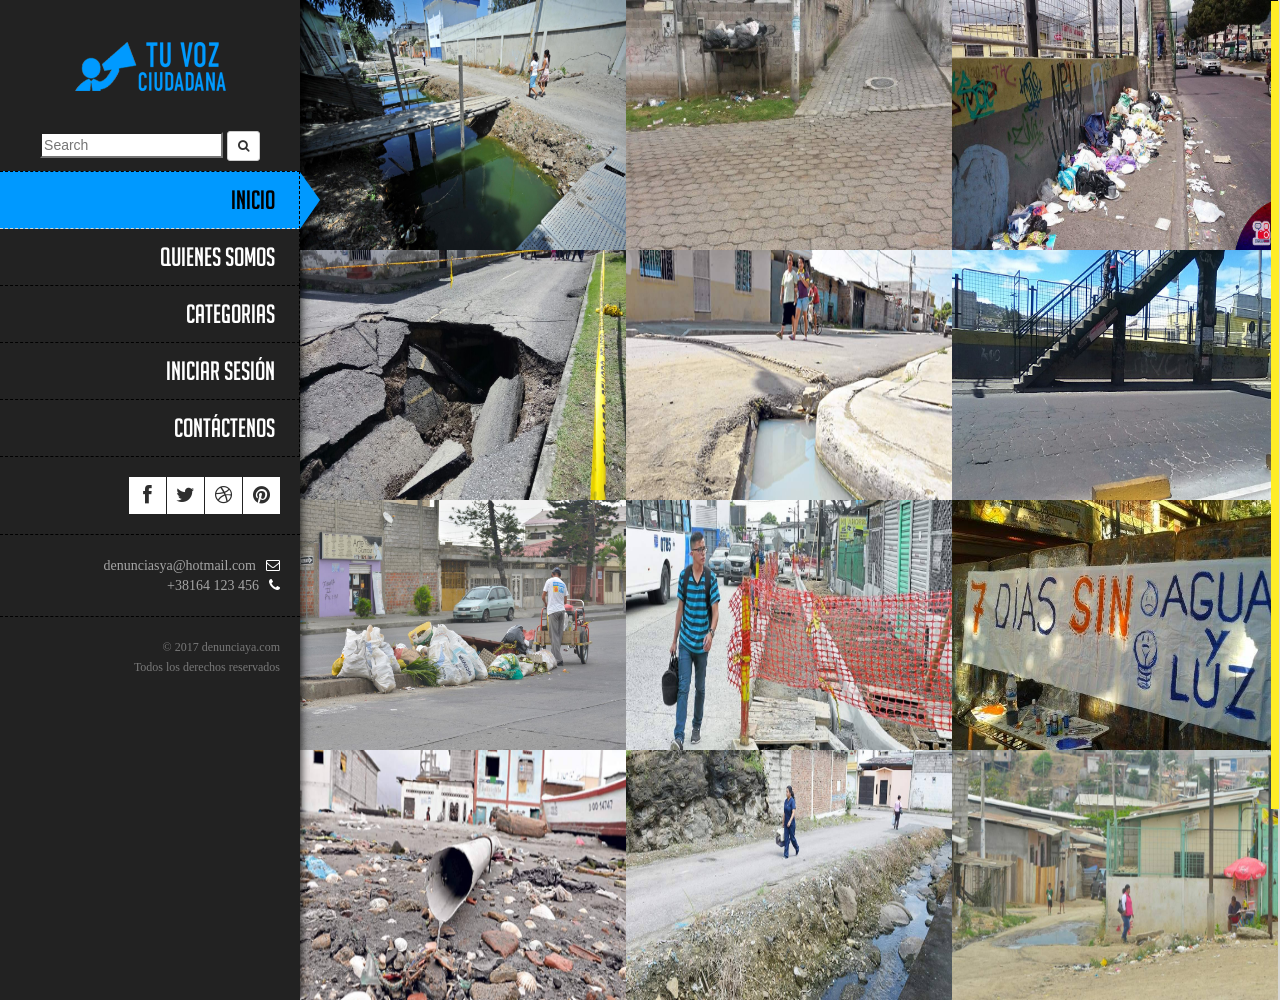
<file: index.html>
<!doctype html>


<html lang="en" class="no-js">


<head>
	<title>Denunciaya</title>
	<link rel="shortcut icon" href="/favicon.ico" type="image/x-icon">
    <link rel="icon" href="/favicon.ico" type="image/x-icon">
	<meta charset="utf-8">

	<!--[if IE]><meta http-equiv='X-UA-Compatible' content='IE=edge,chrome=1'><![endif]-->
	<meta name="viewport" content="width=device-width, initial-scale=1, maximum-scale=1">

	<link href='http://fonts.googleapis.com/css?family=Roboto:400,100,100italic,300,300italic,400italic,500,500italic,700,700italic' rel='stylesheet' type='text/css'>

<link rel="stylesheet" type="text/css" href="css/bootstrap.css" media="screen">	
	<link rel="stylesheet" type="text/css" href="css/magnific-popup.css" media="screen">
	<link rel="stylesheet" type="text/css" href="css/font-awesome.css" media="screen">
	<link rel="stylesheet" type="text/css" href="css/flexslider.css" media="screen">
	<link rel="stylesheet" type="text/css" href="css/style.css" media="screen">
	<link rel="stylesheet" type="text/css" href="css/responsive.css" media="screen">
    <!-- <link rel="stylesheet" type="text/css" href="css/bootstrap-layout.css" media="screen"> -->
</head>
<body>

	<!-- Container -->
	<div id="container">
		<!-- Header
		    ================================================== -->
		<header>
			<div class="logo-box">
				<a href="index.html"><img alt="" src="images/logo1.png"></a>
			</div>
			<div class="search-box" >
            <form class="form-search" method="get" id="s" action="/">
            <div class="input-append">
            <input type="text" class="input-medium search-query" name="s" placeholder="Search" value="">
            <button type="button" class="btn btn-default btn-sm">
            <i class="fa fa-search" aria-hidden="true"></i> 
            </button>
            </div>
            </form>
            </div>
			<a class="elemadded responsive-link" href="#">Menu</a>

			<div class="menu-box">
				<ul class="menu">
					<li><a class="active" href="index.html"><span>Inicio</span></a></li>
					<li><a href="about.html"><span>Quienes Somos</span></a></li>
					<li><a href="services.html"><span>Categorias</span></a></li>
					<li><a href="login.html"><span>Iniciar Sesión</span></a></li>
					<li><a href="contact.html"><span>Contáctenos</span></a></li>
				</ul>					
			</div>

			<div class="social-box">
				<ul class="social-icons">
					<li><a href="#" class="facebook" ><i class="fa fa-facebook"></i></a></li>
					<li><a href="#" class="twitter" ><i class="fa fa-twitter"></i></a></li>
					<li><a href="#" class="dribble" ><i class="fa fa-dribbble"></i></a></li>
					<li><a href="#" class="pinterest" ><i class="fa fa-pinterest"></i></a></li>
				</ul>
				<div class="info">
					<a href="#" class="mail">denunciasya@hotmail.com<i class="fa fa-envelope-o"></i></a>
					<p class="phone">+38164 123 456<i class="fa fa-phone"></i></p>
				</div>

				<p class="copyright">&#169; 2017 denunciaya.com<br> Todos los derechos reservados</p>
			</div>
		</header>
		<!-- End Header -->

		<!-- content 
			================================================== -->
		<div id="content">
			<div class="inner-content">
				<div class="portfolio-page">
					<div class="portfolio-box">

						<div class="project-post">
							<div class="view view-first">
			                    <img class="imgDenu" src="images/denu11.jpg" alt="" />
			                    <div class="mask">
			                    	<div class="top-post">
				                        <h2>Guayaquil: Los rostros de Nueva York y Calcuta en una sola ciudad</h2>
				                        <div class="post-border"></div>
				                        <p>Guayaquil, 2 diciembre 2013</p>
				                    </div>
				                    <div class="bottom-post">
				                    	<a class="zoom" href="images/denu11.jpg"><i class="fa fa-search"></i></a>
				                    	<a href="denuncia5.html"><i class="fa fa-arrow-right"></i></a>
				                    </div>
			                    </div>
			                </div>
						</div>

						<div class="project-post">
							<div class="view view-first">
			                    <img class="imgDenu"src="images/denu2.jpg" alt="" />
			                    <div class="mask">
			                    	<div class="top-post">
				                        <h2>Creative Wallpaper</h2>
				                        <div class="post-border"></div>
				                        <p>nature, photography</p>
				                    </div>
				                    <div class="bottom-post">
				                    	<a class="zoom" href="images/denu2.jpg"><i class="fa fa-search"></i></a>
				                    	<a href="denuncia.html"><i class="fa fa-arrow-right"></i></a>
				                    </div>
			                    </div>
			                </div>
						</div>

						<div class="project-post">
							<div class="view view-first">
			                    <img class="imgDenu" src="images/denu3.jpg" alt="" />
			                    <div class="mask">
			                    	<div class="top-post">
				                        <h2>Barrio El Blanqueado, urgen contenedores y recolección.</h2>
				                        <div class="post-border"></div>
				                        <p>Quito, 28 de junio 2017</p>
				                    </div>
				                    <div class="bottom-post">
				                    	<a class="zoom" href="images/denu3.jpg"><i class="fa fa-search"></i></a>
				                    	<a href="denuncia3.html"><i class="fa fa-arrow-right"></i></a>
				                    </div>
			                    </div>
			                </div>
						</div>

						<div class="project-post">
							<div class="view view-first">
			                    <img class="imgDenu" src="images/denu5.jpg" alt="" />
			                    <div class="mask">
			                    	<div class="top-post">
				                        <h2>Creative Wallpaper</h2>
				                        <div class="post-border"></div>
				                        <p>nature, photography</p>
				                    </div>
				                    <div class="bottom-post">
				                    	<a class="zoom" href="images/denu5.jpg"><i class="fa fa-search"></i></a>
				                    	<a href="denuncia1.html"><i class="fa fa-arrow-right"></i></a>
				                    </div>
			                    </div>
			                </div>
						</div>

						<div class="project-post">
							<div class="view view-first">
			                    <img class="imgDenu" src="images/denu7.jpg" alt="" />
			                    <div class="mask">
			                    	<div class="top-post">
				                        <h2>Vecinos de Pascuales denuncian que el 90% no tiene alcantarillado.</h2>
				                        <div class="post-border"></div>
				                        <p>Guayaquil, 26 junio 2015</p>
				                    </div>
				                    <div class="bottom-post">
				                    	<a class="zoom" href="images/denu7.jpg"><i class="fa fa-search"></i></a>
				                    	<a href="denuncia4.html"><i class="fa fa-arrow-right"></i></a>
				                    </div>
			                    </div>
			                </div>
						</div>

						<div class="project-post">
							<div class="view view-first">
			                    <img class="imgDenu" src="images/denu6.jpg" alt="" />
			                    <div class="mask">
			                    	<div class="top-post">
				                        <h2>Creative Wallpaper</h2>
				                        <div class="post-border"></div>
				                        <p>nature, photography</p>
				                    </div>
				                    <div class="bottom-post">
				                    	<!-- aki pones la imagen hd -->
				                    	<a class="zoom" href="images/denu6.jpg"><i class="fa fa-search"></i></a>
				                    	<a href="denuncia2.html"><i class="fa fa-arrow-right"></i></a>
				                    </div>
			                    </div>
			                </div>
						</div>

						<div class="project-post">
							<div class="view view-first">
			                    <img class="imgDenu" src="images/denu4.jpg" alt="" />
			                    <div class="mask">
			                    	<div class="top-post">
				                        <h2>Ordenanza no logra frenar mala disposición de basura en barrios de Guayaquil</h2>
				                        <div class="post-border"></div>
				                        <p>Guayaquil, 30 junio 2017</p>
				                    </div>
				                    <div class="bottom-post">
				                    		<!-- aki pones la imagen hd -->
				                    	<a class="zoom" href="images/denu4.jpg"><i class="fa fa-search"></i></a>
				                    	<a href="denuncia.html"><i class="fa fa-arrow-right"></i></a>
				                    </div>
			                    </div>
			                </div>
						</div>

						<div class="project-post">
							<div class="view view-first">
			                    <img class="imgDenu" src="images/denu14.jpg" alt="" />
			                    <div class="mask">
			                    	<div class="top-post">
				                        <h2>Municipio rehabilita el alcantarillado pluvial.</h2>
				                        <div class="post-border"></div>
				                        <p>Guayaquil, 13 mayo 2017</p>
				                    </div>
				                    <div class="bottom-post">
				                    	<a class="zoom" href="images/denu14.jpg"><i class="fa fa-search"></i></a>
				                    	<a href="denuncia5.html"><i class="fa fa-arrow-right"></i></a>
				                    </div>
			                    </div>
			                </div>
						</div>

						<div class="project-post">
							<div class="view view-first">
			                    <img class="imgDenu" src="images/denu9.jpg" alt="" />
			                    <div class="mask">
			                    	<div class="top-post">
				                        <h2>Profesores y estudiantes de la Escuela de Bellas Artes denuncian cortes de luz.</h2>
				                        <div class="post-border"></div>
				                        <p>Guayaquil, 29 junio 2016</p>
				                    </div>
				                    <div class="bottom-post">
				                    	<a class="zoom" href="images/denu9.jpg"><i class="fa fa-search"></i></a>
				                    	<a href="denuncia3.html"><i class="fa fa-arrow-right"></i></a>
				                    </div>
			                    </div>
			                </div>
						</div>

						<div class="project-post">
							<div class="view view-first">
			                    <img class="imgDenu" src="images/denu10.jpg" alt=""  />
			                    <div class="mask">
			                    	<div class="top-post">
				                        <h2>Puná, la isla más grande de Guayaquil, tiene problemas sanitarios por falta de servicio.</h2>
				                        <div class="post-border"></div>
				                        <p>Guayaquil, 19 noviembre 2014</p>
				                    </div>
				                    <div class="bottom-post">
				                    	<a class="zoom" href="images/denu10.jpg"><i class="fa fa-search"></i></a>
				                    	<a href="denuncia2.html"><i class="fa fa-arrow-right"></i></a>
				                    </div>
			                    </div>
			                </div>
						</div>

						<div class="project-post">
							<div class="view view-first">
			                    <img class="imgDenu" src="images/denu13.jpg" alt=""  />
			                    <div class="mask">
			                    	<div class="top-post">
				                        <h2>Las anegaciones afectan a Urbanor y a Urdenor 2</h2>
				                        <div class="post-border"></div>
				                        <p>Guayaquil, 15 abril 2016</p>
				                    </div>
				                    <div class="bottom-post">
				                    	<a class="zoom" href="images/denu13.jpg"><i class="fa fa-search"></i></a>
				                    	<a href="denuncia1.html"><i class="fa fa-arrow-right"></i></a>
				                    </div>
			                    </div>
			                </div>
						</div>

						<div class="project-post">
							<div class="view view-first">
			                    <img class="imgDenu" src="images/denu12.jpg" alt=""  />
			                    <div class="mask">
			                    	<div class="top-post">
				                        <h2>Municipio no repara vías de 4 barrios de Guayaquil.</h2>
				                        <div class="post-border"></div>
				                        <p>Guayaquil, 10 noviembre 2015</p>
				                    </div>
				                    <div class="bottom-post">
				                    	<a class="zoom" href="images/denu12.jpg"><i class="fa fa-search"></i></a>
				                    	<a href="denuncia3.html"><i class="fa fa-arrow-right"></i></a>
				                    </div>
			                    </div>
			                </div>
						</div>


					</div>
				</div>
			</div>
		</div>
		<!-- End content -->

	</div>
	<!-- End Container -->

	<div class="preloader">
		<img alt="" src="images/preloader.gif">
	</div>

	<script type="text/javascript" src="js/jquery.min.js"></script>
	<script type="text/javascript" src="js/jquery.migrate.js"></script>
	<script type="text/javascript" src="js/jquery.magnific-popup.min.js"></script>
	<script type="text/javascript" src="js/bootstrap.js"></script>
	<script type="text/javascript" src="js/jquery.imagesloaded.min.js"></script>
  	<script type="text/javascript" src="js/jquery.isotope.min.js"></script>
	<script type="text/javascript" src="js/retina-1.1.0.min.js"></script>
	<script type="text/javascript" src="js/jquery.nicescroll.min.js"></script>
	<script type="text/javascript" src="js/script.js"></script>
    <!-- <script type="text/javascript" src="js/bootstrap-layout.js"></script> -->


</body>

</html>
</file>
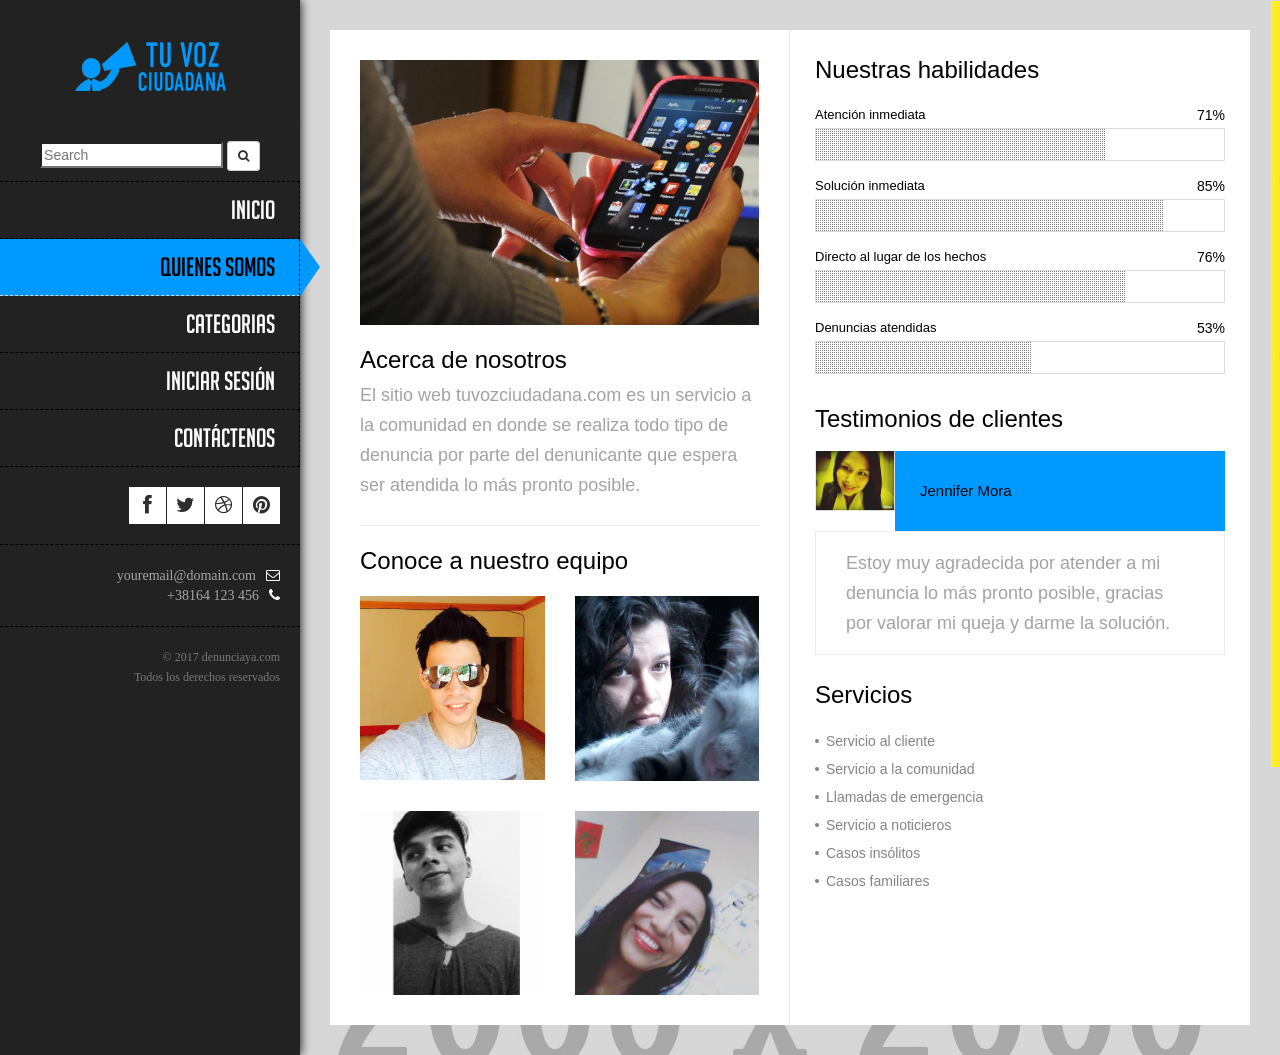
<file: about.html>
<!doctype html>


<html lang="es" class="no-js">

<head>
	<title>Denunciaya</title>	
	<meta charset="utf-8">
	<meta name="viewport" content="width=device-width, initial-scale=1, maximum-scale=1">
<link rel="shortcut icon" href="/favicon.ico" type="image/x-icon">
<link rel="icon" href="/favicon.ico" type="image/x-icon">
<link href='http://fonts.googleapis.com/css?family=Roboto:400,100,100italic,300,300italic,400italic,500,500italic,700,700italic' rel='stylesheet' type='text/css'>
	<link rel="stylesheet" type="text/css" href="css/bootstrap.css" media="screen">	
	<link rel="stylesheet" type="text/css" href="css/magnific-popup.css" media="screen">
	<link rel="stylesheet" type="text/css" href="css/font-awesome.css" media="screen">
	<link rel="stylesheet" type="text/css" href="css/flexslider.css" media="screen">
	<link rel="stylesheet" type="text/css" href="css/style.css" media="screen">
	<link rel="stylesheet" type="text/css" href="css/responsive.css" media="screen">	
</head>

<body>

<!-- Container -->
<div id="container">
<!-- Header ================================================== -->
<header>
	<div class="logo-box">
	<a class="logo" href="index.html"><img alt="" src="images/logo1.png"></a>
	</div>

	<div class="search-box">
            <div></div>
            <form class="form-search" method="get" id="s" action="/">
            <div class="input-append">
            <input type="text" class="input-medium search-query" name="s" placeholder="Search" value="">
            <button type="button" class="btn btn-default btn-sm">
            <i class="fa fa-search" aria-hidden="true"></i> 
            </button>
            </div>
            </form>
           <div></div>
        </div>

	<a class="elemadded responsive-link" href="#">Menu</a>

	<div class="menu-box">
	   <ul class="menu">
	       <li><a  href="index.html"><span>Inicio</span></a></li>
	       <li><a class="active" href="about.html"><span>Quienes Somos</span></a></li>
	       <li><a href="services.html"><span>Categorias</span></a></li>
	       <li><a href="login.html"><span>Iniciar Sesión</span></a></li>				
	   <!--     <li><a href="formularioDenuncia.html"><span>Nueva Denuncia</span></a></li> -->
		<li><a href="contact.html"><span>Contáctenos</span></a></li>
	  </ul>					
	</div>

	<div class="social-box">
		<ul class="social-icons">
			<li><a href="#" class="facebook" ><i class="fa fa-facebook"></i></a></li>
			<li><a href="#" class="twitter" ><i class="fa fa-twitter"></i></a></li>
			<li><a href="#" class="dribble" ><i class="fa fa-dribbble"></i></a></li>
			<li><a href="#" class="pinterest" ><i class="fa fa-pinterest"></i></a></li>
		</ul>

	<div class="info">
		<a href="#" class="mail">youremail@domain.com<i class="fa fa-envelope-o"></i></a>
		<p class="phone">+38164 123 456<i class="fa fa-phone"></i></p>
	</div>
	<p class="copyright">&#169; 2017 denunciaya.com<br> Todos los derechos reservados</p>
	</div>

</header>
<!-- End Header -->

<!-- content ================================================== -->
<div id="content">
<div class="inner-content">
<div class="about-page">
<div class="about-box">
	
<div class="about-content">

	<div class="about-section">
	<img alt="" src="images/imgPortada.jpg">
	<h1>Acerca de nosotros</h1>
	<p>El sitio web tuvozciudadana.com es un servicio a la comunidad en donde se realiza todo tipo de denuncia por parte del denunicante que espera ser atendida lo más pronto posible.</p>								
        </div>
	
   <div class="about-section last-section">
	<h1>Conoce a nuestro equipo</h1>
<div class="team-members">

	<div class="row">

	<div class="col-md-6">
	<div class="team-post">
	<img alt="" src="images/integ2.jpg">
        <div class="team-hover">
	<div class="team-data">
	<h3>Daniel Vinces</h3>
	<span>Reportero</span>
	</div>
      </div>

   </div>											
</div>

<div class="col-md-6">
	<div class="team-post">
         <img alt="" src="images/integ4.jpg">
	 <div class="team-hover">
	<div class="team-data">
   <h3>María Cabrera</h3>
   <span>Reportera</span>
</div>
</div>
</div>											
</div>

</div>
									
<div class="row">

<div class="col-md-6">
<div class="team-post">
<img alt="" src="images/integ3.jpg">
<div class="team-hover">
<div class="team-data">
<h3>César Arteaga</h3><span>Investigador</span>
</div>
</div>
</div>											
</div>
									
<div class="col-md-6">
<div class="team-post"><img alt="" src="images/integ1.jpg">
<div class="team-hover">
<div class="team-data">
<h3>Olga Tohabanda</h3>
<span>Web Developer</span>
</div>
</div>
</div>											
</div>

</div>
									
</div>							
</div>
</div>

<div class="sidebar">

<div class="skills-progress">
<h1>Nuestras habilidades</h1>
<p>Atención inmediata<span>71%</span></p>

<div class="meter nostrips frontend">
<span style="width: 71%"></span>
</div>

<p>Solución inmediata<span>85%</span></p>

<div class="meter nostrips photoshop">
<span style="width: 85%"></span>
</div>

<p>Directo al lugar de los hechos<span>76%</span></p>

<div class="meter nostrips wp">
<span style="width: 76%"></span>
</div>

<p>Denuncias atendidas<span>53%</span></p>

<div class="meter nostrips plugins">
<span style="width: 53%"></span>
</div>

</div>

<div class="testimonial">
<h1>Testimonios de clientes</h1>
<ul>
<li>

<div class="client-test"><img alt="" src="images/cliente2.jpg">
<h3>Jennifer Mora</h3>
</div>

<p>Estoy muy agradecida por atender a mi denuncia lo más pronto posible, gracias por valorar mi queja y darme la solución.</p>
</li>
<li>

<div class="client-test">
<img alt="" src="images/cliente.jpg">
	<h3>Magdalena Ponce</h3>
</div>

<p>Estoy muy agradecida por atender a mi denuncia lo más pronto posible, gracias por valorar mi queja y darme la solución. </p>
</li>
</ul>
</div>

<div class="services">
<h1>Servicios</h1>
<ul>
<li><a href="#">Servicio al cliente</a></li>
<li><a href="#">Servicio a la comunidad</a></li>
<li><a href="#">Llamadas de emergencia</a></li>
<li><a href="#">Servicio a noticieros</a></li>
<li><a href="#">Casos insólitos</a></li>
<li><a href="#">Casos familiares</a></li>
</ul>
</div>

</div>
</div>
</div>
</div>
</div>
<!-- End content -->

</div>
<!-- End Container -->

	<div class="preloader">
		<img alt="" src="images/preloader.gif">
	</div>

	<script type="text/javascript" src="js/jquery.min.js"></script>
	<script type="text/javascript" src="js/jquery.migrate.js"></script>
	<script type="text/javascript" src="js/bootstrap.js"></script>
	<script type="text/javascript" src="js/jquery.imagesloaded.min.js"></script>
	<script type="text/javascript" src="js/jquery.quovolver.js"></script>
	<script type="text/javascript" src="js/retina-1.1.0.min.js"></script>
	<script type="text/javascript" src="js/jquery.nicescroll.min.js"></script>
	<script type="text/javascript" src="js/script.js"></script>


</body>

</html>
</file>
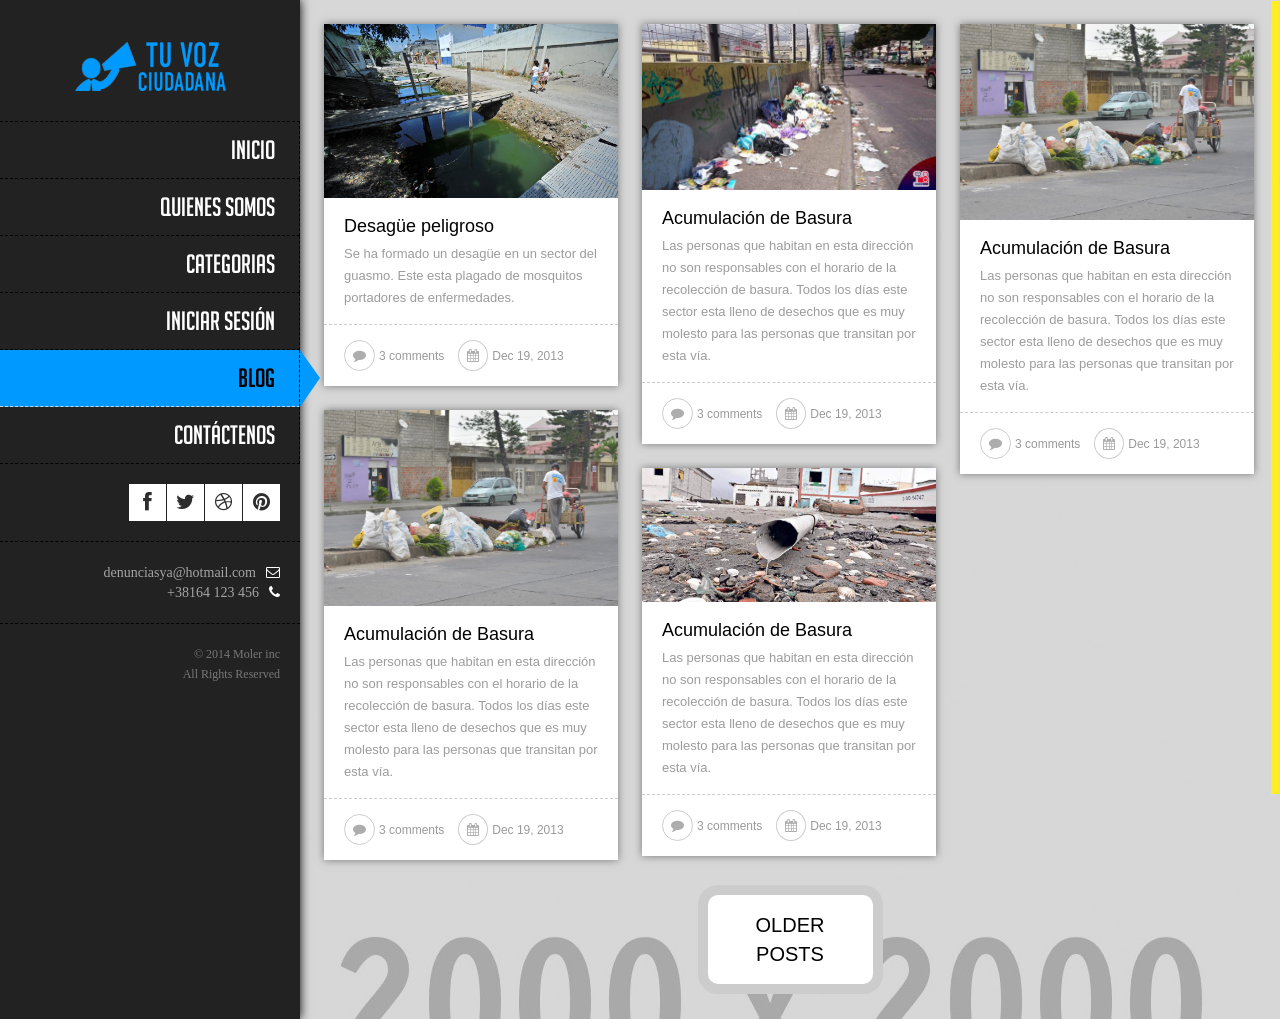
<file: blog.html>
<!DOCTYPE html>
<html lang="en" class="no-js">
<head>
<title>Blog</title>
<link rel="shortcut icon" href="/favicon.ico" type="image/x-icon">
<link rel="icon" href="/favicon.ico" type="image/x-icon">
<meta charset="utf-8">

<meta name="viewport" content="width=device-width, initial-scale=1, maximum-scale=1">

<link href='http://fonts.googleapis.com/css?family=Roboto:400,100,100italic,300,300italic,400italic,500,500italic,700,700italic' rel='stylesheet' type='text/css'>

<link rel="stylesheet" type="text/css" href="css/bootstrap.css" media="screen">
<link rel="stylesheet" type="text/css" href="css/magnific-popup.css" media="screen">
<link rel="stylesheet" type="text/css" href="css/font-awesome.css" media="screen">
<link rel="stylesheet" type="text/css" href="css/flexslider.css" media="screen">
<link rel="stylesheet" type="text/css" href="css/style.css" media="screen">
<link rel="stylesheet" type="text/css" href="css/responsive.css" media="screen">


<style type="text/css">
        
       
        #FormSeccion{
            margin: 0 auto;
            box-sizing: border-box;
            padding: 25px 0px;
            width: 60%;
            background-color: white;
            float: right;
        }
        #btn_post{
            color: white;
            background-color:dodgerblue;
            padding: 10px 30px;
            font-size: 20px;
            text-decoration: none;
        }  
        
        #Titulos{
            box-sizing: border-box;
            
        }
        
        .for-nombres, .for-problema, .for-ciudad, .for-direccion, .for-descripcion{
            padding: 5px 0px;
            }
        
        input{
            width: 70%;
            box-sizing: border-box;
            padding: 5px;
            border-radius: 5px;
            border: 1px solid cornflowerblue;
        }
        
        textarea{
            width: 70%;
            border-radius: 5px;
            box-sizing: border-box;
            padding: 5px;
            border: 1px solid cornflowerblue;
        }
        @media screen and (max-width:767px){
            #FormSeccion{
                width: 100%;
                text-align: center;
            }
            
        }
        
    </style>

</head> 

<body>
<!-- Container -->
	<div id="container">
		<!-- Header
		    ================================================== -->
		<header style="heigth:100%;">
			<div class="logo-box">
				<a href="index-2.html"><img alt="" src="images/logo1.png"></a>
			</div>
			
			<a class="elemadded responsive-link" href="#">Menu</a>

			<div class="menu-box">
				<ul class="menu">
					<li><a  href="index.html"><span>Inicio</span></a></li>
					<li><a href="about.html"><span>Quienes Somos</span></a></li>
					<li><a href="blog.html"><span>Categorias</span></a></li>
					<li><a href="services.html"><span>Iniciar Sesión</span></a></li>
                    <li><a class="active" href="#"><span>Blog</span></a></li>
			<!-- 		<li><a href="#"><span>Nueva Denuncia</span></a></li> -->
					<li><a href="contact.html"><span>Contáctenos</span></a></li>
				</ul>					
			</div>

			<div class="social-box">
				<ul class="social-icons">
					<li><a href="#" class="facebook" ><i class="fa fa-facebook"></i></a></li>
					<li><a href="#" class="twitter" ><i class="fa fa-twitter"></i></a></li>
					<li><a href="#" class="dribble" ><i class="fa fa-dribbble"></i></a></li>
					<li><a href="#" class="pinterest" ><i class="fa fa-pinterest"></i></a></li>
				</ul>
				<div class="info">
					<a href="#" class="mail">denunciasya@hotmail.com<i class="fa fa-envelope-o"></i></a>
					<p class="phone">+38164 123 456<i class="fa fa-phone"></i></p>
				</div>

				<p class="copyright">&#169; 2014 Moler inc<br> All Rights Reserved</p>
			</div>
		</header>
		<!-- End Header -->

		<!-- content 
			================================================== -->
		
            <div id="content">
			<div class="inner-content">
				<div class="blog-page">
					<div class="blog-box">

						<!-- blog-post -->
						
                        <div class="blog-post image-post">
							<div class="inner-post">
								<img alt="" src="images/denu11.jpg">
								<div class="post-content">
									<h2><a href="single-post.html">Desagüe peligroso</a></h2>
									<p>Se ha formado un desagüe en un sector del guasmo. Este esta plagado de mosquitos portadores de enfermedades.</p>
								</div>
								<ul class="post-tags">
									<li><a href="#"><i class="fa fa-comment"></i>3 comments</a></li>
									<li><a href="#"><i class="fa fa-calendar"></i>Dec 19, 2013</a></li>
								</ul>
							</div>
						</div>
						<!-- blog-post -->
						<div class="blog-post image-post">
							<div class="inner-post">
								<img alt="" src="images/denu3.jpg">
								<div class="post-content">
									<h2><a href="single-post.html">Acumulación de Basura</a></h2>
									<p>Las personas que habitan en esta dirección no son responsables con el horario de la recolección de basura. Todos los días este sector esta lleno de desechos que es muy molesto para las personas que transitan por esta vía.</p>
								</div>
								<ul class="post-tags">
									<li><a href="#"><i class="fa fa-comment"></i>3 comments</a></li>
									<li><a href="#"><i class="fa fa-calendar"></i>Dec 19, 2013</a></li>
								</ul>
							</div>
						</div>
						<!-- blog-post -->
						
                        <div class="blog-post image-post">
							<div class="inner-post">
								<img alt="" src="images/denu4.jpg">
								<div class="post-content">
									<h2><a href="single-post.html">Acumulación de Basura</a></h2>
									<p>Las personas que habitan en esta dirección no son responsables con el horario de la recolección de basura. Todos los días este sector esta lleno de desechos que es muy molesto para las personas que transitan por esta vía.</p>
								</div>
								<ul class="post-tags">
									<li><a href="#"><i class="fa fa-comment"></i>3 comments</a></li>
									<li><a href="#"><i class="fa fa-calendar"></i>Dec 19, 2013</a></li>
								</ul>
							</div>
						</div>
						<!-- blog-post -->
						
                            <div class="blog-post image-post">
							<div class="inner-post">
								<img alt="" src="images/denu4.jpg">
								<div class="post-content">
									<h2><a href="single-post.html">Acumulación de Basura</a></h2>
									<p>Las personas que habitan en esta dirección no son responsables con el horario de la recolección de basura. Todos los días este sector esta lleno de desechos que es muy molesto para las personas que transitan por esta vía.</p>
								</div>
								<ul class="post-tags">
									<li><a href="#"><i class="fa fa-comment"></i>3 comments</a></li>
									<li><a href="#"><i class="fa fa-calendar"></i>Dec 19, 2013</a></li>
								</ul>
							</div>
						</div>
						<!-- blog-post -->
						

						<!-- blog-post -->
						<!-- blog-post -->
						

						<!-- blog-post -->
						

						<!-- blog-post -->
						

						<!-- blog-post -->
						
						<!-- blog-post -->
						

						<!-- blog-post -->
						

						<!-- blog-post -->
						<div class="blog-post image-post">
							<div class="inner-post">
								<img alt="" src="images/denu10.jpg">
								<div class="post-content">
									<h2><a href="single-post.html">Acumulación de Basura</a></h2>
									<p>Las personas que habitan en esta dirección no son responsables con el horario de la recolección de basura. Todos los días este sector esta lleno de desechos que es muy molesto para las personas que transitan por esta vía.</p>
								</div>
								<ul class="post-tags">
									<li><a href="#"><i class="fa fa-comment"></i>3 comments</a></li>
									<li><a href="#"><i class="fa fa-calendar"></i>Dec 19, 2013</a></li>
								</ul>
							</div>
						</div>

					</div>

					<a class="blog-page-link" href="#">Older Posts</a>
				</div>
			</div>
		</div>
	
		<!-- End content -->

	<!-- End Container -->


<div class="preloader">
	<img alt="" src="images/preloader.gif">
</div>

<script type="text/javascript" src="js/jquery.min.js"></script>
<script type="text/javascript" src="js/jquery.migrate.js"></script>
<script type="text/javascript" src="js/jquery.magnific-popup.min.js"></script>
<script type="text/javascript" src="js/bootstrap.js"></script>
<script type="text/javascript" src="js/jquery.imagesloaded.min.js"></script>
<script type="text/javascript" src="js/jquery.isotope.min.js"></script>
<script type="text/javascript" src="js/retina-1.1.0.min.js"></script>
<script type="text/javascript" src="js/jquery.nicescroll.min.js"></script>
<script type="text/javascript" src="js/script.js"></script>
</body>

</html>
</file>
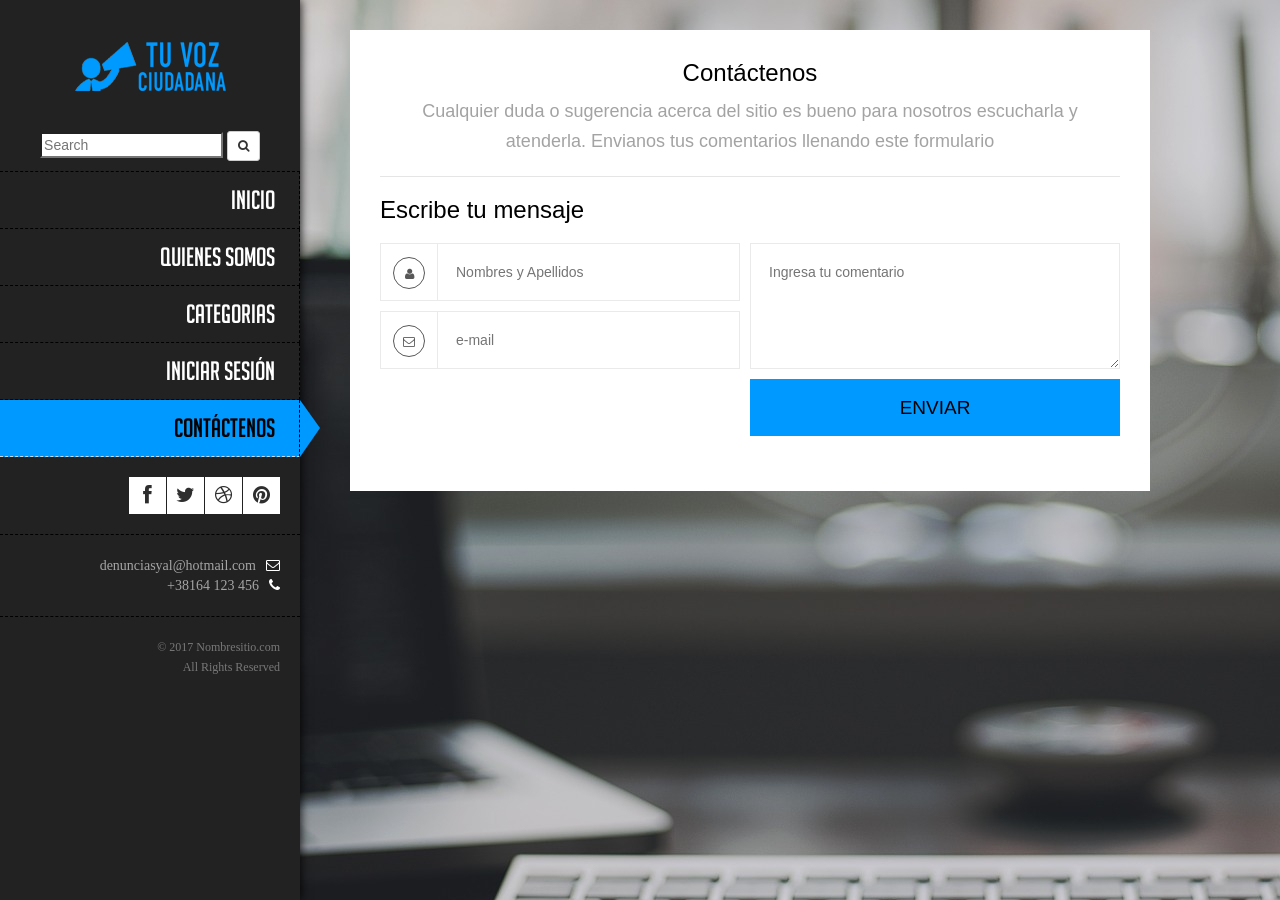
<file: contact.html>
<!doctype html>


<html lang="en" class="no-js">

<head>
	<title>Denunciaya</title>
	<link rel="shortcut icon" href="/favicon.ico" type="image/x-icon">
    <link rel="icon" href="/favicon.ico" type="image/x-icon">
	<meta charset="utf-8">

	<!--[if IE]><meta http-equiv='X-UA-Compatible' content='IE=edge,chrome=1'><![endif]-->
	<meta name="viewport" content="width=device-width, initial-scale=1, maximum-scale=1">

	<link href='http://fonts.googleapis.com/css?family=Roboto:400,100,100italic,300,300italic,400italic,500,500italic,700,700italic' rel='stylesheet' type='text/css'>

	<link rel="stylesheet" type="text/css" href="css/bootstrap.css" media="screen">	
	<link rel="stylesheet" type="text/css" href="css/magnific-popup.css" media="screen">
	<link rel="stylesheet" type="text/css" href="css/font-awesome.css" media="screen">
	<link rel="stylesheet" type="text/css" href="css/flexslider.css" media="screen">
	<link rel="stylesheet" type="text/css" href="css/style.css" media="screen">
	<link rel="stylesheet" type="text/css" href="css/responsive.css" media="screen">
	
</head>
<body>

	<!-- Container -->
	<div id="container">
		<!-- Header
		    ================================================== -->
		<header>
			<div class="logo-box">
				<a href="index-2.html"><img alt="" src="images/logo1.png"></a>
			</div>
			<div class="search-box">
            <div></div>
            <form class="form-search" method="get" id="s" action="/">
            <div class="input-append">
            <input type="text" class="input-medium search-query" name="s" placeholder="Search" value="">
            <button type="button" class="btn btn-default btn-sm">
            <i class="fa fa-search" aria-hidden="true"></i> 
            </button>
            </div>
            </form>
            <div></div>
            </div>
			<a class="elemadded responsive-link" href="#">Menu</a>

			<div class="menu-box">
				<ul class="menu">
					<li><a href="index.html"><span>Inicio</span></a></li>
					<li><a href="about.html"><span>Quienes Somos</span></a></li>
					<li><a href="services.html"><span>Categorias</span></a></li>
					<li><a href="login.html"><span>Iniciar Sesión</span></a></li>
             <!--       	<li><a href="formularioDenuncia.html"><span>Nueva Denuncia</span></a></li> -->
					<li><a class="active" href="contact.html"><span>Contáctenos</span></a></li>
				</ul>					
			</div>

			<div class="social-box">
				<ul class="social-icons">
					<li><a href="#" class="facebook" ><i class="fa fa-facebook"></i></a></li>
					<li><a href="#" class="twitter" ><i class="fa fa-twitter"></i></a></li>
					<li><a href="#" class="dribble" ><i class="fa fa-dribbble"></i></a></li>
					<li><a href="#" class="pinterest" ><i class="fa fa-pinterest"></i></a></li>
				</ul>
				<div class="info">
					<a href="#" class="mail">denunciasyal@hotmail.com<i class="fa fa-envelope-o"></i></a>
					<p class="phone">+38164 123 456<i class="fa fa-phone"></i></p>
				</div>

				<p class="copyright">&#169; 2017 Nombresitio.com <br> All Rights Reserved</p>
			</div>
		</header>
		<!-- End Header -->

		<!-- content 
			================================================== -->
		<div id="content">
			<div class="inner-content">
				<div class="contact-page"  >
					<div id="fondo-contact" style="background-image:url(images/contacto.jpg); width: 100%; height:100%; position: absolute;top: 0;left: 0;">
					</div>

					<div class="contact-box">
						<div class="contact-info">
							<h1>Contáctenos</h1>
							<p>Cualquier duda o sugerencia acerca del sitio es bueno para nosotros escucharla y atenderla. Envianos tus comentarios llenando este formulario</p>
						</div>
						<form id="contact-form">
							<h1>Escribe tu mensaje</h1>
							<div class="text-fields">
								<div class="float-input">
									<input name="name" id="name" type="text" placeholder="Nombres y Apellidos">
									<span><i class="fa fa-user"></i></span>
								</div>
								<div class="float-input">
									<input name="mail" id="mail" type="text" placeholder="e-mail">
									<span><i class="fa fa-envelope-o"></i></span>
								</div>
														</div>

							<div class="submit-area">
								<textarea name="comment" id="comment" placeholder="Ingresa tu comentario"></textarea>
								<input type="submit" id="submit_contact" class="main-button" value="Enviar">
								<div id="msg" class="message"></div>
							</div>
						</form>
					</div>
				</div>
			</div>
		</div>
		<!-- End content -->

	</div>
	<!-- End Container -->

	<div class="preloader">
		<img alt="" src="images/preloader.gif">
	</div>

	<script type="text/javascript" src="js/jquery.min.js"></script>
	<script type="text/javascript" src="js/jquery.migrate.js"></script>
	<script type="text/javascript" src="js/bootstrap.js"></script>
	<script type="text/javascript" src="js/jquery.imagesloaded.min.js"></script>
  	<script type="text/javascript" src="http://maps.google.com/maps/api/js?sensor=false"></script>
	<script type="text/javascript" src="js/gmap3.min.js"></script>
	<script type="text/javascript" src="js/retina-1.1.0.min.js"></script>
	<script type="text/javascript" src="js/jquery.nicescroll.min.js"></script>
	<script type="text/javascript" src="js/script.js"></script>


</body>

</html>
</file>
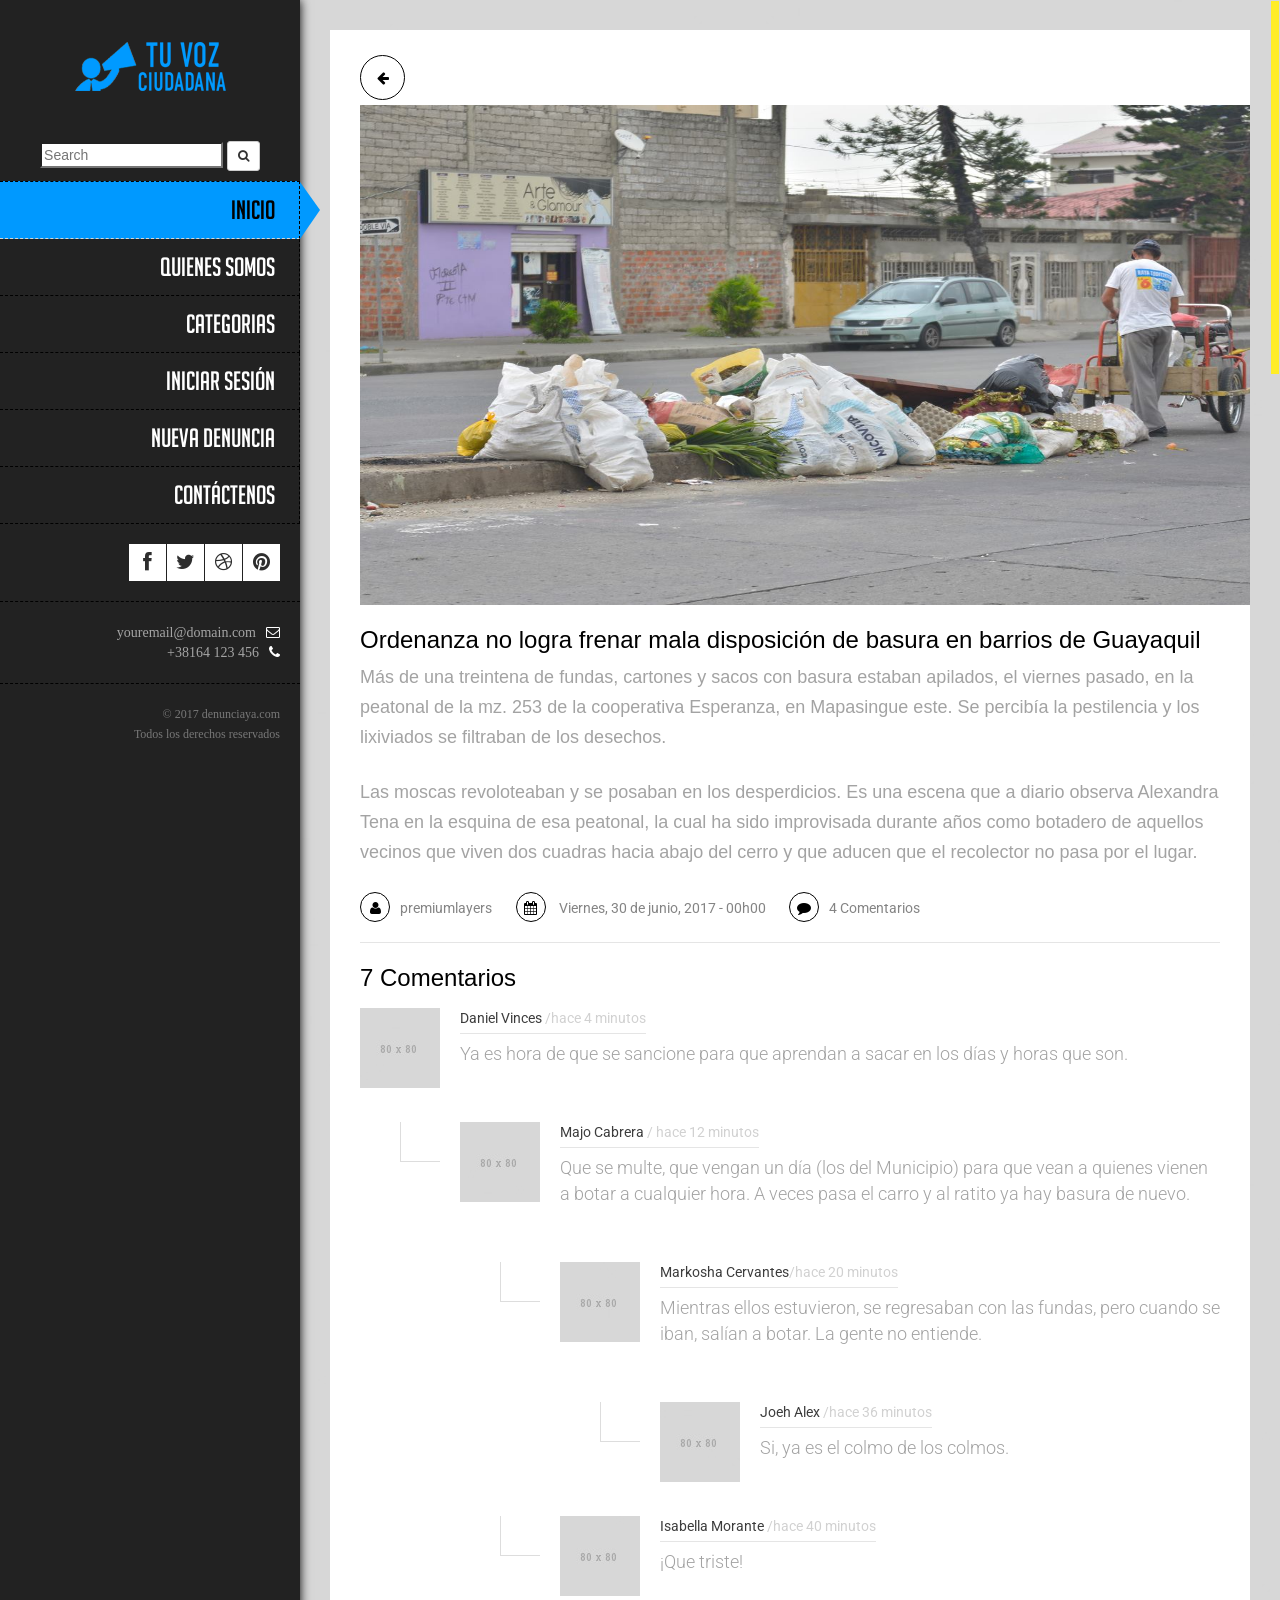
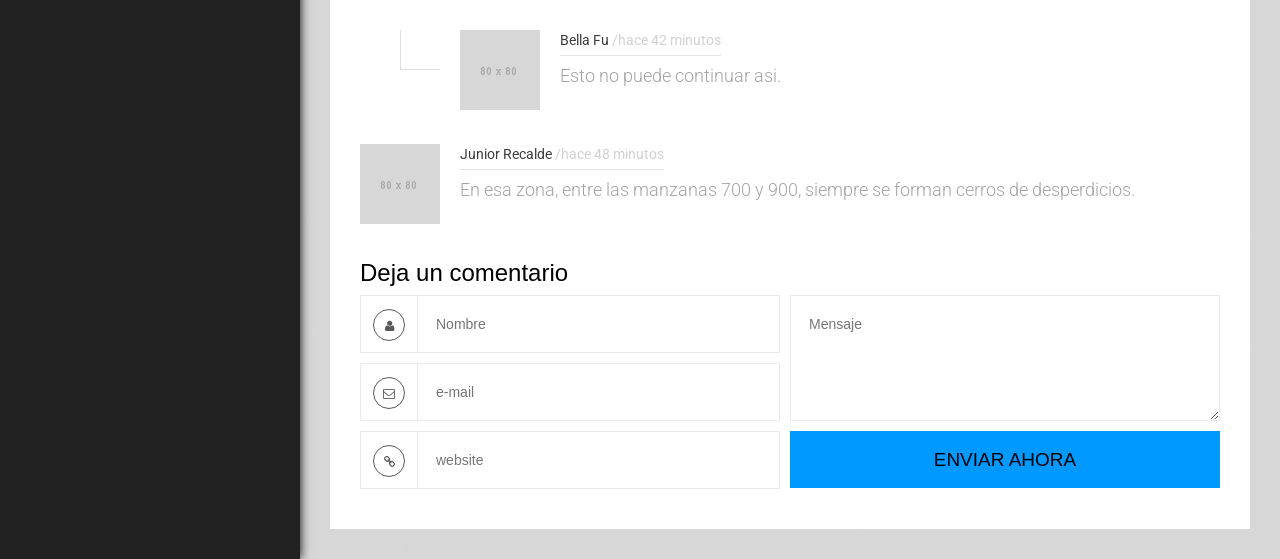
<file: denuncia.html>
<!doctype html>


<html lang="es" class="no-js">

<head>
	<title>Denunciaya</title>
	<link rel="shortcut icon" href="/favicon.ico" type="image/x-icon">
    <link rel="icon" href="/favicon.ico" type="image/x-icon">
	<meta charset="utf-8">

	<!--[if IE]><meta http-equiv='X-UA-Compatible' content='IE=edge,chrome=1'><![endif]-->
	<meta name="viewport" content="width=device-width, initial-scale=1, maximum-scale=1">

	<link href='http://fonts.googleapis.com/css?family=Roboto:400,100,100italic,300,300italic,400italic,500,500italic,700,700italic' rel='stylesheet' type='text/css'>

	<link rel="stylesheet" type="text/css" href="css/bootstrap.css" media="screen">	
	<link rel="stylesheet" type="text/css" href="css/magnific-popup.css" media="screen">
	<link rel="stylesheet" type="text/css" href="css/font-awesome.css" media="screen">
	<link rel="stylesheet" type="text/css" href="css/flexslider.css" media="screen">
	<link rel="stylesheet" type="text/css" href="css/style.css" media="screen">
	<link rel="stylesheet" type="text/css" href="css/responsive.css" media="screen">
	
</head>
<body>

	<!-- Container -->
	<div id="container">
		<!-- Header
		    ================================================== -->
		<header>
			<div class="logo-box">
				<a class="logo" href="index.html"><img alt="" src="images/logo1.png"></a>
			</div>
			<div class="search-box">
            <div></div>
            <form class="form-search" method="get" id="s" action="/">
            <div class="input-append">
            <input type="text" class="input-medium search-query" name="s" placeholder="Search" value="">
            <button type="button" class="btn btn-default btn-sm">
            <i class="fa fa-search" aria-hidden="true"></i> 
            </button>
            </div>
            </form>
            <div></div>
            </div>
			<a class="elemadded responsive-link" href="#">Menu</a>

		  <div class="menu-box">
				<ul class="menu">
					<li><a class="active" href="index.html"><span>Inicio</span></a></li>
					<li><a href="about.html"><span>Quienes Somos</span></a></li>
					<li><a href="services.html"><span>Categorias</span></a></li>
					<li><a href="login.html"><span>Iniciar Sesión</span></a></li>
				<!--	<li><a href="single-post.html"><span>Single Post</span></a></li> -->
					<li><a href="formularioDenuncia.html"><span>Nueva Denuncia</span></a></li>
					<li><a href="contact.html"><span>Contáctenos</span></a></li>
				</ul>					
			</div>
			
			<div class="social-box">
				<ul class="social-icons">
					<li><a href="#" class="facebook" ><i class="fa fa-facebook"></i></a></li>
					<li><a href="#" class="twitter" ><i class="fa fa-twitter"></i></a></li>
					<li><a href="#" class="dribble" ><i class="fa fa-dribbble"></i></a></li>
					<li><a href="#" class="pinterest" ><i class="fa fa-pinterest"></i></a></li>
				</ul>
				<div class="info">
					<a href="#" class="mail">youremail@domain.com<i class="fa fa-envelope-o"></i></a>
					<p class="phone">+38164 123 456<i class="fa fa-phone"></i></p>
				</div>

				<p class="copyright">&#169; 2017 denunciaya.com<br> Todos los derechos reservados</p>
			</div>
		</header>
		<!-- End Header -->

		<!-- content 
			================================================== -->
		<div id="content">
			<div class="inner-content">
				<div class="single-project">
					<div class="single-box">
						<div class="single-box-content">
                            
							<div class="project-post-content">
                                <div class="bottom-reg">
				                    	<a href="index.html"><i class="fa fa-arrow-left" aria-hidden="true"></i></a>
				                    </div>
								<img class="tamanioImgDenu" alt="" src="images/denu4.jpg">
								<div class="project-text">
									<div style=" height:20px;"></div>
                                    <h1>Ordenanza no logra frenar mala disposición de basura en barrios de Guayaquil</h1>
									<p>Más de una treintena de fundas, cartones y sacos con basura estaban apilados, el viernes pasado, en la peatonal de la mz. 253 de la cooperativa Esperanza, en Mapasingue este. Se percibía la pestilencia y los lixiviados se filtraban de los desechos. </p>
									<p>Las moscas revoloteaban y se posaban en los desperdicios. Es una escena que a diario observa Alexandra Tena en la esquina de esa peatonal, la cual ha sido improvisada durante años como botadero de aquellos vecinos que viven dos cuadras hacia abajo del cerro y que aducen que el recolector no pasa por el lugar.</p>	
									<span><i class="fa fa-user"></i><a href="#">premiumlayers</a></span>
									<span><i class="fa fa-calendar"></i><a href="#"> Viernes, 30 de junio, 2017 - 00h00 </a></span>
									<span><i class="fa fa-comment"></i><a href="#">4 Comentarios</a></span>
									
								</div>
								<div class="comment-section">
									<h1>7 Comentarios</h1>

									<ul class="comment-tree">
										<li>
											<div class="comment-box">
												<img alt="" src="upload/avatar1.jpg">
												<div class="comment-content">
													<h6>Daniel Vinces <span>/hace 4 minutos</span></h6>
													<p>Ya es hora de que se sancione para que aprendan a sacar en los días y horas que son.</p>
												</div>
											</div>
											<ul class="depth">
												<li>
													<div class="comment-box">
														<img alt="" src="upload/avatar2.jpg">
														<div class="comment-content">
															<h6>Majo Cabrera <span>/ hace 12 minutos</span></h6>
															<p>Que se multe, que vengan un día (los del Municipio) para que vean a quienes vienen a botar a cualquier hora. A veces pasa el carro y al ratito ya hay basura de nuevo.</p>
														</div>
													</div>
													<ul class="depth">
														<li>
															<div class="comment-box">
																<img alt="" src="upload/avatar3.jpg">
																<div class="comment-content">
																	<h6>Markosha Cervantes<span>/hace 20 minutos</span></h6>
																	<p>Mientras ellos estuvieron, se regresaban con las fundas, pero cuando se iban, salían a botar. La gente no entiende.</p>
																</div>
															</div>
															<ul class="depth">
																<li>
																	<div class="comment-box">
																		<img alt="" src="upload/avatar4.jpg">
																		<div class="comment-content">
																			<h6>Joeh Alex <span>/hace 36 minutos</span></h6>
																			<p>Si, ya es el colmo de los colmos.</p>
																		</div>
																	</div>
																</li>
															</ul>
														</li>

														<li>
															<div class="comment-box">
																<img alt="" src="upload/avatar5.jpg">
																<div class="comment-content">
																	<h6>Isabella Morante <span>/hace 40 minutos</span></h6>
																	<p>¡Que triste!</p>
																</div>
															</div>
														</li>
													</ul>
												</li>

												<li>
													<div class="comment-box">
														<img alt="" src="upload/avatar6.jpg">
														<div class="comment-content">
															<h6>Bella Fu <span>/hace 42 minutos</span></h6>
															<p>Esto no puede continuar asi.</p>
														</div>
													</div>
												</li>
											</ul>
										</li>

										<li>
											<div class="comment-box">
												<img alt="" src="upload/avatar7.jpg">
												<div class="comment-content">
													<h6>Junior Recalde <span>/hace 48 minutos</span></h6>
													<p>En esa zona, entre las manzanas 700 y 900, siempre se forman cerros de desperdicios.</p>
												</div>
											</div>
										</li>
									</ul>
								</div>
								<form class="comment-form">
									<h1>Deja un comentario</h1>
									<div class="text-fields">
										<div class="float-input">
											<input name="name" id="name" type="text" placeholder="Nombre">
											<span><i class="fa fa-user"></i></span>
										</div>
										<div class="float-input">
											<input name="mail" id="mail" type="text" placeholder="e-mail">
											<span><i class="fa fa-envelope-o"></i></span>
										</div>
										<div class="float-input">
											<input name="website" id="website" type="text" placeholder="website">
											<span><i class="fa fa-link"></i></span>
										</div>
									</div>

									<div class="submit-area">
										<textarea name="comment" id="comment" placeholder="Mensaje"></textarea>
										<input type="submit" id="submit_contact" class="main-button" value="Enviar ahora">
									</div>
								</form>
							</div>
						</div>
					</div>

				</div>
			</div>
		</div>
		<!-- End content -->

	</div>
	<!-- End Container -->

	<div class="preloader">
		<img alt="" src="images/preloader.gif">
	</div>

	<script type="text/javascript" src="js/jquery.min.js"></script>
	<script type="text/javascript" src="js/jquery.migrate.js"></script>
	<script type="text/javascript" src="js/jquery.imagesloaded.min.js"></script>
	<script type="text/javascript" src="js/bootstrap.js"></script>
	<script type="text/javascript" src="js/jquery.flexslider.js"></script>
	<script type="text/javascript" src="js/retina-1.1.0.min.js"></script>
	<script type="text/javascript" src="js/jquery.nicescroll.min.js"></script>
	<script type="text/javascript" src="js/script.js"></script>

</body>
</html>
</file>
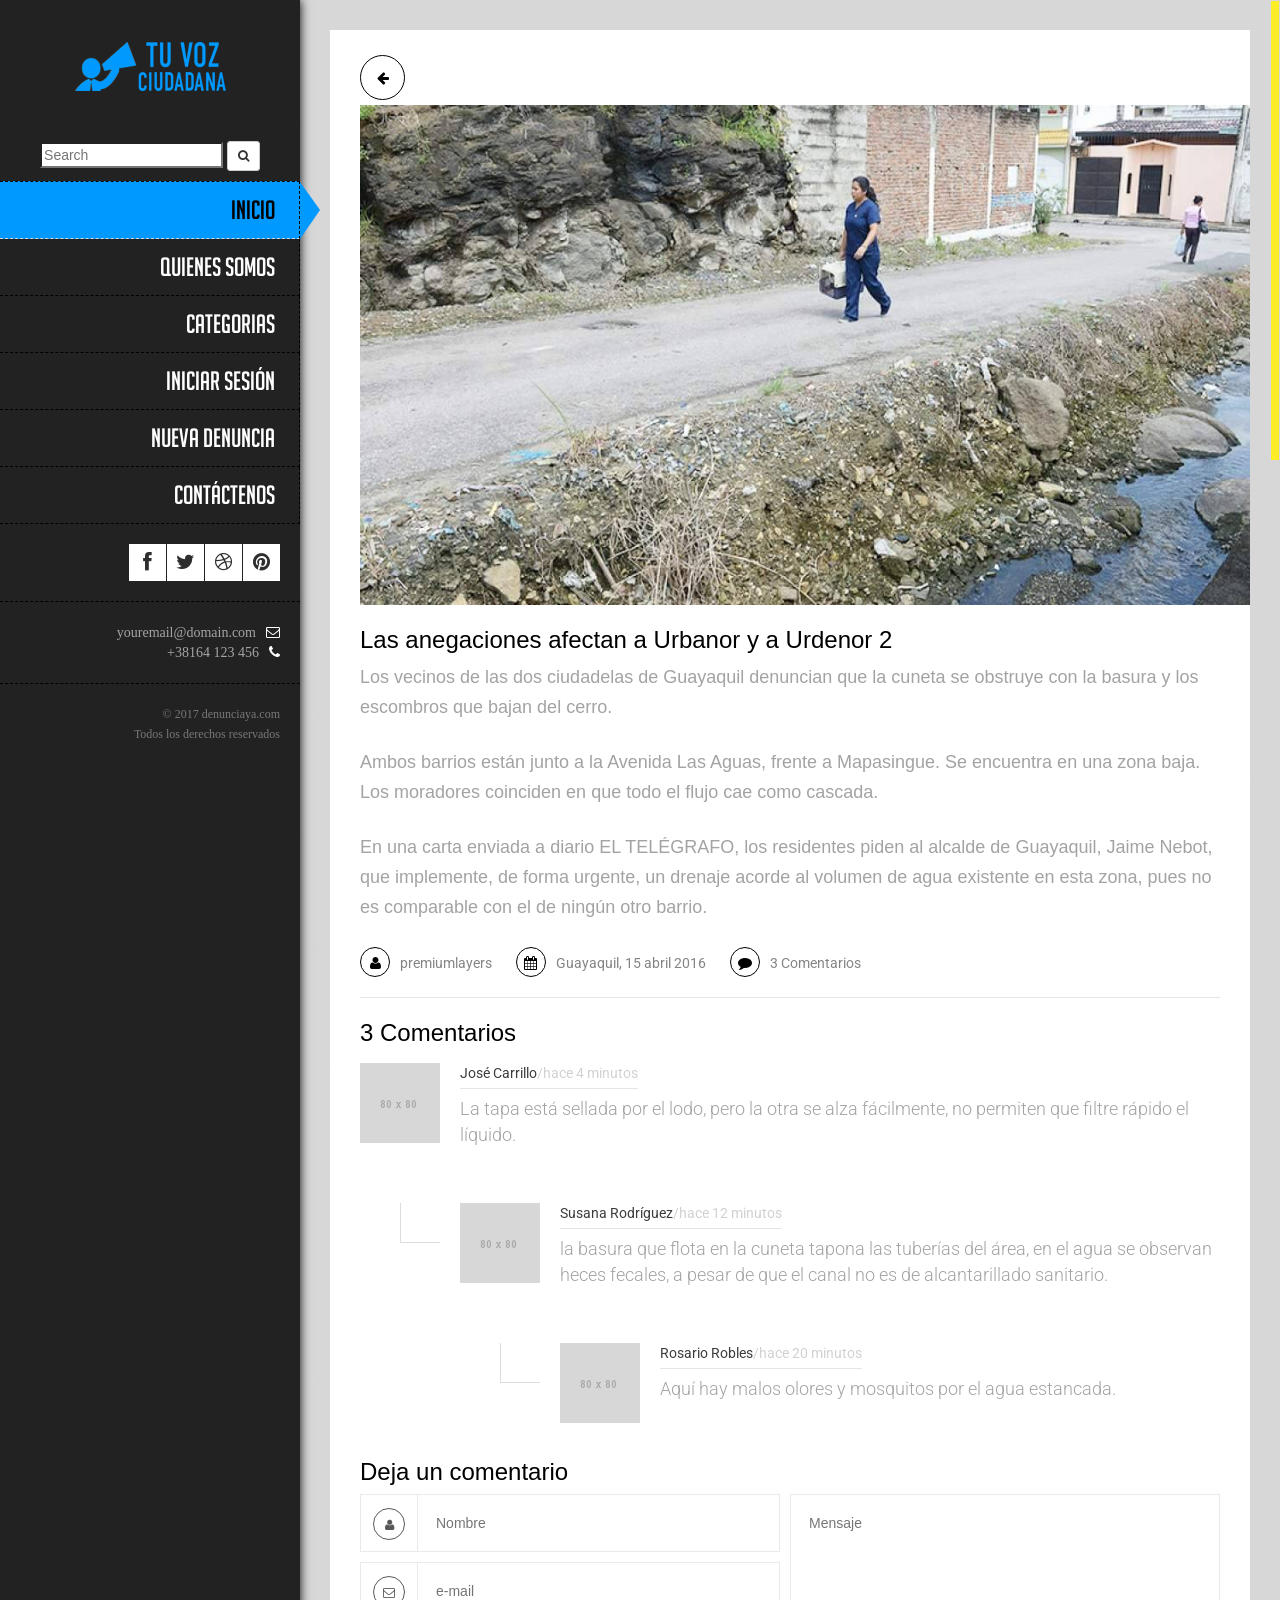
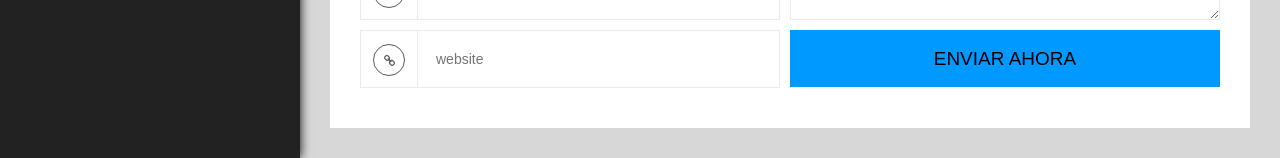
<file: denuncia1.html>
<!doctype html>


<html lang="es" class="no-js">

<head>
	<title>Denunciaya</title>
	<link rel="shortcut icon" href="/favicon.ico" type="image/x-icon">
    <link rel="icon" href="/favicon.ico" type="image/x-icon">
	<meta charset="utf-8">

	<!--[if IE]><meta http-equiv='X-UA-Compatible' content='IE=edge,chrome=1'><![endif]-->
	<meta name="viewport" content="width=device-width, initial-scale=1, maximum-scale=1">

	<link href='http://fonts.googleapis.com/css?family=Roboto:400,100,100italic,300,300italic,400italic,500,500italic,700,700italic' rel='stylesheet' type='text/css'>

	<link rel="stylesheet" type="text/css" href="css/bootstrap.css" media="screen">	
	<link rel="stylesheet" type="text/css" href="css/magnific-popup.css" media="screen">
	<link rel="stylesheet" type="text/css" href="css/font-awesome.css" media="screen">
	<link rel="stylesheet" type="text/css" href="css/flexslider.css" media="screen">
	<link rel="stylesheet" type="text/css" href="css/style.css" media="screen">
	<link rel="stylesheet" type="text/css" href="css/responsive.css" media="screen">
	
</head>
<body>

	<!-- Container -->
	<div id="container">
		<!-- Header
		    ================================================== -->
		<header>
			<div class="logo-box">
				<a class="logo" href="index.html"><img alt="" src="images/logo1.png"></a>
			</div>
			<div class="search-box">
            <div></div>
            <form class="form-search" method="get" id="s" action="/">
            <div class="input-append">
            <input type="text" class="input-medium search-query" name="s" placeholder="Search" value="">
            <button type="button" class="btn btn-default btn-sm">
            <i class="fa fa-search" aria-hidden="true"></i> 
            </button>
            </div>
            </form>
            <div></div>
            </div>
			<a class="elemadded responsive-link" href="#">Menu</a>

		  <div class="menu-box">
				<ul class="menu">
					<li><a class="active" href="index.html"><span>Inicio</span></a></li>
					<li><a href="about.html"><span>Quienes Somos</span></a></li>
					<li><a href="services.html"><span>Categorias</span></a></li>
					<li><a href="login.html"><span>Iniciar Sesión</span></a></li>
				<!--	<li><a href="single-post.html"><span>Single Post</span></a></li> -->
					<li><a href="formularioDenuncia.html"><span>Nueva Denuncia</span></a></li>
					<li><a href="contact.html"><span>Contáctenos</span></a></li>
				</ul>					
			</div>
			
			<div class="social-box">
				<ul class="social-icons">
					<li><a href="#" class="facebook" ><i class="fa fa-facebook"></i></a></li>
					<li><a href="#" class="twitter" ><i class="fa fa-twitter"></i></a></li>
					<li><a href="#" class="dribble" ><i class="fa fa-dribbble"></i></a></li>
					<li><a href="#" class="pinterest" ><i class="fa fa-pinterest"></i></a></li>
				</ul>
				<div class="info">
					<a href="#" class="mail">youremail@domain.com<i class="fa fa-envelope-o"></i></a>
					<p class="phone">+38164 123 456<i class="fa fa-phone"></i></p>
				</div>

				<p class="copyright">&#169; 2017 denunciaya.com<br> Todos los derechos reservados</p>
			</div>
		</header>
		<!-- End Header -->

		<!-- content 
			================================================== -->
		<div id="content">
			<div class="inner-content">
				<div class="single-project">
					<div class="single-box">
						<div class="single-box-content">
							<div class="project-post-content">
                                  <div class="bottom-reg">
				                    	<a href="index.html"><i class="fa fa-arrow-left" aria-hidden="true"></i></a>
				                    </div>
								<img class="tamanioImgDenu" alt="" src="images/denu13.jpg">
								<div class="project-text">
                                    <div style=" height:20px;"></div>
									<h1>Las anegaciones afectan a Urbanor y a Urdenor 2</h1>
									<p>Los vecinos de las dos ciudadelas de Guayaquil denuncian que la cuneta se obstruye con la basura y los escombros que bajan del cerro.</p>
									<p>Ambos barrios están junto a la Avenida Las Aguas, frente a Mapasingue. Se encuentra en una zona baja. Los moradores coinciden en que todo el flujo cae como cascada.</p>	
									<p>En una carta enviada a diario EL TELÉGRAFO, los residentes piden al alcalde de Guayaquil, Jaime Nebot, que implemente, de forma urgente, un drenaje acorde al volumen de agua existente en esta zona, pues no es comparable con el de ningún otro barrio.</p>	
									<span><i class="fa fa-user"></i><a href="#">premiumlayers</a></span>
									<span><i class="fa fa-calendar"></i><a href="#">Guayaquil, 15 abril 2016</a></span>
									<span><i class="fa fa-comment"></i><a href="#">3 Comentarios</a></span>
									
								</div>
								<div class="comment-section">
									<h1>3 Comentarios</h1>

									<ul class="comment-tree">
										<li>
											<div class="comment-box">
												<img alt="" src="upload/avatar1.jpg">
												<div class="comment-content">
													<h6>José Carrillo<span>/hace 4 minutos</span></h6>
													<p>La tapa está sellada por el lodo, pero la otra se alza fácilmente, no permiten que filtre rápido el líquido.</p>
												</div>
											</div>
											<ul class="depth">
												<li>
													<div class="comment-box">
														<img alt="" src="upload/avatar2.jpg">
														<div class="comment-content">
															<h6>Susana Rodríguez<span>/hace 12 minutos</span></h6>
															<p>la basura que flota en la cuneta tapona las tuberías del área, en el agua se observan heces fecales, a pesar de que el canal no es de alcantarillado sanitario.</p>
														</div>
													</div>
													<ul class="depth">
														<li>
															<div class="comment-box">
																<img alt="" src="upload/avatar3.jpg">
																<div class="comment-content">
																	<h6>Rosario Robles<span>/hace 20 minutos</span></h6>
																	<p>Aquí hay malos olores y mosquitos por el agua estancada.</p>
																</div>
															</div>
								                        </li>
												     </ul>
											   </li>
									    </ul>
								</div>
								<form class="comment-form">
									<h1>Deja un comentario</h1>
									<div class="text-fields">
										<div class="float-input">
											<input name="name" id="name" type="text" placeholder="Nombre">
											<span><i class="fa fa-user"></i></span>
										</div>
										<div class="float-input">
											<input name="mail" id="mail" type="text" placeholder="e-mail">
											<span><i class="fa fa-envelope-o"></i></span>
										</div>
										<div class="float-input">
											<input name="website" id="website" type="text" placeholder="website">
											<span><i class="fa fa-link"></i></span>
										</div>
									</div>

									<div class="submit-area">
										<textarea name="comment" id="comment" placeholder="Mensaje"></textarea>
										<input type="submit" id="submit_contact" class="main-button" value="Enviar ahora">
									</div>
								</form>
							</div>
						</div>
					</div>

				</div>
			</div>
		</div>
		<!-- End content -->

	</div>
	<!-- End Container -->

	<div class="preloader">
		<img alt="" src="images/preloader.gif">
	</div>

	<script type="text/javascript" src="js/jquery.min.js"></script>
	<script type="text/javascript" src="js/jquery.migrate.js"></script>
	<script type="text/javascript" src="js/jquery.imagesloaded.min.js"></script>
	<script type="text/javascript" src="js/bootstrap.js"></script>
	<script type="text/javascript" src="js/jquery.flexslider.js"></script>
	<script type="text/javascript" src="js/retina-1.1.0.min.js"></script>
	<script type="text/javascript" src="js/jquery.nicescroll.min.js"></script>
	<script type="text/javascript" src="js/script.js"></script>

</body>
</html>
</file>
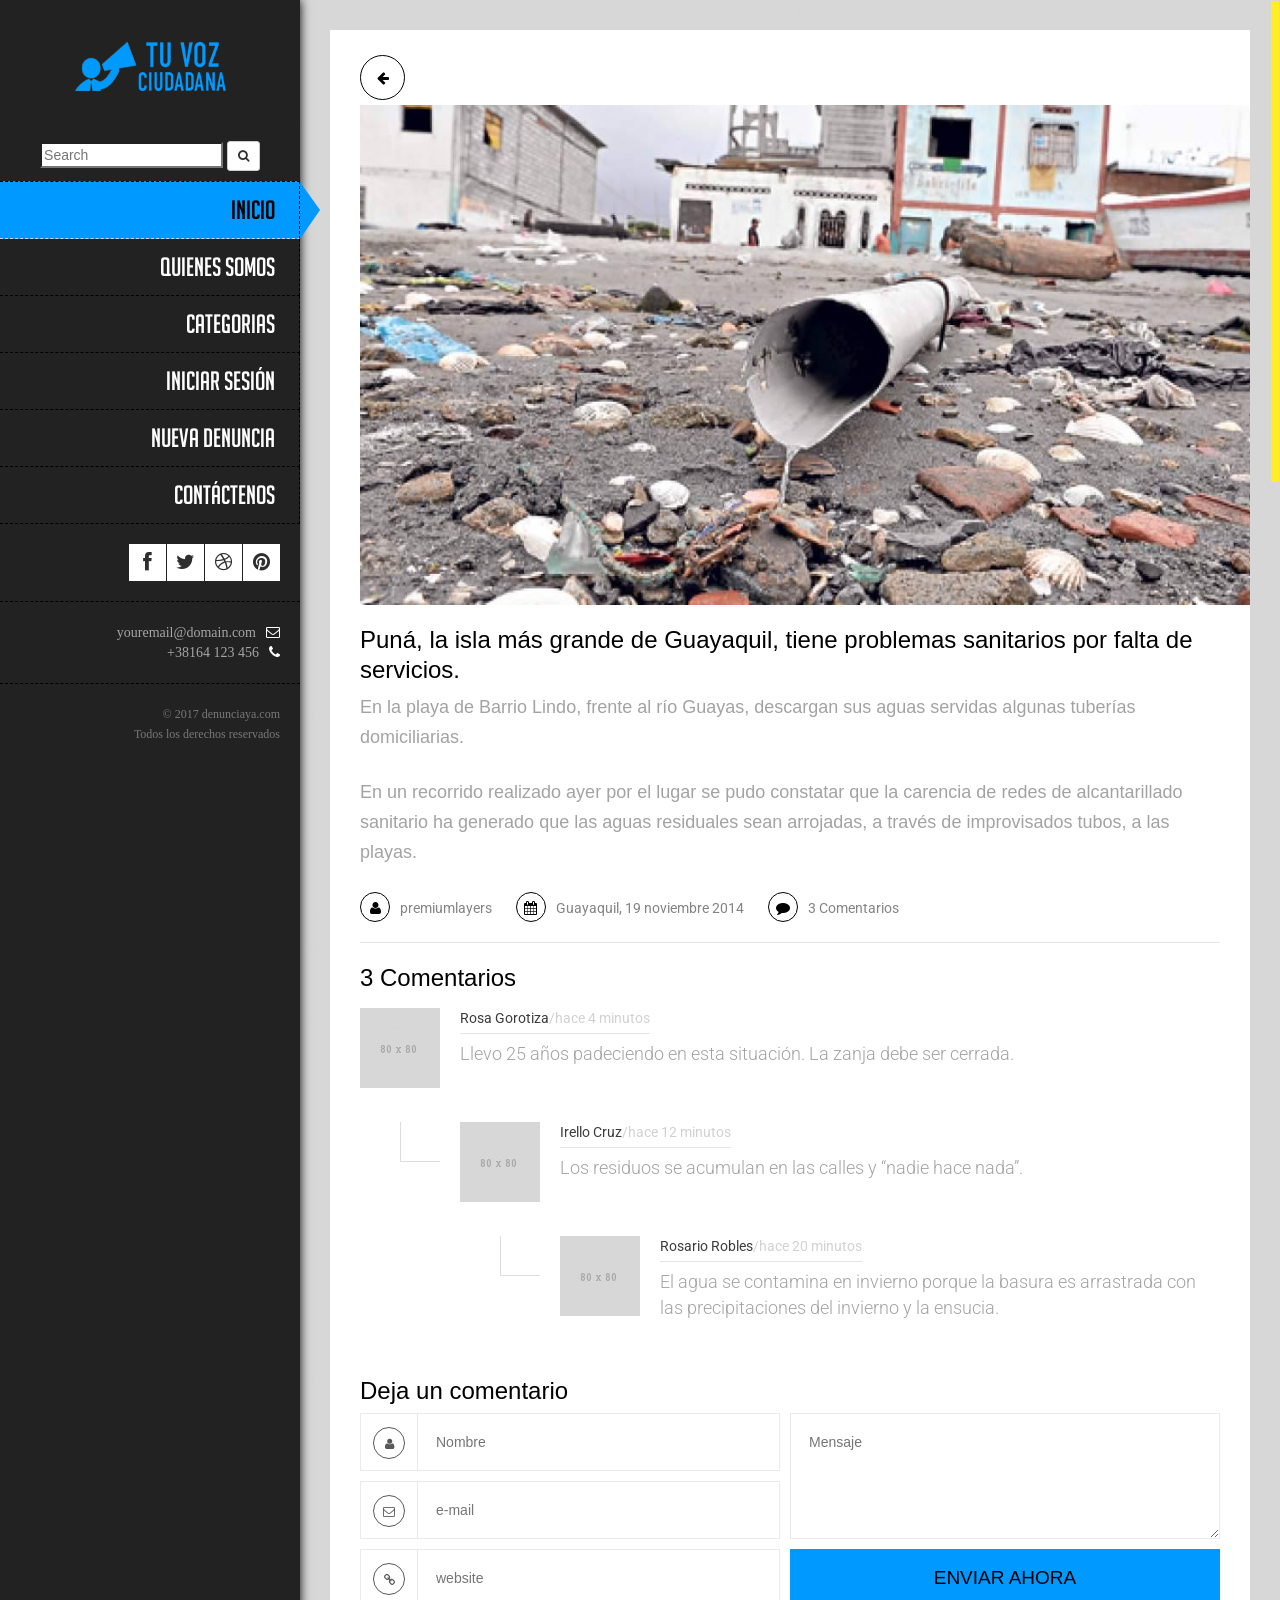
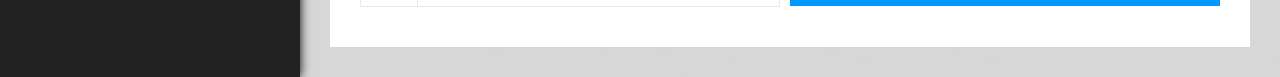
<file: denuncia2.html>
<!doctype html>


<html lang="es" class="no-js">

<head>
	<title>Denunciaya</title>
	<link rel="shortcut icon" href="/favicon.ico" type="image/x-icon">
    <link rel="icon" href="/favicon.ico" type="image/x-icon">
	<meta charset="utf-8">

	<!--[if IE]><meta http-equiv='X-UA-Compatible' content='IE=edge,chrome=1'><![endif]-->
	<meta name="viewport" content="width=device-width, initial-scale=1, maximum-scale=1">

	<link href='http://fonts.googleapis.com/css?family=Roboto:400,100,100italic,300,300italic,400italic,500,500italic,700,700italic' rel='stylesheet' type='text/css'>

	<link rel="stylesheet" type="text/css" href="css/bootstrap.css" media="screen">	
	<link rel="stylesheet" type="text/css" href="css/magnific-popup.css" media="screen">
	<link rel="stylesheet" type="text/css" href="css/font-awesome.css" media="screen">
	<link rel="stylesheet" type="text/css" href="css/flexslider.css" media="screen">
	<link rel="stylesheet" type="text/css" href="css/style.css" media="screen">
	<link rel="stylesheet" type="text/css" href="css/responsive.css" media="screen">
	
</head>
<body>

	<!-- Container -->
	<div id="container">
		<!-- Header
		    ================================================== -->
		<header>
			<div class="logo-box">
				<a class="logo" href="index.html"><img alt="" src="images/logo1.png"></a>
			</div>
			<div class="search-box">
            <div></div>
            <form class="form-search" method="get" id="s" action="/">
            <div class="input-append">
            <input type="text" class="input-medium search-query" name="s" placeholder="Search" value="">
            <button type="button" class="btn btn-default btn-sm">
            <i class="fa fa-search" aria-hidden="true"></i> 
            </button>
            </div>
            </form>
            <div></div>
            </div>
			<a class="elemadded responsive-link" href="#">Menu</a>

		  <div class="menu-box">
				<ul class="menu">
					<li><a class="active" href="index.html"><span>Inicio</span></a></li>
					<li><a href="about.html"><span>Quienes Somos</span></a></li>
					<li><a href="services.html"><span>Categorias</span></a></li>
					<li><a href="login.html"><span>Iniciar Sesión</span></a></li>
				<!--	<li><a href="single-post.html"><span>Single Post</span></a></li> -->
					<li><a href="formularioDenuncia.html"><span>Nueva Denuncia</span></a></li>
					<li><a href="contact.html"><span>Contáctenos</span></a></li>
				</ul>					
			</div>
			
			<div class="social-box">
				<ul class="social-icons">
					<li><a href="#" class="facebook" ><i class="fa fa-facebook"></i></a></li>
					<li><a href="#" class="twitter" ><i class="fa fa-twitter"></i></a></li>
					<li><a href="#" class="dribble" ><i class="fa fa-dribbble"></i></a></li>
					<li><a href="#" class="pinterest" ><i class="fa fa-pinterest"></i></a></li>
				</ul>
				<div class="info">
					<a href="#" class="mail">youremail@domain.com<i class="fa fa-envelope-o"></i></a>
					<p class="phone">+38164 123 456<i class="fa fa-phone"></i></p>
				</div>

				<p class="copyright">&#169; 2017 denunciaya.com<br> Todos los derechos reservados</p>
			</div>
		</header>
		<!-- End Header -->

		<!-- content 
			================================================== -->
		<div id="content">
			<div class="inner-content">
				<div class="single-project">
					<div class="single-box">
						<div class="single-box-content">
							<div class="project-post-content">
                                  <div class="bottom-reg">
				                    	<a href="index.html"><i class="fa fa-arrow-left" aria-hidden="true"></i></a>
				                    </div>
								<img class="tamanioImgDenu" alt="" src="images/denu10.jpg">
								<div class="project-text">
                                    <div style=" height:20px;"></div>
									<h1>Puná, la isla más grande de Guayaquil, tiene problemas sanitarios por falta de servicios.</h1>
									<p>En la playa de Barrio Lindo, frente al río Guayas, descargan sus aguas servidas algunas tuberías domiciliarias.</p>
									<p>En un recorrido realizado ayer por el lugar se pudo constatar que la carencia de redes de alcantarillado sanitario ha generado que las aguas residuales sean arrojadas, a través de improvisados tubos, a las playas.</p>	
									<span><i class="fa fa-user"></i><a href="#">premiumlayers</a></span>
									<span><i class="fa fa-calendar"></i><a href="#">Guayaquil, 19 noviembre 2014</a></span>
									<span><i class="fa fa-comment"></i><a href="#">3 Comentarios</a></span>
									
								</div>
								<div class="comment-section">
									<h1>3 Comentarios</h1>

									<ul class="comment-tree">
										<li>
											<div class="comment-box">
												<img alt="" src="upload/avatar1.jpg">
												<div class="comment-content">
													<h6>Rosa Gorotiza<span>/hace 4 minutos</span></h6>
													<p>Llevo 25 años padeciendo en esta situación. La zanja debe ser cerrada.</p>
												</div>
											</div>
											<ul class="depth">
												<li>
													<div class="comment-box">
														<img alt="" src="upload/avatar2.jpg">
														<div class="comment-content">
															<h6>Irello Cruz<span>/hace 12 minutos</span></h6>
															<p>Los residuos se acumulan en las calles y “nadie hace nada”.</p>
														</div>
													</div>
													<ul class="depth">
														<li>
															<div class="comment-box">
																<img alt="" src="upload/avatar3.jpg">
																<div class="comment-content">
																	<h6>Rosario Robles<span>/hace 20 minutos</span></h6>
																	<p>El agua se contamina en invierno porque la basura es arrastrada con las precipitaciones del invierno y la ensucia.</p>
																</div>
															</div>
									                     </li>
												  </ul>
											  </li>
									    </ul>
								</div>
								<form class="comment-form">
									<h1>Deja un comentario</h1>
									<div class="text-fields">
										<div class="float-input">
											<input name="name" id="name" type="text" placeholder="Nombre">
											<span><i class="fa fa-user"></i></span>
										</div>
										<div class="float-input">
											<input name="mail" id="mail" type="text" placeholder="e-mail">
											<span><i class="fa fa-envelope-o"></i></span>
										</div>
										<div class="float-input">
											<input name="website" id="website" type="text" placeholder="website">
											<span><i class="fa fa-link"></i></span>
										</div>
									</div>

									<div class="submit-area">
										<textarea name="comment" id="comment" placeholder="Mensaje"></textarea>
										<input type="submit" id="submit_contact" class="main-button" value="Enviar ahora">
									</div>
								</form>
							</div>
						</div>
					</div>

				</div>
			</div>
		</div>
		<!-- End content -->

	</div>
	<!-- End Container -->

	<div class="preloader">
		<img alt="" src="images/preloader.gif">
	</div>

	<script type="text/javascript" src="js/jquery.min.js"></script>
	<script type="text/javascript" src="js/jquery.migrate.js"></script>
	<script type="text/javascript" src="js/jquery.imagesloaded.min.js"></script>
	<script type="text/javascript" src="js/bootstrap.js"></script>
	<script type="text/javascript" src="js/jquery.flexslider.js"></script>
	<script type="text/javascript" src="js/retina-1.1.0.min.js"></script>
	<script type="text/javascript" src="js/jquery.nicescroll.min.js"></script>
	<script type="text/javascript" src="js/script.js"></script>

</body>
</html>
</file>
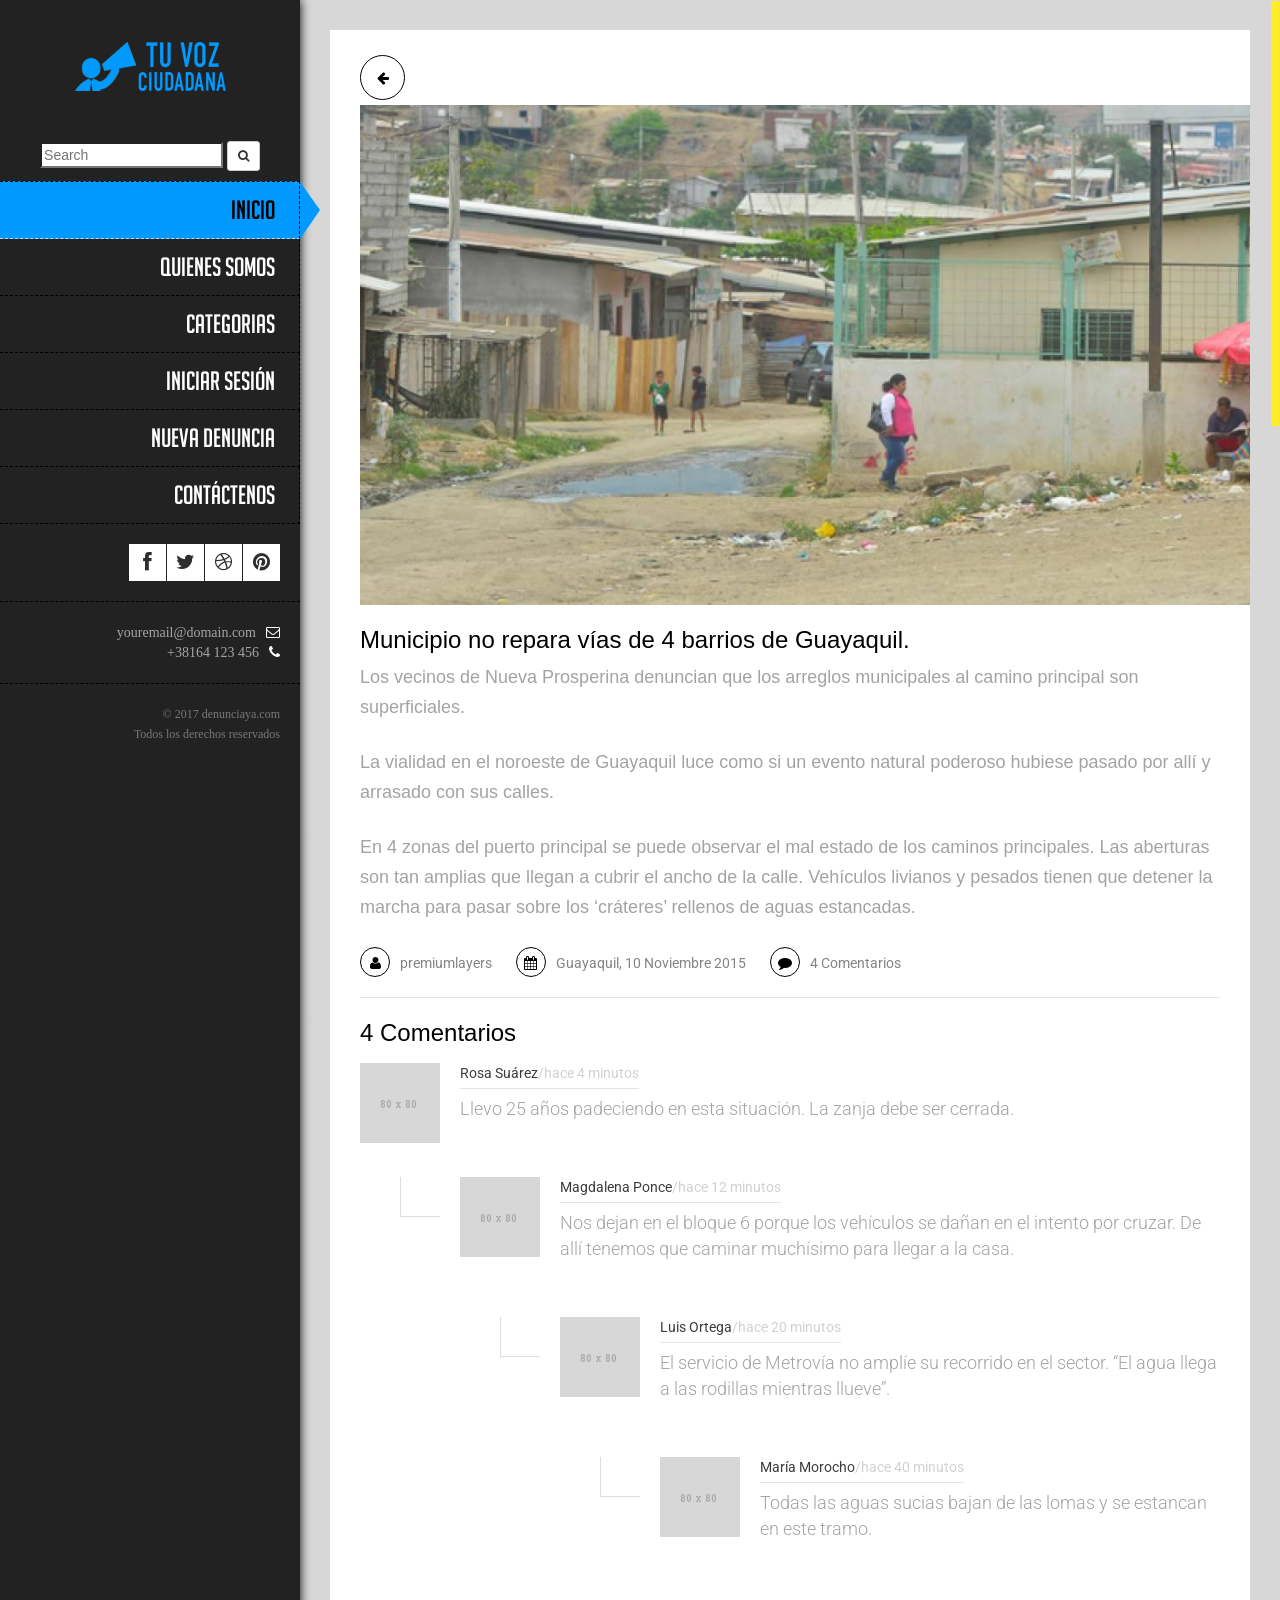
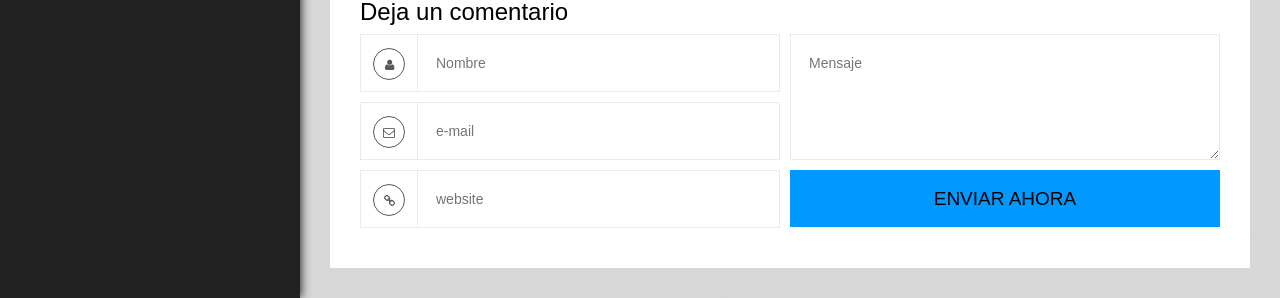
<file: denuncia3.html>
<!doctype html>


<html lang="es" class="no-js">

<head>
	<title>Denunciaya</title>
	<link rel="shortcut icon" href="/favicon.ico" type="image/x-icon">
    <link rel="icon" href="/favicon.ico" type="image/x-icon">
	<meta charset="utf-8">

	<!--[if IE]><meta http-equiv='X-UA-Compatible' content='IE=edge,chrome=1'><![endif]-->
	<meta name="viewport" content="width=device-width, initial-scale=1, maximum-scale=1">

	<link href='http://fonts.googleapis.com/css?family=Roboto:400,100,100italic,300,300italic,400italic,500,500italic,700,700italic' rel='stylesheet' type='text/css'>

	<link rel="stylesheet" type="text/css" href="css/bootstrap.css" media="screen">	
	<link rel="stylesheet" type="text/css" href="css/magnific-popup.css" media="screen">
	<link rel="stylesheet" type="text/css" href="css/font-awesome.css" media="screen">
	<link rel="stylesheet" type="text/css" href="css/flexslider.css" media="screen">
	<link rel="stylesheet" type="text/css" href="css/style.css" media="screen">
	<link rel="stylesheet" type="text/css" href="css/responsive.css" media="screen">
	
</head>
<body>

	<!-- Container -->
	<div id="container">
		<!-- Header
		    ================================================== -->
		<header>
			<div class="logo-box">
				<a class="logo" href="index.html"><img alt="" src="images/logo1.png"></a>
			</div>
			<div class="search-box">
            <div></div>
            <form class="form-search" method="get" id="s" action="/">
            <div class="input-append">
            <input type="text" class="input-medium search-query" name="s" placeholder="Search" value="">
            <button type="button" class="btn btn-default btn-sm">
            <i class="fa fa-search" aria-hidden="true"></i> 
            </button>
            </div>
            </form>
            <div></div>
            </div>
			<a class="elemadded responsive-link" href="#">Menu</a>

		  <div class="menu-box">
				<ul class="menu">
					<li><a class="active" href="index.html"><span>Inicio</span></a></li>
					<li><a href="about.html"><span>Quienes Somos</span></a></li>
					<li><a href="services.html"><span>Categorias</span></a></li>
					<li><a href="login.html"><span>Iniciar Sesión</span></a></li>
				<!--	<li><a href="single-post.html"><span>Single Post</span></a></li> -->
					<li><a href="formularioDenuncia.html"><span>Nueva Denuncia</span></a></li>
					<li><a href="contact.html"><span>Contáctenos</span></a></li>
				</ul>					
			</div>
			
			<div class="social-box">
				<ul class="social-icons">
					<li><a href="#" class="facebook" ><i class="fa fa-facebook"></i></a></li>
					<li><a href="#" class="twitter" ><i class="fa fa-twitter"></i></a></li>
					<li><a href="#" class="dribble" ><i class="fa fa-dribbble"></i></a></li>
					<li><a href="#" class="pinterest" ><i class="fa fa-pinterest"></i></a></li>
				</ul>
				<div class="info">
					<a href="#" class="mail">youremail@domain.com<i class="fa fa-envelope-o"></i></a>
					<p class="phone">+38164 123 456<i class="fa fa-phone"></i></p>
				</div>

				<p class="copyright">&#169; 2017 denunciaya.com<br> Todos los derechos reservados</p>
			</div>
		</header>
		<!-- End Header -->

		<!-- content 
			================================================== -->
		<div id="content">
			<div class="inner-content">
				<div class="single-project">
					<div class="single-box">
						<div class="single-box-content">
							<div class="project-post-content">
                                  <div class="bottom-reg">
				                    	<a href="index.html"><i class="fa fa-arrow-left" aria-hidden="true"></i></a>
				                    </div>
								<img class="tamanioImgDenu" alt="" src="images/denu12.jpg">
								<div class="project-text">
                                    <div style=" height:20px;"></div>
									<h1>Municipio no repara vías de 4 barrios de Guayaquil.</h1>
									<p>Los vecinos de Nueva Prosperina denuncian que los arreglos municipales al camino principal son superficiales.</p>
									<p>La vialidad en el noroeste de Guayaquil luce como si un evento natural poderoso hubiese pasado por allí y arrasado con sus calles.</p>	
									<p>En 4 zonas del puerto principal se puede observar el mal estado de los caminos principales. Las aberturas son tan amplias que llegan a cubrir el ancho de la calle.
									 Vehículos livianos y pesados tienen que detener la marcha para pasar sobre los ‘cráteres’ rellenos de aguas estancadas.</p>
									<span><i class="fa fa-user"></i><a href="#">premiumlayers</a></span>
									<span><i class="fa fa-calendar"></i><a href="#">Guayaquil, 10 Noviembre 2015</a></span>
									<span><i class="fa fa-comment"></i><a href="#">4 Comentarios</a></span>
									
								</div>
								<div class="comment-section">
									<h1>4 Comentarios</h1>

									<ul class="comment-tree">
										<li>
											<div class="comment-box">
												<img alt="" src="upload/avatar1.jpg">
												<div class="comment-content">
													<h6>Rosa Suárez<span>/hace 4 minutos</span></h6>
													<p>Llevo 25 años padeciendo en esta situación. La zanja debe ser cerrada.</p>
												</div>
											  </div>
											  
											<ul class="depth">
												<li>
													<div class="comment-box">
														<img alt="" src="upload/avatar2.jpg">
														<div class="comment-content">
															<h6>Magdalena Ponce<span>/hace 12 minutos</span></h6>
															<p>Nos dejan en el bloque 6 porque los vehículos se dañan en el intento por cruzar. De allí tenemos que caminar muchísimo para llegar a la casa.</p>
														</div>
													</div>
													<ul class="depth">
														<li>
															<div class="comment-box">
																<img alt="" src="upload/avatar3.jpg">
																<div class="comment-content">
																	<h6>Luis Ortega<span>/hace 20 minutos</span></h6>
																	<p>El servicio de Metrovía no amplíe su recorrido en el sector. “El agua llega a las rodillas mientras llueve”.</p>
																</div>
															</div>
										<ul class="depth">
														<li>
															<div class="comment-box">
																<img alt="" src="upload/avatar3.jpg">
																<div class="comment-content">
																	<h6>María Morocho<span>/hace 40 minutos</span></h6>
																	<p>Todas las aguas sucias bajan de las lomas y se estancan en este tramo.</p>
																</div>
															</div>
								                         </li>
										              </ul>
												</li>
									      </ul>
								</div>
								
								<form class="comment-form">
									<h1>Deja un comentario</h1>
									<div class="text-fields">
										<div class="float-input">
											<input name="name" id="name" type="text" placeholder="Nombre">
											<span><i class="fa fa-user"></i></span>
										</div>
										<div class="float-input">
											<input name="mail" id="mail" type="text" placeholder="e-mail">
											<span><i class="fa fa-envelope-o"></i></span>
										</div>
										<div class="float-input">
											<input name="website" id="website" type="text" placeholder="website">
											<span><i class="fa fa-link"></i></span>
										</div>
									</div>

									<div class="submit-area">
										<textarea name="comment" id="comment" placeholder="Mensaje"></textarea>
										<input type="submit" id="submit_contact" class="main-button" value="Enviar ahora">
									</div>
								</form>
							</div>
						</div>
					</div>

				</div>
			</div>
		</div>
		<!-- End content -->

	</div>
	<!-- End Container -->

	<div class="preloader">
		<img alt="" src="images/preloader.gif">
	</div>

	<script type="text/javascript" src="js/jquery.min.js"></script>
	<script type="text/javascript" src="js/jquery.migrate.js"></script>
	<script type="text/javascript" src="js/jquery.imagesloaded.min.js"></script>
	<script type="text/javascript" src="js/bootstrap.js"></script>
	<script type="text/javascript" src="js/jquery.flexslider.js"></script>
	<script type="text/javascript" src="js/retina-1.1.0.min.js"></script>
	<script type="text/javascript" src="js/jquery.nicescroll.min.js"></script>
	<script type="text/javascript" src="js/script.js"></script>

</body>
</html>
</file>
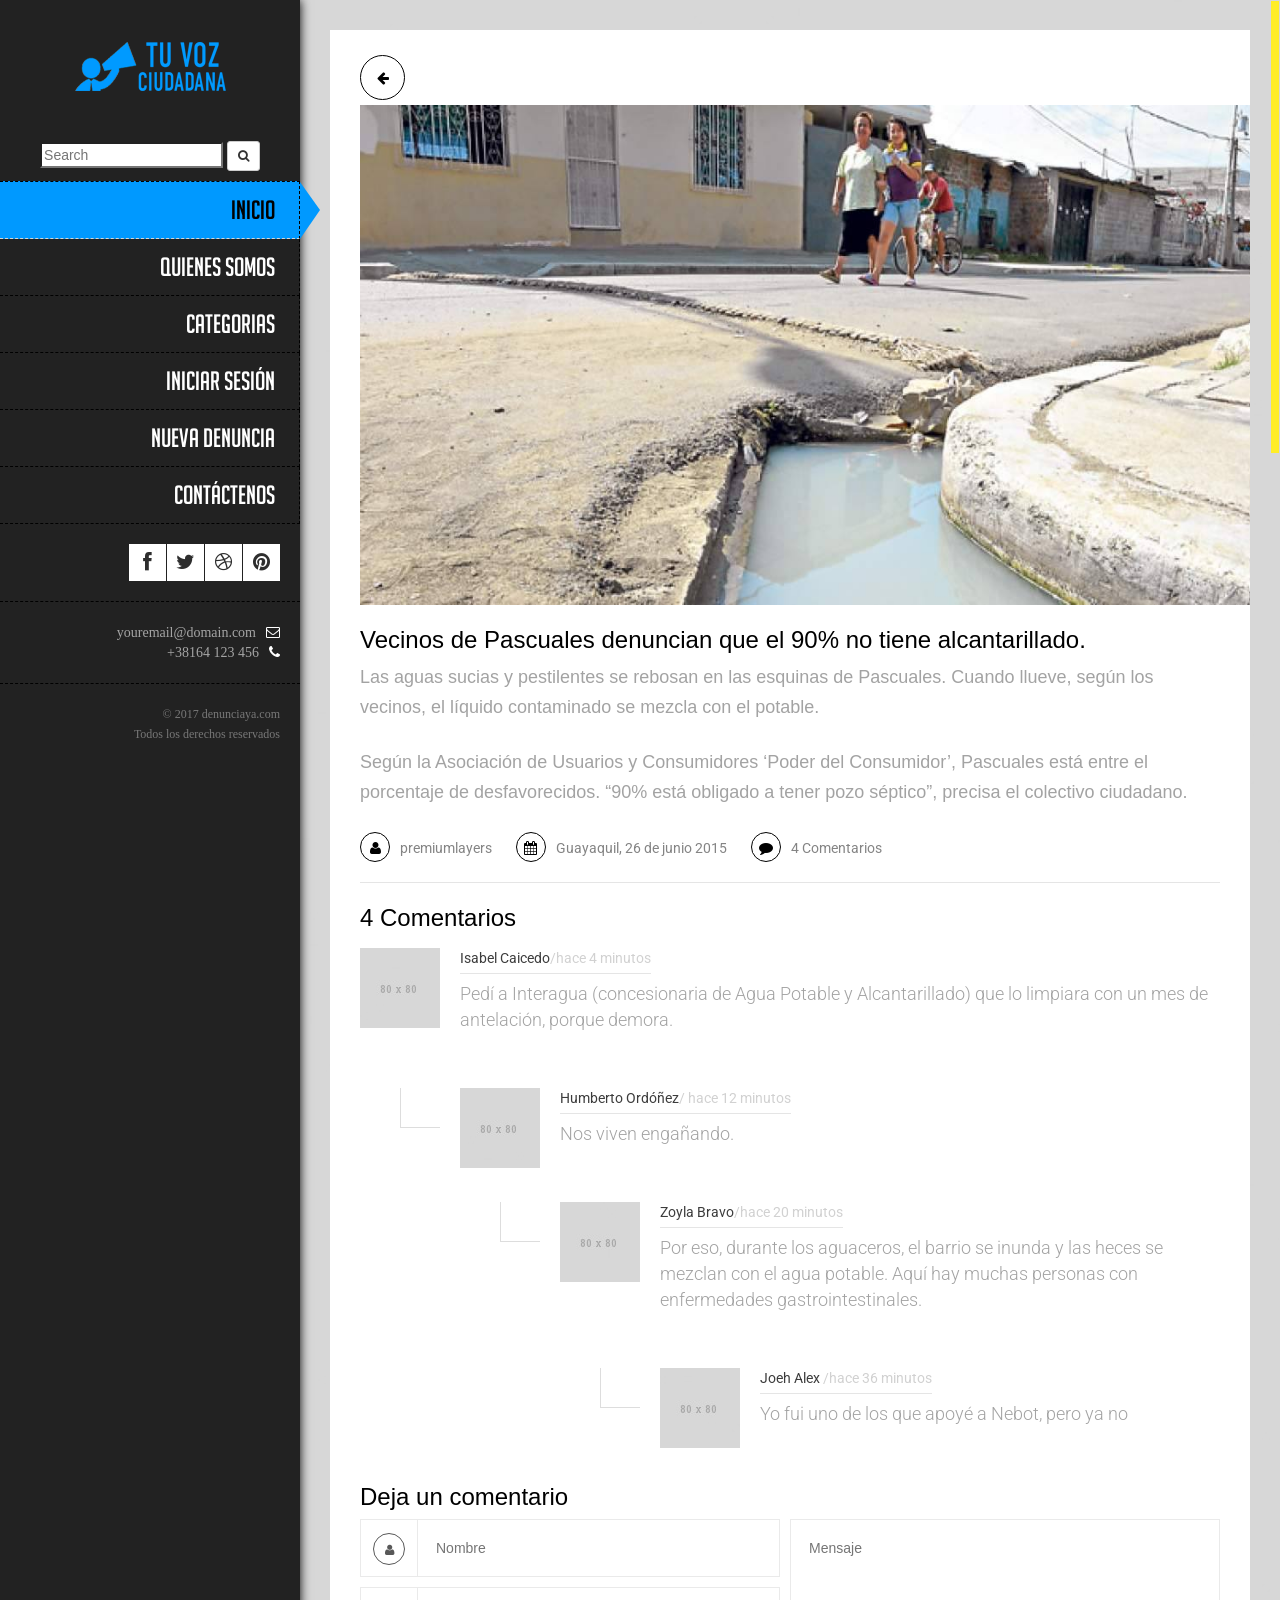
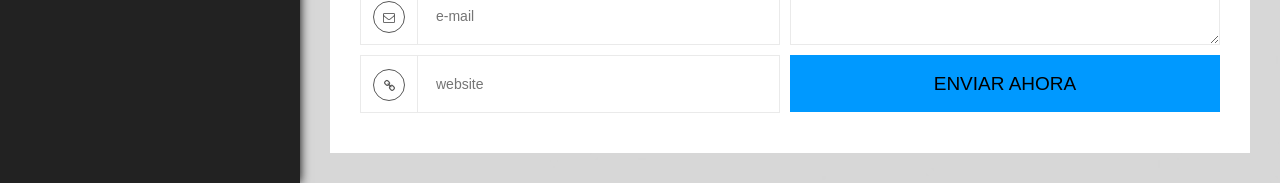
<file: denuncia4.html>
<!doctype html>


<html lang="es" class="no-js">

<head>
	<title>Denunciaya</title>
	<link rel="shortcut icon" href="/favicon.ico" type="image/x-icon">
    <link rel="icon" href="/favicon.ico" type="image/x-icon">
	<meta charset="utf-8">

	<!--[if IE]><meta http-equiv='X-UA-Compatible' content='IE=edge,chrome=1'><![endif]-->
	<meta name="viewport" content="width=device-width, initial-scale=1, maximum-scale=1">

	<link href='http://fonts.googleapis.com/css?family=Roboto:400,100,100italic,300,300italic,400italic,500,500italic,700,700italic' rel='stylesheet' type='text/css'>

	<link rel="stylesheet" type="text/css" href="css/bootstrap.css" media="screen">	
	<link rel="stylesheet" type="text/css" href="css/magnific-popup.css" media="screen">
	<link rel="stylesheet" type="text/css" href="css/font-awesome.css" media="screen">
	<link rel="stylesheet" type="text/css" href="css/flexslider.css" media="screen">
	<link rel="stylesheet" type="text/css" href="css/style.css" media="screen">
	<link rel="stylesheet" type="text/css" href="css/responsive.css" media="screen">
	
</head>
<body>

	<!-- Container -->
	<div id="container">
		<!-- Header
		    ================================================== -->
		<header>
			<div class="logo-box">
				<a class="logo" href="index.html"><img alt="" src="images/logo1.png"></a>
			</div>
			<div class="search-box">
            <div></div>
            <form class="form-search" method="get" id="s" action="/">
            <div class="input-append">
            <input type="text" class="input-medium search-query" name="s" placeholder="Search" value="">
            <button type="button" class="btn btn-default btn-sm">
            <i class="fa fa-search" aria-hidden="true"></i> 
            </button>
            </div>
            </form>
            <div></div>
            </div>
			<a class="elemadded responsive-link" href="#">Menu</a>

		  <div class="menu-box">
				<ul class="menu">
					<li><a class="active" href="index.html"><span>Inicio</span></a></li>
					<li><a href="about.html"><span>Quienes Somos</span></a></li>
					<li><a href="services.html"><span>Categorias</span></a></li>
					<li><a href="login.html"><span>Iniciar Sesión</span></a></li>
				<!--	<li><a href="single-post.html"><span>Single Post</span></a></li> -->
					<li><a href="formularioDenuncia.html"><span>Nueva Denuncia</span></a></li>
					<li><a href="contact.html"><span>Contáctenos</span></a></li>
				</ul>					
			</div>
			
			<div class="social-box">
				<ul class="social-icons">
					<li><a href="#" class="facebook" ><i class="fa fa-facebook"></i></a></li>
					<li><a href="#" class="twitter" ><i class="fa fa-twitter"></i></a></li>
					<li><a href="#" class="dribble" ><i class="fa fa-dribbble"></i></a></li>
					<li><a href="#" class="pinterest" ><i class="fa fa-pinterest"></i></a></li>
				</ul>
				<div class="info">
					<a href="#" class="mail">youremail@domain.com<i class="fa fa-envelope-o"></i></a>
					<p class="phone">+38164 123 456<i class="fa fa-phone"></i></p>
				</div>

				<p class="copyright">&#169; 2017 denunciaya.com<br> Todos los derechos reservados</p>
			</div>
		</header>
		<!-- End Header -->

		<!-- content 
			================================================== -->
		<div id="content">
			<div class="inner-content">
				<div class="single-project">
					<div class="single-box">
						<div class="single-box-content">
							<div class="project-post-content">
                                  <div class="bottom-reg">
				                    	<a href="index.html"><i class="fa fa-arrow-left" aria-hidden="true"></i></a>
				                    </div>
								<img class="tamanioImgDenu" alt="" src="images/denu7.jpg">
								<div class="project-text">
                                    <div style=" height:20px;"></div>
									<h1>Vecinos de Pascuales denuncian que el 90% no tiene alcantarillado.</h1>
									<p>Las aguas sucias y pestilentes se rebosan en las esquinas de Pascuales. Cuando llueve, según los vecinos, el líquido contaminado se mezcla con el potable.</p>
									<p>Según la Asociación de Usuarios y Consumidores ‘Poder del Consumidor’, Pascuales está entre el porcentaje de desfavorecidos. “90% está obligado a tener pozo séptico”, precisa el colectivo ciudadano.</p>	
									<span><i class="fa fa-user"></i><a href="#">premiumlayers</a></span>
									<span><i class="fa fa-calendar"></i><a href="#">Guayaquil, 26 de junio 2015</a></span>
									<span><i class="fa fa-comment"></i><a href="#">4 Comentarios</a></span>
									
								</div>
								<div class="comment-section">
									<h1>4 Comentarios</h1>

									<ul class="comment-tree">
										<li>
											<div class="comment-box">
												<img alt="" src="upload/avatar1.jpg">
												<div class="comment-content">
													<h6>Isabel Caicedo<span>/hace 4 minutos</span></h6>
													<p>Pedí a Interagua (concesionaria de Agua Potable y Alcantarillado) que lo limpiara con un mes de antelación, porque demora.</p>
												</div>
											</div>
											<ul class="depth">
												<li>
													<div class="comment-box">
														<img alt="" src="upload/avatar2.jpg">
														<div class="comment-content">
															<h6>Humberto Ordóñez<span>/ hace 12 minutos</span></h6>
															<p>Nos viven engañando.</p>
														</div>
													</div>
													<ul class="depth">
														<li>
															<div class="comment-box">
																<img alt="" src="upload/avatar3.jpg">
																<div class="comment-content">
																	<h6>Zoyla Bravo<span>/hace 20 minutos</span></h6>
																	<p>Por eso, durante los aguaceros, el barrio se inunda y las heces se mezclan con el agua potable. Aquí hay muchas personas con enfermedades gastrointestinales.</p>
																</div>
															</div>
															<ul class="depth">
																<li>
																	<div class="comment-box">
																		<img alt="" src="upload/avatar4.jpg">
																		<div class="comment-content">
																			<h6>Joeh Alex <span>/hace 36 minutos</span></h6>
																			<p>Yo fui uno de los que apoyé a Nebot, pero ya no</p>
																		</div>
																	</div>
																</li>
															</ul>
													</li>
									      </ul>
								</div>
								<form class="comment-form">
									<h1>Deja un comentario</h1>
									<div class="text-fields">
										<div class="float-input">
											<input name="name" id="name" type="text" placeholder="Nombre">
											<span><i class="fa fa-user"></i></span>
										</div>
										<div class="float-input">
											<input name="mail" id="mail" type="text" placeholder="e-mail">
											<span><i class="fa fa-envelope-o"></i></span>
										</div>
										<div class="float-input">
											<input name="website" id="website" type="text" placeholder="website">
											<span><i class="fa fa-link"></i></span>
										</div>
									</div>

									<div class="submit-area">
										<textarea name="comment" id="comment" placeholder="Mensaje"></textarea>
										<input type="submit" id="submit_contact" class="main-button" value="Enviar ahora">
									</div>
								</form>
							</div>
						</div>
					</div>

				</div>
			</div>
		</div>
		<!-- End content -->

	</div>
	<!-- End Container -->

	<div class="preloader">
		<img alt="" src="images/preloader.gif">
	</div>

	<script type="text/javascript" src="js/jquery.min.js"></script>
	<script type="text/javascript" src="js/jquery.migrate.js"></script>
	<script type="text/javascript" src="js/jquery.imagesloaded.min.js"></script>
	<script type="text/javascript" src="js/bootstrap.js"></script>
	<script type="text/javascript" src="js/jquery.flexslider.js"></script>
	<script type="text/javascript" src="js/retina-1.1.0.min.js"></script>
	<script type="text/javascript" src="js/jquery.nicescroll.min.js"></script>
	<script type="text/javascript" src="js/script.js"></script>

</body>
</html>
</file>
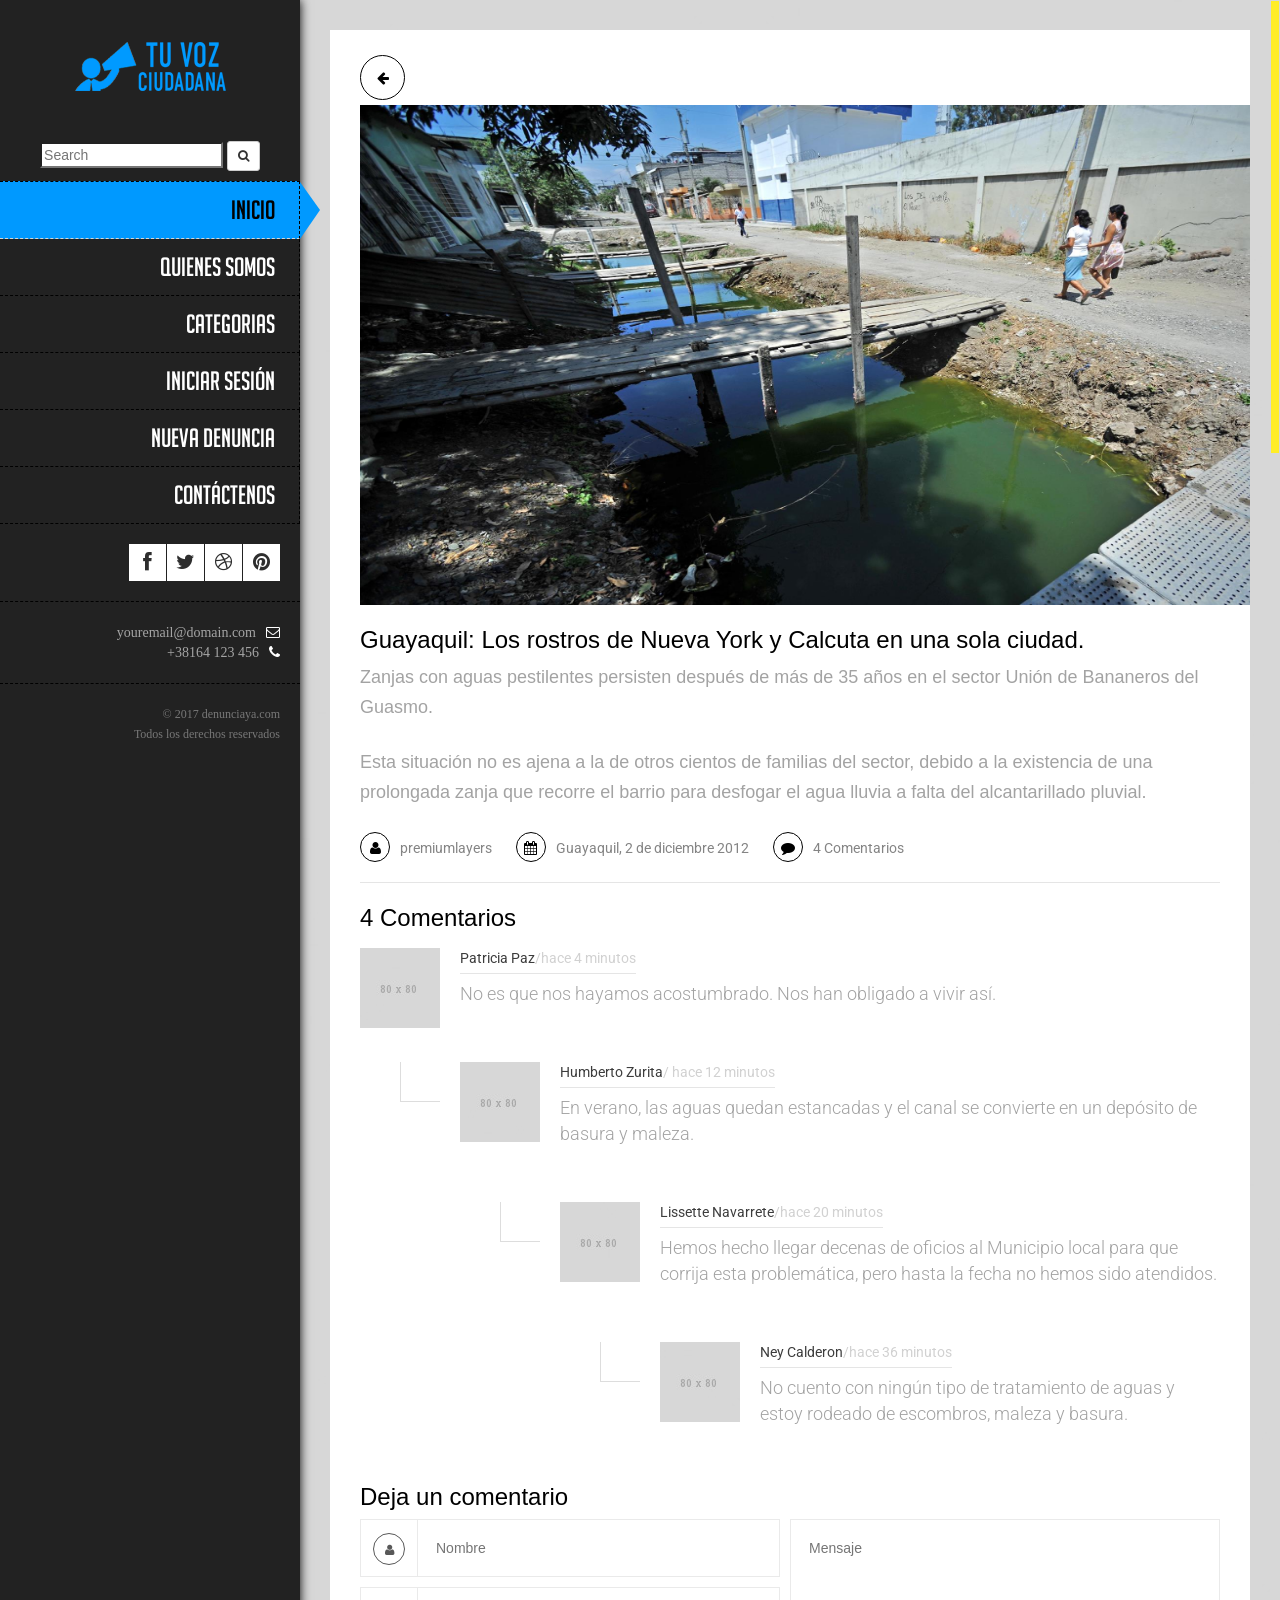
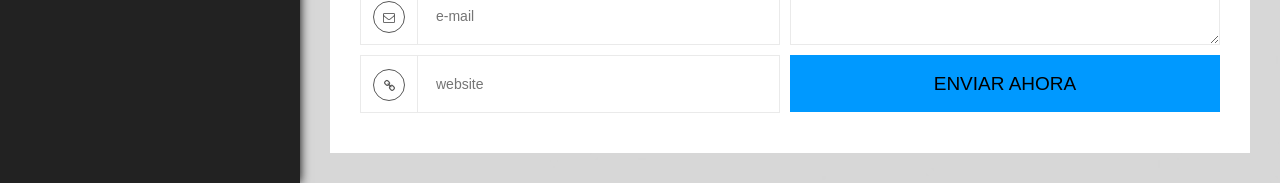
<file: denuncia5.html>
<!doctype html>


<html lang="es" class="no-js">

<head>
	<title>Denunciaya</title>
	<link rel="shortcut icon" href="/favicon.ico" type="image/x-icon">
    <link rel="icon" href="/favicon.ico" type="image/x-icon">
	<meta charset="utf-8">

	<!--[if IE]><meta http-equiv='X-UA-Compatible' content='IE=edge,chrome=1'><![endif]-->
	<meta name="viewport" content="width=device-width, initial-scale=1, maximum-scale=1">

	<link href='http://fonts.googleapis.com/css?family=Roboto:400,100,100italic,300,300italic,400italic,500,500italic,700,700italic' rel='stylesheet' type='text/css'>

	<link rel="stylesheet" type="text/css" href="css/bootstrap.css" media="screen">	
	<link rel="stylesheet" type="text/css" href="css/magnific-popup.css" media="screen">
	<link rel="stylesheet" type="text/css" href="css/font-awesome.css" media="screen">
	<link rel="stylesheet" type="text/css" href="css/flexslider.css" media="screen">
	<link rel="stylesheet" type="text/css" href="css/style.css" media="screen">
	<link rel="stylesheet" type="text/css" href="css/responsive.css" media="screen">
	
</head>
<body>

	<!-- Container -->
	<div id="container">
		<!-- Header
		    ================================================== -->
		<header>
			<div class="logo-box">
				<a class="logo" href="index.html"><img alt="" src="images/logo1.png"></a>
			</div>
			<div class="search-box">
            <div></div>
            <form class="form-search" method="get" id="s" action="/">
            <div class="input-append">
            <input type="text" class="input-medium search-query" name="s" placeholder="Search" value="">
            <button type="button" class="btn btn-default btn-sm">
            <i class="fa fa-search" aria-hidden="true"></i> 
            </button>
            </div>
            </form>
            <div></div>
            </div>
			<a class="elemadded responsive-link" href="#">Menu</a>

		  <div class="menu-box">
				<ul class="menu">
					<li><a class="active" href="index.html"><span>Inicio</span></a></li>
					<li><a href="about.html"><span>Quienes Somos</span></a></li>
					<li><a href="services.html"><span>Categorias</span></a></li>
					<li><a href="login.html"><span>Iniciar Sesión</span></a></li>
				<!--	<li><a href="single-post.html"><span>Single Post</span></a></li> -->
					<li><a href="formularioDenuncia.html"><span>Nueva Denuncia</span></a></li>
					<li><a href="contact.html"><span>Contáctenos</span></a></li>
				</ul>					
			</div>
			
			<div class="social-box">
				<ul class="social-icons">
					<li><a href="#" class="facebook" ><i class="fa fa-facebook"></i></a></li>
					<li><a href="#" class="twitter" ><i class="fa fa-twitter"></i></a></li>
					<li><a href="#" class="dribble" ><i class="fa fa-dribbble"></i></a></li>
					<li><a href="#" class="pinterest" ><i class="fa fa-pinterest"></i></a></li>
				</ul>
				<div class="info">
					<a href="#" class="mail">youremail@domain.com<i class="fa fa-envelope-o"></i></a>
					<p class="phone">+38164 123 456<i class="fa fa-phone"></i></p>
				</div>

				<p class="copyright">&#169; 2017 denunciaya.com<br> Todos los derechos reservados</p>
			</div>
		</header>
		<!-- End Header -->

		<!-- content 
			================================================== -->
		<div id="content">
			<div class="inner-content">
				<div class="single-project">
					<div class="single-box">
						<div class="single-box-content">
							<div class="project-post-content">
                                  <div class="bottom-reg">
				                    	<a href="index.html"><i class="fa fa-arrow-left" aria-hidden="true"></i></a>
				                    </div>
								<img class="tamanioImgDenu" alt="" src="images/denu11.jpg">
								<div class="project-text">
                                    <div style=" height:20px;"></div>
									<h1>Guayaquil: Los rostros de Nueva York y Calcuta en una sola ciudad.</h1>
									<p>Zanjas con aguas pestilentes persisten después de más de 35 años en el sector Unión de Bananeros del Guasmo.</p>
									<p>Esta situación no es ajena a la de otros cientos de familias del sector, debido a la existencia de una prolongada zanja que recorre el barrio para desfogar el agua lluvia a falta del alcantarillado pluvial.</p>	
									<span><i class="fa fa-user"></i><a href="#">premiumlayers</a></span>
									<span><i class="fa fa-calendar"></i><a href="#">Guayaquil, 2 de diciembre 2012</a></span>
									<span><i class="fa fa-comment"></i><a href="#">4 Comentarios</a></span>
									
								</div>
								<div class="comment-section">
									<h1>4 Comentarios</h1>

									<ul class="comment-tree">
										<li>
											<div class="comment-box">
												<img alt="" src="upload/avatar1.jpg">
												<div class="comment-content">
													<h6>Patricia Paz<span>/hace 4 minutos</span></h6>
													<p>No es que nos hayamos acostumbrado. Nos han obligado a vivir así.</p>
												</div>
											</div>
											<ul class="depth">
												<li>
													<div class="comment-box">
														<img alt="" src="upload/avatar2.jpg">
														<div class="comment-content">
															<h6>Humberto Zurita<span>/ hace 12 minutos</span></h6>
															<p>En verano, las aguas quedan estancadas y el canal se convierte en un depósito de basura y maleza.</p>
														</div>
													</div>
													<ul class="depth">
														<li>
															<div class="comment-box">
																<img alt="" src="upload/avatar3.jpg">
																<div class="comment-content">
																	<h6>Lissette Navarrete<span>/hace 20 minutos</span></h6>
																	<p>Hemos hecho llegar decenas de oficios al Municipio local para que corrija esta problemática, pero hasta la fecha no hemos sido atendidos.</p>
																</div>
															</div>
															<ul class="depth">
																<li>
																	<div class="comment-box">
																		<img alt="" src="upload/avatar4.jpg">
																		<div class="comment-content">
																			<h6>Ney Calderon<span>/hace 36 minutos</span></h6>
																			<p>No cuento con ningún tipo de tratamiento de aguas y estoy rodeado de escombros, maleza y basura.</p>
																		</div>
																	</div>
																</li>
															</ul>
													</li>
									      </ul>
								</div>
								<form class="comment-form">
									<h1>Deja un comentario</h1>
									<div class="text-fields">
										<div class="float-input">
											<input name="name" id="name" type="text" placeholder="Nombre">
											<span><i class="fa fa-user"></i></span>
										</div>
										<div class="float-input">
											<input name="mail" id="mail" type="text" placeholder="e-mail">
											<span><i class="fa fa-envelope-o"></i></span>
										</div>
										<div class="float-input">
											<input name="website" id="website" type="text" placeholder="website">
											<span><i class="fa fa-link"></i></span>
										</div>
									</div>

									<div class="submit-area">
										<textarea name="comment" id="comment" placeholder="Mensaje"></textarea>
										<input type="submit" id="submit_contact" class="main-button" value="Enviar ahora">
									</div>
								</form>
							</div>
						</div>
					</div>

				</div>
			</div>
		</div>
		<!-- End content -->

	</div>
	<!-- End Container -->

	<div class="preloader">
		<img alt="" src="images/preloader.gif">
	</div>

	<script type="text/javascript" src="js/jquery.min.js"></script>
	<script type="text/javascript" src="js/jquery.migrate.js"></script>
	<script type="text/javascript" src="js/jquery.imagesloaded.min.js"></script>
	<script type="text/javascript" src="js/bootstrap.js"></script>
	<script type="text/javascript" src="js/jquery.flexslider.js"></script>
	<script type="text/javascript" src="js/retina-1.1.0.min.js"></script>
	<script type="text/javascript" src="js/jquery.nicescroll.min.js"></script>
	<script type="text/javascript" src="js/script.js"></script>

</body>
</html>
</file>
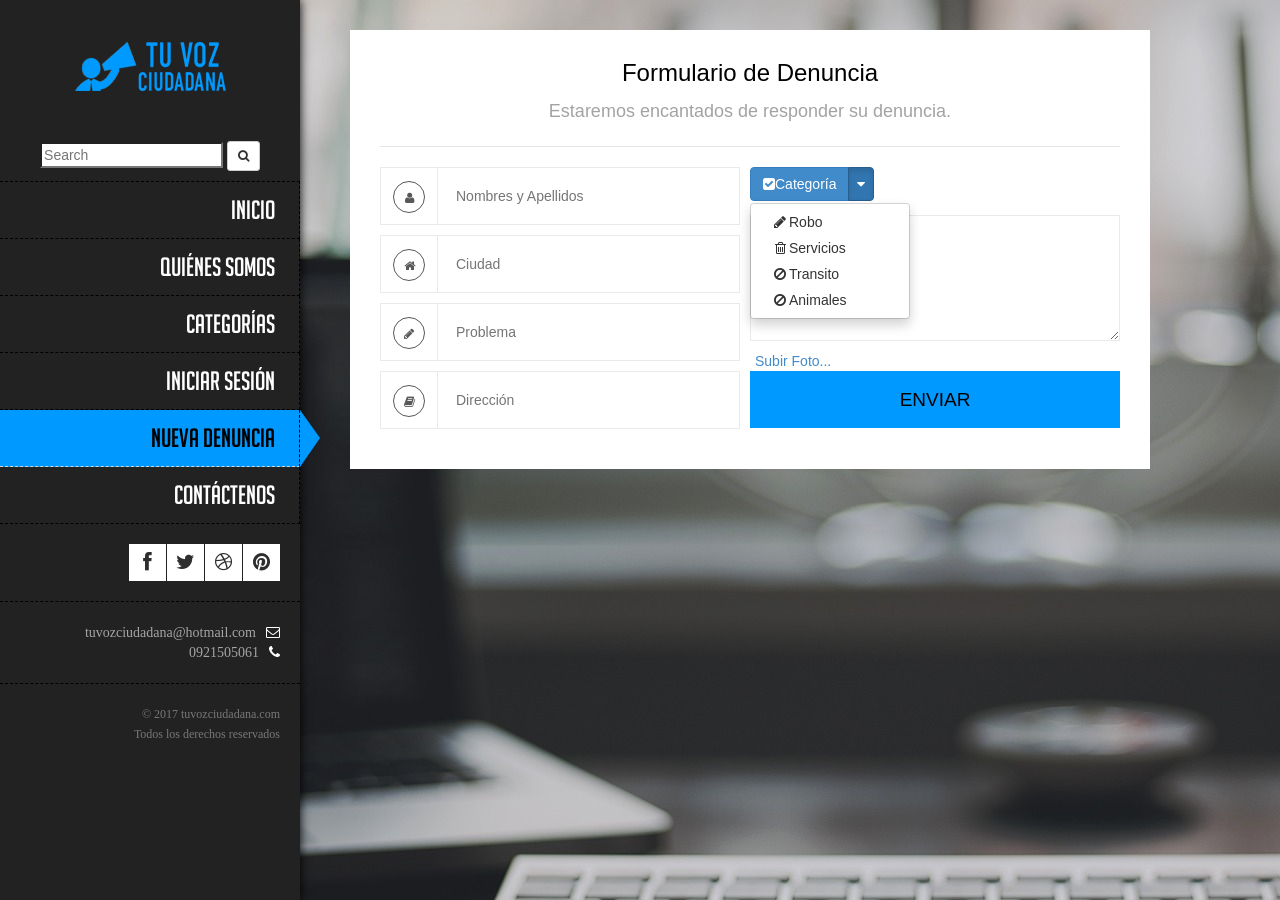
<file: formularioDenuncia.html>
<!doctype html>


<html lang="en" class="no-js">


<head>
	<title>TuVozCiudadana</title>	
	<meta charset="utf-8">	
	<meta name="viewport" content="width=device-width, initial-scale=1, maximum-scale=1">
        <link rel="shortcut icon" href="/favicon.ico" type="image/x-icon">
        <link rel="icon" href="/favicon.ico" type="image/x-icon">
<link href='http://fonts.googleapis.com/css?family=Roboto:400,100,100italic,300,300italic,400italic,500,500italic,700,700italic' rel='stylesheet' type='text/css'>
	<link rel="stylesheet" type="text/css" href="css/bootstrap.css" media="screen">	
	<link rel="stylesheet" type="text/css" href="css/magnific-popup.css" media="screen">
	<link rel="stylesheet" type="text/css" href="css/font-awesome.css" media="screen">
	<link rel="stylesheet" type="text/css" href="css/flexslider.css" media="screen">
	<link rel="stylesheet" type="text/css" href="css/style.css" media="screen">
	<link rel="stylesheet" type="text/css" href="css/responsive.css" media="screen"> 
   
</head>

<body>

<!-- Container -->
<div id="container">

<!-- Header ================================================== -->
<header class="cabeceraForm">

	<div class="logo-box">
	<a class="logo" href="index.html"><img alt="" src="images/logo1.png"></a>
	</div>

	<div class="search-box">
            <div></div>
            <form class="form-search" method="get" id="s" action="/">
            <div class="input-append">
            <input type="text" class="input-medium search-query" name="s" placeholder="Search" value="">
            <button type="button" class="btn btn-default btn-sm">
            <i class="fa fa-search" aria-hidden="true"></i> 
            </button>
            </div>
            </form>
            <div></div>
        </div>

	<a class="elemadded responsive-link" href="#">Menu</a>

	<div class="menu-box">
	      <ul class="menu">
		<li><a href="index.html"><span>Inicio</span></a></li>
		<li><a href="about.html"><span>Quiénes Somos</span></a></li>
		<li><a href="services.html"><span>Categorías</span></a></li>
		<li><a href="login.html"><span>Iniciar Sesión</span></a></li>				
		<li><a a class="active" href="formularioDenuncia.html"><span>Nueva Denuncia</span></a></li>
		<li><a href="contact.html"><span>Contáctenos</span></a></li>
		</ul>					
	</div>

	<div class="social-box">

	   <ul class="social-icons">
		<li><a href="#" class="facebook" ><i class="fa fa-facebook"></i></a></li>
		<li><a href="#" class="twitter" ><i class="fa fa-twitter"></i></a></li>
		<li><a href="#" class="dribble" ><i class="fa fa-dribbble"></i></a></li>
		<li><a href="#" class="pinterest" ><i class="fa fa-pinterest"></i></a></li>
	   </ul>
       </div>

	<div class="info">
	<a href="#" class="mail">tuvozciudadana@hotmail.com<i class="fa fa-envelope-o"></i></a>
	<p class="phone">0921505061<i class="fa fa-phone"></i></p>
	</div>

	<p class="copyright">&#169; 2017 tuvozciudadana.com<br> Todos los derechos reservados</p>
	
</header>
<!-- End Header -->


<!-- content ================================================== -->

<div id="content">

<div class="inner-content">

<div class="contact-page">

<div id="fondo-contact" style="background-image:url(images/contacto.jpg); width: 100%; height:100%; position: absolute;top: 0;left: 0;">
</div>

<div class="contact-box">
	<div class="contact-info">
             <h1>Formulario de Denuncia</h1>
             <p>Estaremos encantados de responder su denuncia.</p>
        </div>          
           
		
         <form id="contact-form">           

                <div class="text-fields">

		<div class="float-input">
		<input name="name" id="name" type="text" placeholder="Nombres y Apellidos">
		<span><i class="fa fa-user"></i></span>
	        </div>              

                <div class="float-input">                   
                 <input type="text" name="Ciudad" placeholder="Ciudad">  
                 <span><i class="fa fa-home fa-fw"></i></span>                 
                </div>

               <div class="float-input">                    
                 <input type="text" name="problema" placeholder="Problema">
                 <span><i class="fa fa-pencil fa-fw"></i></span>  
                </div>

                <div class="float-input">                    
                 <input type="text" name="Direccion" placeholder="Dirección">
                 <span><i class="fa fa-book fa-fw"></i></span>                    
                </div> 
     </div>


<div class="btn-group open">
  <a class="btn btn-primary" href="#"><i class="fa fa-check-square"></i>Categoría</a>
  <a class="btn btn-primary dropdown-toggle" data-toggle="dropdown" href="#">
    <span class="fa fa-caret-down" title="Toggle dropdown menu"></span>
  </a>
  <ul class="dropdown-menu">
    <li><a href="#"><i class="fa fa-pencil fa-fw"></i>Robo</a></li>
    <li><a href="#"><i class="fa fa-trash-o fa-fw"></i>Servicios</a></li>
    <li><a href="#"><i class="fa fa-ban fa-fw"></i>Transito</a></li>
    <li><a href="#"><i class="fa fa-ban fa-fw"></i>Animales</a></li>    
  </ul>
</div>

     <div class="submit-area espacio">
      <textarea name="comment" id="comment" placeholder="Ingresa tu denuncia"></textarea>
        <a id="fotoDenu" href="#" style="padding:5px">Subir Foto...</a>
	<input type="submit" id="submit_contact" class="main-button" value="Enviar">        
	<div id="msg" class="message"></div>
     </div>
            
        </form> 
  </div>

  </div>
 </div>		
</div>
</div>	
			
	
<!-- End content -->

<!-- End Container -->
	<div class="preloader">
	<img alt="" src="images/preloader.gif">
	</div>

	<script type="text/javascript" src="js/jquery.min.js"></script>
	<script type="text/javascript" src="js/jquery.migrate.js"></script>
	<script type="text/javascript" src="js/jquery.magnific-popup.min.js"></script>
	<script type="text/javascript" src="js/bootstrap.js"></script>
	<script type="text/javascript" src="js/jquery.imagesloaded.min.js"></script>
  	<script type="text/javascript" src="js/jquery.isotope.min.js"></script>
	<script type="text/javascript" src="js/retina-1.1.0.min.js"></script>
	<script type="text/javascript" src="js/jquery.nicescroll.min.js"></script>
	<script type="text/javascript" src="js/script.js"></script>
</body>

</html>
</file>
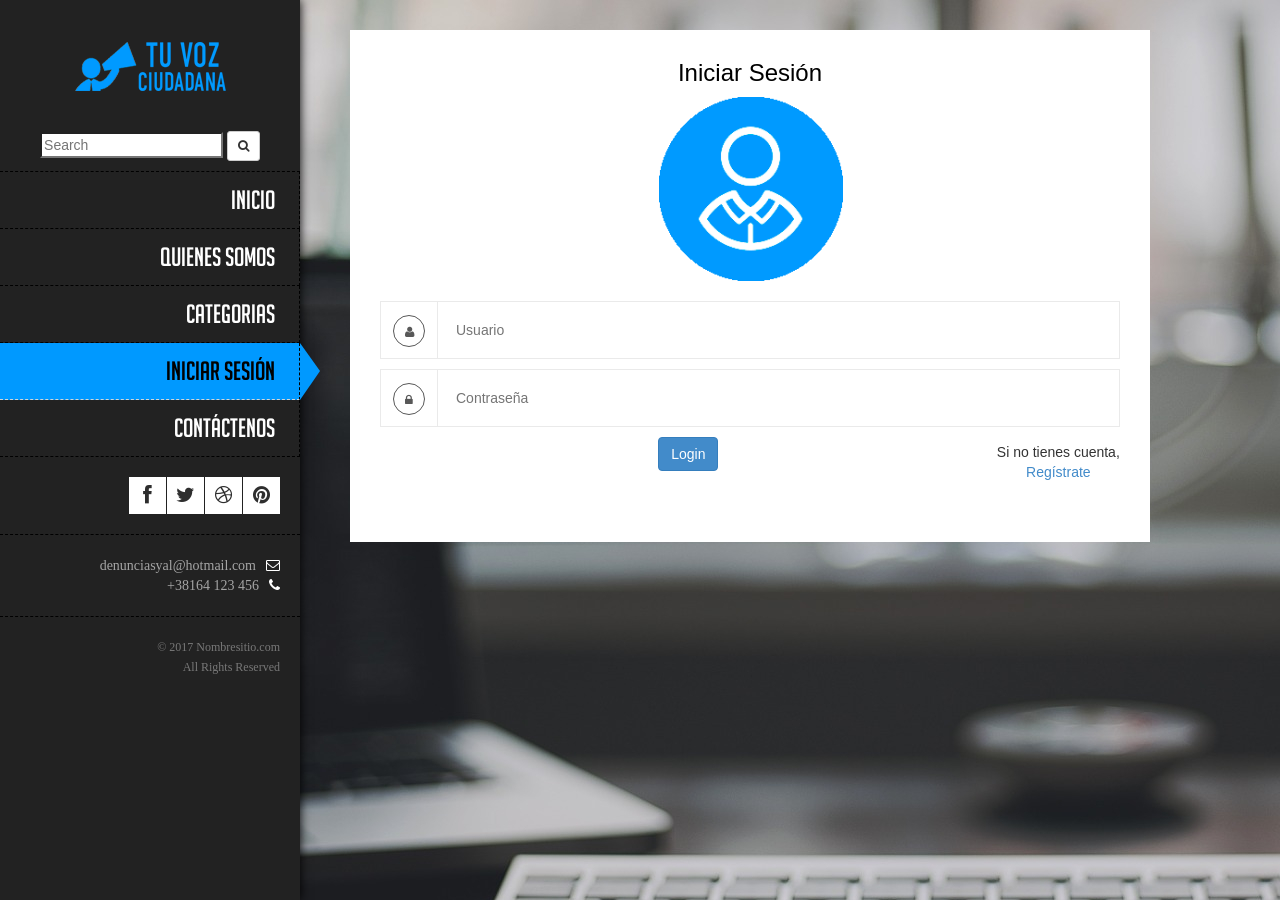
<file: login.html>
<!doctype html>


<html lang="en" class="no-js">

<head>
	<title>Denunciaya</title>
	<link rel="shortcut icon" href="/favicon.ico" type="image/x-icon">
    <link rel="icon" href="/favicon.ico" type="image/x-icon">
	<meta charset="utf-8">

	<!--[if IE]><meta http-equiv='X-UA-Compatible' content='IE=edge,chrome=1'><![endif]-->
	<meta name="viewport" content="width=device-width, initial-scale=1, maximum-scale=1">

	<link href='http://fonts.googleapis.com/css?family=Roboto:400,100,100italic,300,300italic,400italic,500,500italic,700,700italic' rel='stylesheet' type='text/css'>

	<link rel="stylesheet" type="text/css" href="css/bootstrap.css" media="screen">	
	<link rel="stylesheet" type="text/css" href="css/magnific-popup.css" media="screen">
	<link rel="stylesheet" type="text/css" href="css/font-awesome.css" media="screen">
	<link rel="stylesheet" type="text/css" href="css/flexslider.css" media="screen">
	<link rel="stylesheet" type="text/css" href="css/style.css" media="screen">
	<link rel="stylesheet" type="text/css" href="css/responsive.css" media="screen">
	
</head>
<body>

	<!-- Container -->
	<div id="container">
		<!-- Header
		    ================================================== -->
		<header>
			<div class="logo-box">
				<a href="index.html"><img alt="Denuncia ya" src="images/logo1.png"></a>
			</div>
			<div class="search-box">
            <div></div>
            <form class="form-search" method="get" id="s" action="/">
            <div class="input-append">
            <input type="text" class="input-medium search-query" name="s" placeholder="Search" value="">
            <button type="button" class="btn btn-default btn-sm">
            <i class="fa fa-search" aria-hidden="true"></i> 
            </button>
            </div>
            </form>
            <div></div>
            </div>
			<a class="elemadded responsive-link" href="#">Menu</a>

			<div class="menu-box">
				<ul class="menu">
					<li><a href="index.html"><span>Inicio</span></a></li>
					<li><a href="about.html"><span>Quienes Somos</span></a></li>
					<li><a href="services.html"><span>Categorias</span></a></li>
					<li><a class="active" href="login.html"><span>Iniciar Sesión</span></a></li>
					<li><a  href="contact.html"><span>Contáctenos</span></a></li>
				</ul>					
			</div>

			<div class="social-box">
				<ul class="social-icons">
					<li><a href="#" class="facebook" ><i class="fa fa-facebook"></i></a></li>
					<li><a href="#" class="twitter" ><i class="fa fa-twitter"></i></a></li>
					<li><a href="#" class="dribble" ><i class="fa fa-dribbble"></i></a></li>
					<li><a href="#" class="pinterest" ><i class="fa fa-pinterest"></i></a></li>
				</ul>
				<div class="info">
					<a href="#" class="mail">denunciasyal@hotmail.com<i class="fa fa-envelope-o"></i></a>
					<p class="phone">+38164 123 456<i class="fa fa-phone"></i></p>
				</div>

				<p class="copyright">&#169; 2017 Nombresitio.com <br> All Rights Reserved</p>
			</div>
		</header>
		<!-- End Header -->

		<!-- content 
			================================================== -->
		<div id="content">
			<div class="inner-content">
				<div class="contact-page"  >
					<div id="fondo-contact" style="background-image:url(images/contacto.jpg); width: 100%; height:100%; position: absolute;top: 0;left: 0;">
					</div>

					<div class="contact-box">
						<div class="login-info">
							<center><h1>Iniciar Sesión</h1>
							<img alt="Denuncia ya" src="images/usuario.png" style="width:25%;">
                                </center>
						</div>
						<form id="contact-form" action="admin/verificarusuario.php" method= "post">
							<div style="height: 20px;"></div>
							<div class="text-fieldsl">
                                <center>
								<div class="float-input">
									<input name="usuario" id="usuario" type="text" placeholder="Usuario">
									<span><i class="fa fa-user"></i></span>
								</div>
								<div class="float-input">
									<input name="contrasenia" id="contrasenia" type="password" placeholder="Contraseña">
									<span><i class="fa fa-lock"></i></span>
								</div>
                               <!--  <input type="submit" id="submit_contact" class="main-button" value="Login"> -->

                             <div class="form-group">
         <div class="col-xs-offset-2 col-xs-10">
             <button type="submit" class="btn btn-primary">Login</button>
         </div>
     </div>                               
                                    <p>
                                    
                                    </p>
                                    <p>
                                    
                                    </p>
                                <p>Si no tienes cuenta, <a href="signup.php">Regístrate</a></p>
								<div id="msg" class="message"></div>
                                    </center>
														</div>

							
						</form>
					</div>
				</div>
			</div>
		</div>
		<!-- End content -->

	</div>
	<!-- End Container -->

	<div class="preloader">
		<img alt="" src="images/preloader.gif">
	</div>

	<script type="text/javascript" src="js/jquery.min.js"></script>
	<script type="text/javascript" src="js/jquery.migrate.js"></script>
	<script type="text/javascript" src="js/bootstrap.js"></script>
	<script type="text/javascript" src="js/jquery.imagesloaded.min.js"></script>
  	<script type="text/javascript" src="http://maps.google.com/maps/api/js?sensor=false"></script>
	<script type="text/javascript" src="js/gmap3.min.js"></script>
	<script type="text/javascript" src="js/retina-1.1.0.min.js"></script>
	<script type="text/javascript" src="js/jquery.nicescroll.min.js"></script>
	<script type="text/javascript" src="js/script.js"></script>


</body>

</html>
</file>
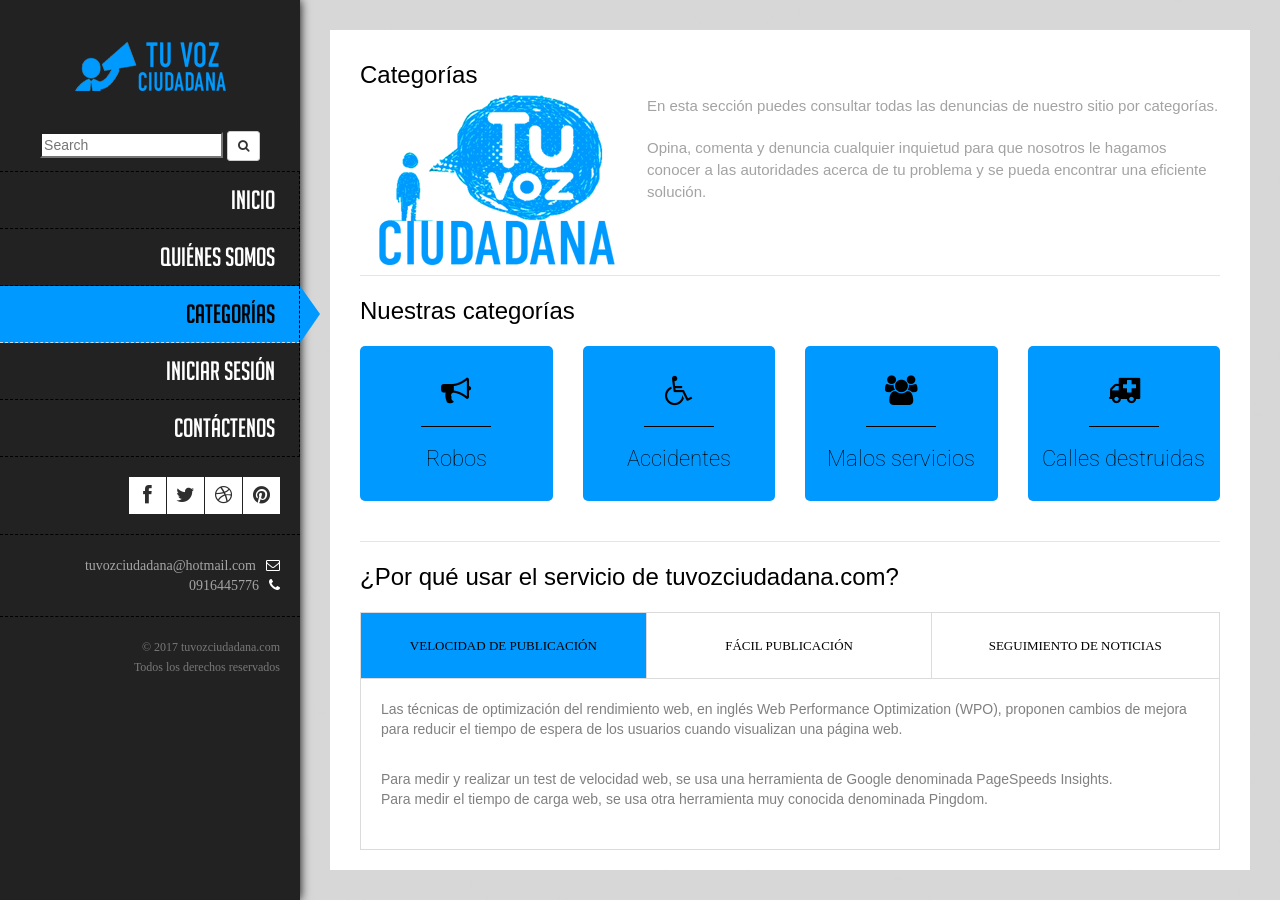
<file: services.html>
<!doctype html>


<html lang="en" class="no-js">

<head>
	<title>TuVozCiudadana</title>
	<link rel="shortcut icon" href="/favicon.ico" type="image/x-icon">
    <link rel="icon" href="/favicon.ico" type="image/x-icon">
	<meta charset="utf-8">

	<!--[if IE]><meta http-equiv='X-UA-Compatible' content='IE=edge,chrome=1'><![endif]-->
	<meta name="viewport" content="width=device-width, initial-scale=1, maximum-scale=1">

	<link href='http://fonts.googleapis.com/css?family=Roboto:400,100,100italic,300,300italic,400italic,500,500italic,700,700italic' rel='stylesheet' type='text/css'>

    <link href="https://www.fontify.me/wf/1e893ff92dc478e37f2bcf30d12d20bb" rel="stylesheet" type="text/css"><!--AlegreyaSans-Bold-->  
    <link href="https://www.fontify.me/wf/b5febf9e26c5f6fdc570288ff52b4026" rel="stylesheet" type="text/css"><!--AlegreyaSans-Light-->  
    <link href="https://www.fontify.me/wf/cf2e028488651a93a2818b5ef3dda2e2" rel="stylesheet" type="text/css"><!--AlegreyaSans-Thin--> 
    
	<link rel="stylesheet" type="text/css" href="css/bootstrap.css" media="screen">	
	<link rel="stylesheet" type="text/css" href="css/magnific-popup.css" media="screen">
	<link rel="stylesheet" type="text/css" href="css/font-awesome.css" media="screen">
	<link rel="stylesheet" type="text/css" href="css/flexslider.css" media="screen">
	<link rel="stylesheet" type="text/css" href="css/style.css" media="screen">
	<link rel="stylesheet" type="text/css" href="css/responsive.css" media="screen">
	
</head>
<body>

	<!-- Container -->
	<div id="container">
		<!-- Header
		    ================================================== -->
		<header>
			<div class="logo-box">
				<a href="index.html"><img alt="" src="images/logo1.png"></a>
			</div>
			<div class="search-box">
            <div></div>
            <form class="form-search" method="get" id="s" action="/">
            <div class="input-append">
            <input type="text" class="input-medium search-query" name="s" placeholder="Search" value="">
            <button type="button" class="btn btn-default btn-sm">
            <i class="fa fa-search" aria-hidden="true"></i> 
            </button>
            </div>
            </form>
            <div></div>
            </div>
			<a class="elemadded responsive-link" href="#">Menú</a>

			<div class="menu-box">
				<ul class="menu">
					<li><a href="index.html"><span>Inicio</span></a></li>
					<li><a href="about.html"><span>Quiénes Somos</span></a></li>
					<li><a class="active" href="services.html"><span>Categorías</span></a></li>
					<li><a href="login.html"><span>Iniciar Sesión</span></a></li>
					<!-- <li><a href="single-post.html"><span>Single Post</span></a></li> -->
					<!-- <li><a href="formularioDenuncia.html"><span>Nueva Denuncia</span></a></li> -->
					<li><a href="contact.html"><span>Contáctenos</span></a></li>
				</ul>					
			</div>

			<div class="social-box">
				<ul class="social-icons">
					<li><a href="#" class="facebook" ><i class="fa fa-facebook"></i></a></li>
					<li><a href="#" class="twitter" ><i class="fa fa-twitter"></i></a></li>
					<li><a href="#" class="dribble" ><i class="fa fa-dribbble"></i></a></li>
					<li><a href="#" class="pinterest" ><i class="fa fa-pinterest"></i></a></li>
				</ul>
				<div class="info">
					<a href="#" class="mail">tuvozciudadana@hotmail.com<i class="fa fa-envelope-o"></i></a>
					<p class="phone">0916445776<i class="fa fa-phone"></i></p>
				</div>

			<p class="copyright">&#169; 2017 tuvozciudadana.com<br> Todos los derechos reservados</p>
			</div>
		</header>
		<!-- End Header -->

		<!-- content 
			================================================== -->
		<div id="content">
			<div class="inner-content">
				<div class="about-page">

					<div class="about-box">
						<div class="service-content">
							<div class="service-section clearfix">
								<h1>Categorías</h1>
								<img alt="" src="images/service.jpg">
								<p>En esta sección puedes consultar todas las denuncias de nuestro sitio por categorías. </p>	
								<p>Opina, comenta y denuncia cualquier inquietud para que nosotros le hagamos conocer a las autoridades acerca de tu problema y se pueda encontrar una eficiente solución.</div>
							<div class="border"></div>
							<div class="service-section offer-section">
								<h1>Nuestras categorías</h1>
								<div class="our-services">
									<div class="row">
										<div class="col-md-3">
											<div class="service-item">
												<i class="fa fa-bullhorn" aria-hidden="true"></i>
												<div class="serv-border"></div>
													<a href="blog.html"><h3> Robos </h3></a>
											</div>
										</div>

										<div class="col-md-3">
											<div class="service-item">
												<i class="fa fa-wheelchair" aria-hidden="true"></i>
												<div class="serv-border"></div>
												<h3>Accidentes</h3>
											</div>
										</div>

										<div class="col-md-3">
											<div class="service-item">
												<i class="fa fa-users"></i>
												<div class="serv-border"></div>
												<h3>Malos servicios</h3>
											</div>
										</div>

										<div class="col-md-3">
											<div class="service-item">
												<i class="fa fa-ambulance" aria-hidden="true"></i>
												<div class="serv-border"></div>
												<h3>Calles destruidas</h3>
											</div>
										</div>
									</div>
								</div>	
							</div>
							<div class="border"></div>
							<!-- Tabs -->
							<div class="tabs service-section last-section">		
								<h1>¿Por qué usar el servicio de tuvozciudadana.com?</h1>		
								<div class="tabs-widget clearfix">
						    		<ul class="tab-links clearfix">
						    			<li class="active"><a href="#graphic">Velocidad de Publicación</a></li>
						    			<li class=""><a href="#visual">Fácil Publicación</a></li>
						    			<li class=""><a href="#econom">Seguimiento de noticias</a></li>
						    		</ul>

						    		<div id="graphic" style="display: block;">
						    			<ul>
						    				<li>
						    					<p>Las técnicas de optimización del rendimiento web, en inglés Web Performance Optimization (WPO), proponen cambios de mejora para reducir el tiempo de espera de los usuarios cuando visualizan una página web.</p>
						    					<p>Para medir y realizar un test de velocidad web, se usa una herramienta de Google denominada PageSpeeds Insights.<br>
                                                Para medir el tiempo de carga web, se usa otra herramienta muy conocida denominada Pingdom.</p>		    	
						    				</li>
						    			</ul>
						    		</div>

						    		<div id="visual" style="display: none;">
						    			<ul>
						    				<li>
						    					<p>This is Photoshop's version  of Lorem Ipsum. Proin gravida nibh vel velit auctor aliquet. Aenean sollicitudin, lorem quis bibendum auctor, nisi elit consequat ipsum, nec sagittis sem nibh id elit. Duis sed odio sit amet nibh vulputate. </p>

						    					<p>Morbi accumsan ipsu m velit. Nam nec tellus a odio tincidunt auctor a ornare odio. Sed non  mauris vitae erat consequat auctor eu in elit. Class</p>

						    			
						    				</li>
						    			</ul>
						    		</div>

						    		<div id="econom" style="display: none;">
						    			<ul>
						    				<li>
						    					<p>This is Photoshop's version  of Lorem Ipsum. Proin gravida nibh vel velit auctor aliquet. Aenean sollicitudin, lorem quis bibendum auctor, nisi elit consequat ipsum, nec sagittis sem nibh id elit. Duis sed odio sit amet nibh vulputate. </p>

						    					<p>Morbi accumsan ipsu m velit. Nam nec tellus a odio tincidunt auctor a ornare odio. Sed non  mauris vitae erat consequat auctor eu in elit. Class</p>

						    			
						    				</li>
						    			</ul>
						    		</div>
								</div>
							</div>
							<!-- End Tabs -->
						</div>
					</div>
				</div>
			</div>
		</div>
		<!-- End content -->

	</div>
	<!-- End Container -->

	<div class="preloader">
		<img alt="" src="images/preloader.gif">
	</div>

	<script type="text/javascript" src="js/jquery.min.js"></script>
	<script type="text/javascript" src="js/jquery.migrate.js"></script>
	<script type="text/javascript" src="js/bootstrap.js"></script>
	<script type="text/javascript" src="js/jquery.imagesloaded.min.js"></script>
	<script type="text/javascript" src="js/jquery.quovolver.js"></script>
	<script type="text/javascript" src="js/retina-1.1.0.min.js"></script>
	<script type="text/javascript" src="js/jquery.nicescroll.min.js"></script>
	<script type="text/javascript" src="js/script.js"></script>


</body>

</html>
</file>
<file: css/style.css>
/*-------------------------------------------------
 =  Table of Css

 1.Isotope                              
 2.Header                          
 3.General code                   
 4.content                              
 5.blog page                                
 6.About page                            
 7.Contact page                          
 8.Services page                    
 9.Single Post page                 
 10.Single Work page

-------------------------------------------------*/

@font-face {
    font-family: 'noodle';
    src: url('fonts/big_noodle_titling.eot');
    src: local('☺'), url('fonts/big_noodle_titling.woff') format('woff'), url('fonts/big_noodle_titling.ttf') format('truetype'), url('fonts/big_noodle_titling.svg') format('svg');
    font-weight: normal;
    font-style: normal;
}


/*-------------------------------------------------------*/
/* 1. Isotope filtering
/*-------------------------------------------------------*/
.isotope-item {
    z-index: 2;
}
.isotope-hidden.isotope-item {
    pointer-events: none;
    z-index: 1;
}
.isotope, .isotope .isotope-item {/* change duration value to whatever you like */
    -webkit-transition-duration: 0.8s;
    -moz-transition-duration: 0.8s;
    transition-duration: 0.8s;
}
.isotope {
    -webkit-transition-property: height, width;
    -moz-transition-property: height, width;
    transition-property: height, width;
}
.isotope .isotope-item {
    -webkit-transition-property: -webkit-transform, opacity;
    -moz-transition-property:-moz-transform, opacity;
    transition-property:transform, opacity;
}

/*-------------------------------------------------*/
/* =  Header
/*-------------------------------------------------*/

header {
    display: block;
    width: 300px;
    float: left;
    background: #222222;
    text-align: right;
    z-index: 4;
    position: relative;
    box-shadow: 0 0 10px #000;
    -webkit-box-shadow: 0 0 10px #000;
    -moz-box-shadow: 0 0 10px #000;
    -o-box-shadow: 0 0 10px #000;
}

.logo-box {
    padding: 30px 30px;
    background: #222222;
    text-align: center;
}
.search-box {
    padding: 10px 10px;
    background: #222222;
    text-align: center;
}


a.logo {
    display: inline-block;
    margin-bottom: 10px;
}

p.slogan {
    color: #fff;
    font-size: 24px;
    font-family: 'Ubuntu', sans-serif;
    font-weight: 300;
    font-style: italic;
    margin: 0;
    line-height: 30px;
}

ul.menu,
ul.archives,
ul.categories {
    padding: 0;
    margin: 0;
}

a.elemadded {
    display: none;
    color: #000;
    font-size: 28px;
    font-family: 'Ubuntu', sans-serif;
    text-transform: uppercase;
    padding: 20px;
    background: #0099FF;
    text-decoration: none;
    border-bottom: 1px solid rgba(0,0,0,0.1);
    transition: all 0.17s ease-in-out;
    -moz-transition: all 0.17s ease-in-out;
    -webkit-transition: all 0.17s ease-in-out;
    -o-transition: all 0.17s ease-in-out;
}

a.elemadded:hover {
}


ul.menu > li {
    list-style: none;
    position: relative;
}

ul.menu > li > a,
ul.drop-down li a {
    position: relative;
    display: inline-block;
    width: 100%;
    padding: 18px 24px;
    color: #fff;
    font-size: 26px;
    font-family: 'noodle', sans-serif;
    font-weight: 300;
    text-transform: uppercase;
    text-decoration: none;
    line-height: 20px;
    transition: all 0.3 linear;
    -moz-transition: all 0.3 linear;
    -webkit-transition: all 0.3 linear;
    -o-transition: all 0.3 linear;
    background: #222222;
    border-bottom: 1px dashed #000;
    border-right: 1px dashed #000;
}
ul.sidebar-submenu > li > a {
    position: relative;
    display: inline-block;
    width: 100%;
    padding: 1px 24px;
    font-size: 20px;
    font-family: 'noodle', sans-serif;
    font-weight: 300;
    text-transform: uppercase;
    
    transition: all 0.3 linear;
    -moz-transition: all 0.3 linear;
    -webkit-transition: all 0.3 linear;
    -o-transition: all 0.3 linear;
    background: #222222;
    border-bottom: 1px dashed #000;
    border-right: 1px dashed #000;
}
ul.menu > li > a:not(:only-child):before{font-family:Material Icons;content:"";position:absolute;right:18.75px;display:block;font-size:15px}

ul.menu li:first-child a {
    border-top: 1px dashed #000;
}

ul.menu > li > a.active {
    background: #0099FF;
    border-bottom: 1px dashed #d6d6d6;
    color: #000;
}

ul.menu > li > a:hover {
    transition: all 0.15s linear;
    -moz-transition: all 0.15s linear;
    -webkit-transition: all 0.15s linear;
    -o-transition: all 0.15s linear;
    background: #0099FF;
    border-bottom: 1px dashed #000;
    color: #000;
}

ul.menu > li > a.active:after {
  content:"";
  border-top: 28px solid transparent;
  border-bottom: 29px solid transparent;
  border-left: 20px solid #0099FF;
  position:absolute;
  left:300px;
  top: 0;

  }

ul.menu li a span {
    position: relative;
    z-index: 2;
}


ul.drop-down {
    position: absolute;
    top: 0;
    width: 220px;
    visibility: hidden\0/;
    opacity: 0;
    z-index: 3;
    text-align: left;
    left: 100%;
    transition: all 0.17s linear;
    -moz-transition: all 0.17s linear;
    -webkit-transition: all 0.17s linear;
    -o-transition: all 0.17s linear;
    -webkit-backface-visibility: hidden;
    -moz-backface-visibility: hidden;
    -o-backface-visibility: hidden;
    -ms-backface-visibility: hidden;
    backface-visibility: hidden;
    -webkit-transform-origin: 0 0;
    -moz-transform-origin: 0 0;
    -ms-transform-origin: 0 0;
    -o-transform-origin: 0 0;
    transform-origin: 0 0;
    -webkit-transform: rotateY(-90deg);
    -moz-transform: rotateY(-90deg);
    -ms-transform: rotateY(-90deg);
    -o-transform: rotateY(-90deg);
    transform: rotateY(-90deg);
    -webkit-transition: -webkit-transform 0.4s, opacity 0.1s 0.3s;
    -moz-transition: -moz-transform 0.4s, opacity 0.1s 0.3s;
    -mos-transition: -mos-transform 0.4s, opacity 0.1s 0.3s;
    -o-transition: -o-transform 0.4s, opacity 0.1s 0.3s;
}

li.drop:hover > ul.drop-down {
    visibility: visible;
    opacity: 1;
    -webkit-transform: rotateY(0deg);
      -moz-transform: rotateY(0deg);
      -ms-transform: rotateY(0deg);
      -o-transform: rotateY(0deg);
      transform: rotateY(0deg);
      -webkit-transition: -webkit-transform 0.4s, opacity 0.1s;
      -moz-transition: -moz-transform 0.4s, opacity 0.1s;
      -mos-transition: -mos-transform 0.4s, opacity 0.1s;
      -o-transition: -o-transform 0.4s, opacity 0.1s;
      transition: transform 0.4s, opacity 0.1s;
}

ul.drop-down li {
    position: relative;
}

ul.drop-down li a:hover {
}

.social-box {
    overflow: hidden;
}

ul.social-icons {
    padding: 0;
    margin: 0;
    border-bottom: 1px dashed #000;
    padding: 20px;
}

ul.social-icons li {
    list-style: none;
    display: inline-block;
    margin-left: -3px;
}

ul.social-icons li:first-child {
    margin-left: 0px;
}

ul.social-icons li a {
    display: inline-block;
    margin: 0;
    width: 37px;
    height: 37px;
    text-decoration: none;
    line-height: 41px;
    text-align: center;
    transition: all 0.17s ease-in-out;
    -moz-transition: all 0.17s ease-in-out;
    -webkit-transition: all 0.17s ease-in-out;
    -o-transition: all 0.17s ease-in-out;
    background: #fff;
}

ul.social-icons li a.facebook:hover {
    background: #000;
}

ul.social-icons li a.twitter:hover {
    background: #000;
}

ul.social-icons li a.pinterest:hover {
    background: #000;
}

ul.social-icons li a.dribble:hover {
    background: #000;
}



ul.social-icons li a i {
    color: #2e2e2e;
    font-size: 20px;
    line-height: 30px;
    transition: all 0.17s ease-in-out;
    -moz-transition: all 0.17s ease-in-out;
    -webkit-transition: all 0.17s ease-in-out;
    -o-transition: all 0.17s ease-in-out;
}
ul.social-icons li:hover a i {
  color: #fff;
}

ul.social-icons li a.github i {
    color: #000;
}

.info {
    padding: 20px;
    border-bottom: 1px dashed #000;
}

.info a {
    color: #a5a5a5;
    font-size: 14px;
    font-family: 'Ubuntu';
}
.info i {
    color: #fff;
    margin-left: 10px;
}

.info p {
    color: #a5a5a5;
    font-size: 14px;
    font-family: 'Ubuntu';
    margin-bottom:0; 
}

p.copyright {
    color: #787878;
    font-size: 12px;
    font-family: 'Ubuntu';
    margin-top: 20px;
    line-height: 20px;
    padding-right: 20px;
}

/*Denuncia Tamaño imagenes denuncias*/
.tamanioImgDenu{
    height:500px;
    width:1000px;
}


.imgDenu{
    width:405px;
    height:250px;
}
/*-------------------------------------------------*/
/* =  General code
/*-------------------------------------------------*/

html{
    height:100%;
}

body {
    background: #fff;
    height: 100%;
    opacity: 0;
}

body.active {
    opacity: 1;
}

#container {
    height: 100%;
    opacity: 0;
    transition: all 0.17s ease-in-out;
    -moz-transition: all 0.17s ease-in-out;
    -webkit-transition: all 0.17s ease-in-out;
    -o-transition: all 0.17s ease-in-out;
}

#container.active {
    opacity: 1;
}

ul {
    padding: 0;
    margin: 0;
}

ul li {
    list-style: none;
}

.preloader {
    position: fixed;
    top: 50%;
    left: 50%;
    width: 50px;
    height: 50px;
    margin-top: -25px;
    margin-left: -25px;
    -webkit-backface-visibility: hidden;
    transition: all 0.17s ease-in-out;
    -moz-transition: all 0.17s ease-in-out;
    -webkit-transition: all 0.17s ease-in-out;
    -o-transition: all 0.17s ease-in-out;
}

.preloader img {
    -webkit-backface-visibility: hidden;
}

/*-------------------------------------------------*/
/* =  content
/*-------------------------------------------------*/

#content {
    position: relative;
    padding-left: 300px;
    height: 100%;
    background: url(../upload/body-bg.jpg) center 0 repeat;
}



.project-post {
    width: 24.99%;
    margin: 0;
    overflow: hidden;
}

.project-post img {
    width: 100%;
}

.view {
   overflow: hidden;
   position: relative;
   cursor: default;
}
.view .mask {
   width: 100%;
   height: 100%;
   position: absolute;
   overflow: hidden;
   top: 0;
   left: 0;
}
.view img {
   display: block;
   position: relative;
}

.top-post {
    position: absolute;
    top: 25px;
    left: 25px;
}
.view h2 {
   color: #000;
   position: relative;
   font-size: 22px;
   font-family: 'Ubuntu';
   margin: 0;
}
.view .post-border {
    width: 20px;
    margin: 12px 0;
    border-top: 1px solid #000;
}
.view p {
   font-size: 12px;
   position: relative;
   color: #000;
   font-family: 'Ubuntu';
   margin: 0;
}

.bottom-reg {
    position: static;
    height: 50px;
    
}

.bottom-reg i {
    width: 45px;
    height: 45px;
    display: inline-block;
    *display: inline;
    *zoom: 1;
    line-height: 45px;
    text-align: center;
    -webkit-border-radius: 50%;
    -moz-border-radius: 50%;
    border-radius: 50%;
    border: 1px solid #000;
    color: #000;
}

.bottom-reg i:hover{
    background: #000;
    color: #fff;
      transform:rotate(360deg);
      -ms-transform:rotate(360deg);
      /* IE 9 */
      -moz-transform:rotate(360deg);
      /* Firefox */
      -webkit-transform:rotate(360deg);
      /* Safari and Chrome */
      -o-transform:rotate(360deg);
      /* Opera */
      transition:all 0.3s ease-in-out;
      -moz-transition:all 0.3s ease-in-out;
      -webkit-transition:all 0.3s ease-in-out;
      -o-transition:all 0.3s ease-in-out;
}






.bottom-post {
    position: absolute;
    bottom: 25px;
    right: 25px;
}

.bottom-post i {
    width: 45px;
    height: 45px;
    display: inline-block;
    *display: inline;
    *zoom: 1;
    line-height: 45px;
    text-align: center;
    -webkit-border-radius: 50%;
    -moz-border-radius: 50%;
    border-radius: 50%;
    border: 1px solid #000;
    color: #000;
}

.bottom-post i:hover{
    background: #000;
    color: #fff;
      transform:rotate(360deg);
      -ms-transform:rotate(360deg);
      /* IE 9 */
      -moz-transform:rotate(360deg);
      /* Firefox */
      -webkit-transform:rotate(360deg);
      /* Safari and Chrome */
      -o-transform:rotate(360deg);
      /* Opera */
      transition:all 0.3s ease-in-out;
      -moz-transition:all 0.3s ease-in-out;
      -webkit-transition:all 0.3s ease-in-out;
      -o-transition:all 0.3s ease-in-out;
}

.view-first img {
   -webkit-transition: all 0.2s linear;
   -moz-transition: all 0.2s linear;
   -o-transition: all 0.2s linear;
   -ms-transition: all 0.2s linear;
   transition: all 0.2s linear;
}
.view-first .mask {
   -ms-filter: "progid: DXImageTransform.Microsoft.Alpha(Opacity=0)";
   filter: alpha(opacity=0);
   opacity: 0;
   background-color: rgb(0,153,255);
   background-color: rgba(0,153,255, 0.9);
   -webkit-transition: all 0.4s ease-in-out;
   -moz-transition: all 0.4s ease-in-out;
   -o-transition: all 0.4s ease-in-out;
   -ms-transition: all 0.4s ease-in-out;
   transition: all 0.4s ease-in-out;
}
.view-first h2 {
   -webkit-transform: translateY(-100px);
   -moz-transform: translateY(-100px);
   -o-transform: translateY(-100px);
   -ms-transform: translateY(-100px);
   transform: translateY(-100px);
   -ms-filter: "progid: DXImageTransform.Microsoft.Alpha(Opacity=0)";
   filter: alpha(opacity=0);
   opacity: 0;
   -webkit-transition: all 0.2s ease-in-out;
   -moz-transition: all 0.2s ease-in-out;
   -o-transition: all 0.2s ease-in-out;
   -ms-transition: all 0.2s ease-in-out;
   transition: all 0.2s ease-in-out;
}
.view-first p {
   -webkit-transform: translateY(100px);
   -moz-transform: translateY(100px);
   -o-transform: translateY(100px);
   -ms-transform: translateY(100px);
   transform: translateY(100px);
   -ms-filter: "progid: DXImageTransform.Microsoft.Alpha(Opacity=0)";
   filter: alpha(opacity=0);
   opacity: 0;
   -webkit-transition: all 0.2s linear;
   -moz-transition: all 0.2s linear;
   -o-transition: all 0.2s linear;
   -ms-transition: all 0.2s linear;
   transition: all 0.2s linear;
}
.view-first:hover img {
   -webkit-transform: scale(1.1,1.1);
   -moz-transform: scale(1.1,1.1);
   -o-transform: scale(1.1,1.1);
   -ms-transform: scale(1.1,1.1);
   transform: scale(1.1,1.1);
}
.view-first a.info {
   -ms-filter: "progid: DXImageTransform.Microsoft.Alpha(Opacity=0)";
   filter: alpha(opacity=0);
   opacity: 0;
   -webkit-transition: all 0.2s ease-in-out;
   -moz-transition: all 0.2s ease-in-out;
   -o-transition: all 0.2s ease-in-out;
   -ms-transition: all 0.2s ease-in-out;
   transition: all 0.2s ease-in-out;
}
.view-first:hover .mask {
   -ms-filter: "progid: DXImageTransform.Microsoft.Alpha(Opacity=100)";
   filter: alpha(opacity=100);
   opacity: 1;
}
.view-first:hover h2,
.view-first:hover p,
.view-first:hover a.info {
   -ms-filter: "progid: DXImageTransform.Microsoft.Alpha(Opacity=100)";
   filter: alpha(opacity=100);
   opacity: 1;
   -webkit-transform: translateY(0px);
   -moz-transform: translateY(0px);
   -o-transform: translateY(0px);
   -ms-transform: translateY(0px);
   transform: translateY(0px);
}
.view-first:hover p {
   -webkit-transition-delay: 0.1s;
   -moz-transition-delay: 0.1s;
   -o-transition-delay: 0.1s;
   -ms-transition-delay: 0.1s;
   transition-delay: 0.1s;
}
.view-first:hover a.info {
   -webkit-transition-delay: 0.2s;
   -moz-transition-delay: 0.2s;
   -o-transition-delay: 0.2s;
   -ms-transition-delay: 0.2s;
   transition-delay: 0.2s;
}
                
                

.project-post .hover-box {
    position: absolute;
    width: 100%;
    height: 100%;
    background: rgba(36,176,174,0.9);
    text-align: center;
    top: 0;
    left: 0;
    visibility: hidden\0/;
    transition: all 0.33s ease-in-out;
    -moz-transition: all 0.33s ease-in-out;
    -webkit-transition: all 0.33s ease-in-out;
    -o-transition: all 0.33s ease-in-out;
    -webkit-transform-origin: 0 0;
    -moz-transform-origin: 0 0;
    -ms-transform-origin: 0 0;
    -o-transform-origin: 0 0;
    transform-origin: 0 0;
    -webkit-transform: rotateX(-90deg) rotateY(-90deg);
    -moz-transform: rotateX(-90deg) rotateY(-90deg);
    -ms-transform: rotateX(-90deg) rotateY(-90deg);
    -o-transform: rotateX(-90deg) rotateY(-90deg);
    transform: rotateX(-90deg) rotateY(-90deg);
}

.project-post:hover .hover-box {
    visibility: visible\0/;
    -webkit-transform: rotateX(0deg) rotateY(0deg);
    -moz-transform: rotateX(0deg) rotateY(0deg);
    -ms-transform: rotateX(0deg) rotateY(0deg);
    -o-transform: rotateX(0deg) rotateY(0deg);
    transform: rotateX(0deg) rotateY(0deg);
}

.nicescroll-rails {
    z-index: 999999!important;
}

.project-title {
    position: absolute;
    z-index: 2;
    left: 0;
    width: 100%;
    top: 50%;
    margin-top: -75px;
}

.project-title h2 {
    color: #fff;
    font-size: 24px;
    font-family: 'Ubuntu', sans-serif;
    font-weight: 300;
    line-height: 30px;
    margin: 0;
}

.project-title span {
    display: inline-block;
    color: #fff;
    font-size: 12px;
    font-family: 'Ubuntu', sans-serif;
    font-weight: 300;
    padding-bottom: 12px;
    border-bottom: 1px solid #fff;
    margin: 0 0 18px;
}

.project-title a {
    display: inline-block;
    clear: both;
    width: 61px;
    height: 61px;
    border: 1px solid #fff;
    text-align: center;
    text-decoration: none;
    border-radius: 50%;
    -webkit-border-radius: 50%;
    -moz-border-radius: 50%;
    -o-border-radius: 50%;
    transition: all 0.2s ease-in-out;
    -moz-transition: all 0.2s ease-in-out;
    -webkit-transition: all 0.2s ease-in-out;
    -o-transition: all 0.2s ease-in-out;
}

.project-title a:hover {
    transform: scale(1.2);
    -webkit-transform: scale(1.2);
    -moz-transform: scale(1.2);
    -o-transform: scale(1.2);
    -ms-transform: scale(1.2);
}

.project-title a i {
    color: #fff;
    font-size: 18px;
    line-height: 61px;
}

/*-------------------------------------------------*/
/* =  blog-page
/*-------------------------------------------------*/


.blog-page {
    padding: 12px;
    margin: 0;
    overflow: hidden;
    position: relative;
}

.blog-post {
    width: 20%;
    padding: 12px;
}


.blog-post .flexslider {
    margin: 0 !important;
}

.inner-post {
    box-shadow: 0 0 8px #787878;    
}

.blog-post img {
    width: 100%;
    border-radius: 0 !important;
    -webkit-border-radius: 0 !important;
    -moz-border-radius: 0 !important;
    -o-border-radius: 0 !important;
}

.post-content {
    background: #fff;
    padding: 15px 20px;
}

.post-content h2 {
    color: #000;
    font-size: 18px;
    font-family: 'Ubuntu', sans-serif;
    font-weight: 300;
    line-height: 26px;
    margin: 0 0 4px;
}

.post-content h2 a {
    color: #000;
}

.post-content p {
    color: #9c9c9c;
    font-size: 13px;
    font-family: 'Ubuntu', sans-serif;
    font-weight: 300;
    line-height: 22px;
    margin: 0;
}

.post-tags {
    padding: 15px 20px;
    background: #fff;
    margin: 0;
    border-top: 1px dashed #cccccc;
}

.post-tags li {
    display: inline-block;
    margin-right: 10px;
}

.post-tags li:last-child {
    margin-right: 0px;
}

.post-tags li a {
    display: inline-block;
    color: #9a9a9a;
    font-size: 12px;
    font-family: 'Ubuntu', sans-serif;
    font-weight: 300;
    text-decoration: none;
    line-height: 22px;
}

.post-tags a:hover {
    color: #000;
}

.post-tags li a i {
    color: #aeadad;
    font-size: 13px;
    margin-right: 4px;
    border:1px solid #cdcdcd;
    padding: 8px;
    -webkit-border-radius: 50%;
    -moz-border-radius: 50%;
    border-radius: 50%;
}


.link-post .post-content {
    background: #0099FF;
    padding: 20px 30px;
    text-align: center;
}

.link-post .post-content p {
    color: #000;
    font-size: 14px;
    line-height: 18px;
    margin: 0;
    font-family: 'Ubuntu';
    margin-bottom: 15px;
}

.link-post .post-content a {
    display: inline-block;
    color: #000;
    font-size: 13px;
    font-family: 'Ubuntu';
    margin: 0;
    border:1px solid #000;
    padding:8px; 
}

.video-post iframe {
    display: block;
    width: 100%;
    height: 185px;
    border: none;
    margin: 0;
}

.quote-post .post-content {
    background: #1d1d1d;
    text-align: center;
    padding: 30px 34px;
}

.quote-post blockquote {
    position: relative;
    border: none;
    color: #fff;
    font-size: 17px;
    font-family: 'Ubuntu';
    line-height: 26px;
    padding: 0;
    margin-bottom: 40px;
}

.quote-post blockquote:after {
    position: absolute;
    width: 23px;
    height: 17px;
    top: 100%;
    margin-top: 12px;
    left: 50%;
    margin-left: -9px;
    background: url('../images/quote.png') center center no-repeat;
}

.quote-post span {
    color: #0099FF;
    font-size: 18px;
    font-family: 'Ubuntu', sans-serif;
    font-weight: 300;
    margin: 0;
}

.aside-post .post-content {
    background: #1d1d1d;
    padding: 18px 25px;
    border-left: 15px solid #0099FF; 
}

.aside-post .post-content h2 {
    color: #fff; 
}

.aside-post .post-content p {
    color: #9c9c9c;
    margin-bottom: 0;
}

.photo-post a {
    position: absolute;
    top: 50%;
    left: 50%;
    width: 61px;
    height: 61px;
    margin-top: -30px;
    margin-left: -30px;
    border: 1px solid #000;
    border-radius: 50%;
    -webkit-border-radius: 50%;
    -moz-border-radius: 50%;
    -o-border-radius: 50%;
    text-align: center;
    text-decoration: none;
    line-height: 62px;
    font-family: 'Ubuntu', sans-serif;
    font-size: 18px;
    color: #000;
    font-weight: 300;
    transition: all 0.17s ease-in-out;
    -moz-transition: all 0.17s ease-in-out;
    -webkit-transition: all 0.17s ease-in-out;
    -o-transition: all 0.17s ease-in-out;
    transform: scale(0.0);
    -webkit-transform: scale(0.0);
    -moz-transform: scale(0.0);
    -o-transform: scale(0.0);
    -ms-transform: scale(0.0);
}

.photo-post:hover a {
    transform: scale(1.0);
    -webkit-transform: scale(1.0);
    -moz-transform: scale(1.0);
    -o-transform: scale(1.0);
    -ms-transform: scale(1.0);
}

.photo-post a:hover {
     background: #000;
      color: #fff;
      transform:rotate(360deg);
      -ms-transform:rotate(360deg);
      /* IE 9 */
      -moz-transform:rotate(360deg);
      /* Firefox */
      -webkit-transform:rotate(360deg);
      /* Safari and Chrome */
      -o-transform:rotate(360deg);
      /* Opera */
      transition:all 0.3s ease-in-out;
      -moz-transition:all 0.3s ease-in-out;
      -webkit-transition:all 0.3s ease-in-out;
      -o-transition:all 0.3s ease-in-out;
}

.mfp-zoom-out-cur .mfp-image-holder .mfp-close {
    outline: none;
}

.blog-page-link {
    border:10px solid rgb(0,0,0);
    border:10px solid rgba(0,0,0,.2);
    display: block;
    margin: 13px auto;
    width: 185px;
    padding: 16px;
    background: #fff;
    color: #000 !important;
    font-size: 20px;
    font-family: 'Ubuntu', sans-serif;
    font-weight: 300;
    text-transform: uppercase;
    text-align: center;
    text-decoration: none!important;
    transition: all 0.17s ease-in-out;
    -moz-transition: all 0.17s ease-in-out;
    -webkit-transition: all 0.17s ease-in-out;
    -o-transition: all 0.17s ease-in-out;
    -webkit-border-radius: 20px;
    -moz-border-radius: 20px;
    border-radius: 20px;
}

/*-------------------------------------------------*/
/* =  project-page
/*-------------------------------------------------*/



.sidebar {
    width: 50%;
    float: left;
    padding: 25px;
}

.sidebar h1 {
  color: #000;
font-size: 24px;
font-family: 'Ubuntu', sans-serif;
font-weight: 300;
margin: 0 0 5px;
line-height: 30px;
}



/*-------------------------------------------------*/
/* =  about-page
/*-------------------------------------------------*/

.inner-content {
    background: url(../upload/body-bg.jpg) center 0 repeat;
}
.inner-content2 {
    background: url(../upload/body-bg2.jpg) center 0 repeat;
}

.about-page {
    padding: 30px;
}

.about-box {
    background: #fff;
    overflow: hidden;
}

.about-content {
    width: 50%;
    float: left;
    padding: 30px 30px 0;
    border-right: 1px solid #e5e5e5;
}

.about-section > img {
    width: 100%;
    margin-bottom: 20px;
}

.about-section h1 {
    color: #000;
    font-size: 24px;
    font-family: 'Ubuntu', sans-serif;
    font-weight: 300;
    margin: 0 0 5px;
    line-height: 30px;    
}

.about-section {
    border-bottom: 1px solid #e5e5e5;
    margin-bottom: 20px;
}

.about-section p {
  font-size: 15px;
  color: #a3a3a3;
  font-family: 'Ubuntu';
  line-height: 23px;
}

.last-section {
    border: none;
    margin: 0;
}

.last-section h1 {
    margin-bottom: 20px;
}

.team-post {
    position: relative;
    margin-bottom: 30px;
    overflow: hidden;
}

.team-post img {
    width: 100%;
    -webkit-backface-visibility: hidden;
}

.team-hover {
    position: absolute;
    top: 0;
    left: 0;
    width: 100%;
    height: 100%;
    background: #0099FF;
    background: rgba(0,153,255,0.9);
    text-align: center;
    border-radius: 50%;
    -webkit-border-radius: 50%;
    -moz-border-radius: 50%;
    -o-border-radius: 50%;
    transition: all 0.2s ease-in-out;
    -moz-transition: all 0.2s ease-in-out;
    -webkit-transition: all 0.2s ease-in-out;
    -o-transition: all 0.2s ease-in-out;
    transform: scale(0);
    -webkit-transform: scale(0);
    -moz-transform: scale(0);
    -o-transform: scale(0);
    overflow: hidden;
}

.team-post:hover .team-hover {
    border-radius: 0;
    -webkit-border-radius: 0;
    -moz-border-radius: 0;
    -o-border-radius: 0;
    transform: scale(1);
    -webkit-transform: scale(1);
    -moz-transform: scale(1);
    -o-transform: scale(1);
}

.team-data {
    position: relative;
    top: 50%;
    margin-top: -16px;
}

.team-post h3 {
    color: #000;
    font-size: 16px;
    font-family: 'Ubuntu', sans-serif;
    line-height: 16px;
    text-transform: uppercase;
    margin: 0;
}

.team-post span {
    color: #000;
    font-size: 13px;
    font-family: 'Ubuntu', sans-serif;
    font-weight: 300;
    line-height: 16px;
    margin: 0;
}

.skills-progress {
    margin-bottom: 30px;
}

.skills-progress p {
    color: #000000;
    font-size: 13px;
    font-family: 'Ubuntu', sans-serif;
    font-weight: 300;
    line-height: 26px;
    clear: both;
    margin-bottom: 0px;
}

.skills-progress p span {
    font-size: 14px;
    float: right;
}

.meter { 
    height: 33px;  /* Can be anything */
    position: relative;
    background: #fff;
    border: 1px solid #dbdbdb;
    margin-bottom: 12px;
}

.meter > span {
    display: block;
    height: 100%;
    position: relative;
    overflow: hidden;
    background: url('../images/skills-pattern.png');
}

.client-test {
    overflow: hidden;
}

.client-test img {
    float: left;
    max-width: 80px;
    margin-right: 24px;
}

.client-test h3 {
    color: #000;
    font-size: 15px;
    font-family: 'Ubuntu', sans-serif;
    padding: 27px 25px;
    margin: 0;
    margin-left: 80px;
    line-height: 26px;
    background: #0099FF;
}

.testimonial p {
    color: #a3a3a3;
    font-size: 18px;
    font-family: 'Ubuntu', sans-serif;
    font-weight: 300;
    line-height: 30px;
    margin: 0;
    padding: 16px 30px;
    border: 1px solid #ececec;
}

.testimonial {
    margin-bottom: 25px;
}

.skills-progress h1 {
    margin-bottom: 6px;
}

.services h1 {
    margin-bottom: 6px;
}

.services ul li a {
    display: inline-block;
    color: #848484;
    font-size: 14px;
    font-family: 'Ubuntu', sans-serif;
    font-weight: 300;
    line-height: 28px;
    text-decoration: none;
}

.services ul li {
    position: relative;
    padding-left: 11px;
}

.services ul li:before {
    content: '';
    width: 4px;
    height: 4px;
    background: #848484;
    border-radius: 50%;
    -webkit-border-radius: 50%;
    -moz-border-radius: 50%;
    -o-border-radius: 50%;
    top: 12px;
    left: 0;
    margin-right: 7px;
    position: absolute;
}

/*-------------------------------------------------*/
/* =  contact-page
/*-------------------------------------------------*/

.contact-page {
    padding-top: 30px;
}

#map {
    width: 100%;
    height: 100%;
    position: absolute;
    top: 0;
    left: 0;
    filter: grayscale(100%); /* Current draft standard */
    -webkit-filter: grayscale(100%); /* New WebKit */
    -moz-filter: grayscale(100%);
    -ms-filter: grayscale(100%); 
    -o-filter: grayscale(100%);
}

.contact-box {
    position: relative;
    z-index: 3;
   margin: 0 50px 50px;
    padding: 30px;
    background: #fff;
    max-width: 800px;
    overflow: hidden;
}
.login-box {
    position: relative;
    z-index: 3;
    margin: 0 30px 30px;
    padding: 30px;
    background: #fff;
    max-width: 780px;
    overflow: hidden;
    text-align: center;
}

.contact-info {
    border-bottom: 1px solid #e5e5e5;
    margin-bottom: 20px;
    text-align: center;
}
.contact-info {
    border-bottom: 1px solid #e5e5e5;
    margin-bottom: 20px;
}

.contact-box h1 {
    color: #000000;
    font-size: 24px;
    font-family: 'Ubuntu', sans-serif;
    font-weight: 300;
    line-height: 26px;
    margin: 0 0 10px;
}
.login-box h1 {
    color: #000000;
    font-size: 24px;
    font-family: 'Ubuntu', sans-serif;
    font-weight: 300;
    line-height: 26px;
    
}

#contact-form h1,
.comment-form h1 {
    margin: 0 0 20px;
}

.contact-info p {
    color: #a3a3a3;
    font-size: 18px;
    font-family: 'Ubuntu', sans-serif;
    font-weight: 300;
    line-height: 30px;
    margin: 0 0 20px;
}
.login-info p {
    color: #a3a3a3;
    font-size: 18px;
    font-family: 'Ubuntu', sans-serif;
    font-weight: 300;
    line-height: 30px;
    
}

#contact-form {
    overflow: hidden;
}

.text-fields {
    float: left;
    width: 50%;
    padding-right: 10px;
}
.text-fieldsl {
    float: center;
    width: 100%;
    text-align: center;
    
}

.submit-area {
    float: right;
    width: 50%;
}

.comment-form {
    overflow: hidden;
}

.float-input {
    position: relative;
    padding-left: 58px;
}

.float-input span {
    position: absolute;
    width: 58px;
    height: 58px;
    border: 1px solid #eaeaea;
    top: 0px;
    left: 0px;
    z-index: 2;
    text-align: center;
}

.float-input span i {
    line-height: 32px;
    font-size: 12px;
    color: #585858;
    display: inline-block;
    width: 32px;
    height: 32px;
    text-align: center;
    border-radius: 50%;
    -webkit-border-radius: 50%;
    -moz-border-radius: 50%;
    -o-border-radius: 50%;
    border: 1px solid #585858;
    margin-top: 13px;
    transition: all 0.2s ease-in-out;
    -moz-transition: all 0.2s ease-in-out;
    -webkit-transition: all 0.2s ease-in-out;
    -o-transition: all 0.2s ease-in-out;
}

#contact-form input[type="text"],
#contact-form input[type="password"],
#contact-form textarea,
.comment-form input[type="text"],
.comment-form textarea {
    color: #848484;
    font-size: 14px;
    font-family: 'Ubuntu', sans-serif;
    border: 1px solid #eaeaea;
    border-left: none;
    font-weight: 300;
    border-radius: 0px;
    -webkit-border-radius: 0px;
    -moz-border-radius: 0px;
    -o-border-radius: 0px;
    outline: none;
    width: 100%;
    padding: 18px;
    display: block;
    margin-bottom: 10px;
    transition: all 0.2s ease-in-out;
    -moz-transition: all 0.2s ease-in-out;
    -webkit-transition: all 0.2s ease-in-out;
    -o-transition: all 0.2s ease-in-out;  
}

#contact-form input[type="text"]:focus + span i,
#contact-form input[type="password"]:focus + span i,
.comment-form input[type="text"]:focus + span i {
    color: #000;
    background: #0099FF;
    border: 1px solid #0099FF;
}

#contact-form textarea,
.comment-form textarea {
    height: 126px;
    border: 1px solid #eaeaea;
}

#contact-form input[type="submit"],
.comment-form input[type="submit"] {
    width: 100%;
    text-align: center;
    color: #000;
    font-size: 19px;
    font-family: 'Ubuntu', sans-serif;
    font-weight: 300;
    padding: 15px;
    background: #0099FF;
    text-transform: uppercase;
    border: none;
    transition: all 0.2s ease-in-out;
    -moz-transition: all 0.2s ease-in-out;
    -webkit-transition: all 0.2s ease-in-out;
    -o-transition: all 0.2s ease-in-out;
}

#contact-form input[type="submit"]:hover,
.comment-form input[type="submit"]:hover {
    opacity: 0.8;
}

#contact-form .message,
.comment-form .message {
    height:20px;
    font-size:13px;
    font-family: 'Open Sans', sans-serif;
    float: none;
    margin-top: 5px;
}

#contact-form .message.error,
.comment-form .message.error {
    color:#eb2c06;
}

#contact-form .message.success,
.comment-form .message.success {
    color:#1e9397;
}

/*Services*/

/*-------------------------------------------------*/
/* =  Tabs Widget
/*-------------------------------------------------*/

.service-content {
    padding: 30px 30px 0;
}

.service-section {
}

.border {
border-bottom: 1px solid #e5e5e5;
margin: 10px 0 20px;
}

.service-section h1 {
color: #000;
font-size: 24px;
font-family: 'Ubuntu', sans-serif;
font-weight: 300;
margin: 0 0 5px;
line-height: 30px;
}

.service-section p {
color: #a3a3a3;
font-size: 15px;
font-family: 'Ubuntu', sans-serif;
margin: 0 0 20px;
line-height: 22px;
}

.service-section img {
  float: left;
  margin-right: 20px;
}

.offer-section {
  padding-bottom: 10px;
}

.offer-section h1 {
  margin-bottom: 20px;
}

.service-item {
  background: #0099FF;
  text-align: center;
  padding: 30px 0px;
  -webkit-border-radius: 5px;
  -moz-border-radius: 5px;
  border-radius: 5px;
  margin-bottom: 20px;


    transition: all 0.2s ease-in-out;
    -moz-transition: all 0.2s ease-in-out;
    -webkit-transition: all 0.2s ease-in-out;
    -o-transition: all 0.2s ease-in-out;
}

.service-item i {
  font-size: 30px;
  color: #000;
}

.service-item .serv-border {
  width: 70px;
  margin: 20px auto;
  border-top: 1px solid #000;
}

.service-item h3 {
  color: #000;
  font-size: 22px;
  font-family: 'Roboto';
  font-weight: 100;
  margin: 0;
}

.service-item:hover {
  background: #000;
}

.service-item:hover .serv-border {
  border-top: 1px solid #0099FF;
    -webkit-animation: moveFromTop 300ms ease;
    -moz-animation: moveFromTop 300ms ease;
    -ms-animation: moveFromTop 300ms ease;

}
.service-item:hover h3 {
  color: #0099FF;
      -webkit-animation: moveFromBottom 500ms ease;
    -moz-animation: moveFromBottom 500ms ease;
    -ms-animation: moveFromBottom 500ms ease;
  
}
.service-item:hover i {
  color: #0099FF;
    -webkit-animation: moveFromTop 400ms ease;
  -moz-animation: moveFromTop 400ms ease;
  -ms-animation: moveFromTop 400ms ease;
}
@-webkit-keyframes moveFromTop {
    from {
        -webkit-transform: translateY(-300%);
    }
    to {
        -webkit-transform: translateY(0%);
    }
}
@-moz-keyframes moveFromTop {
    from {
        -moz-transform: translateY(-300%);
    }
    to {
        -moz-transform: translateY(0%);
    }
}
@-ms-keyframes moveFromTop {
    from {
        -ms-transform: translateY(-300%);
    }
    to {
        -ms-transform: translateY(0%);
    }
}

@-webkit-keyframes moveFromBottom {
    from {
        -webkit-transform: translateY(200%);
    }
    to {
        -webkit-transform: translateY(0%);
    }
}
@-moz-keyframes moveFromBottom {
    from {
        -moz-transform: translateY(200%);
    }
    to {
        -moz-transform: translateY(0%);
    }
}
@-ms-keyframes moveFromBottom {
    from {
        -ms-transform: translateY(200%);
    }
    to {
        -ms-transform: translateY(0%);
    }
}

.tabs {
  padding-bottom: 0;
  border: 0;
}

.tabs h1 {
  margin-bottom: 20px;
}

.tabs ul {
  padding: 0;
}

.tabs-widget {
  padding: 0px !important;
  margin-bottom: 20px;
  border: 1px solid #dbdbdb;
}

.tabs-widget .tab-links {
  margin: 0;
  border-bottom: 1px solid #dbdbdb;
}

.tabs-widget .tab-links li {
    float: left;
    background: #ffffff;
    color: #808080;
    width: 33.3%;
    height: 65px;
    border-right: 1px solid #dbdbdb;
}

.tabs-widget .tab-links li.active {
    background: #0099FF;
}

.tabs-widget .tab-links li.active a{
    color: #000;
}

.tabs-widget .tab-links li:first-child {
    margin-left: 0px;
}
.tabs-widget .tab-links li:last-child {
    border-right: 0;
}

.tabs-widget .tab-links li a {
    font-family: 'Ubuntu';
    color: #000;
    font-size: 13px;
    text-transform: uppercase;
    padding: 15px;
    text-align: center;
    display: block;
    transition: none;
    -moz-transition: none;
    -webkit-transition: none;
    -o-transition: none;
    line-height: 36px;
}

.tabs-widget .tab-links li a:hover {
  text-decoration: none;
}



.tabs-widget > div {
    clear: both;
    display: none;
}

.tabs-widget > div > ul {
    margin: 0;
}

.tabs-widget #popular-tab {
    display: block;
}

.tabs-widget .author-comment {
    color: #7f7f7f;
    font-size: 11px;
    line-height: 14px;
    max-height: 42px;
    overflow: hidden;
    display: block;
}


.tabs-widget > div li {
    overflow: hidden;
    border-top: none;
    background: #fff;
    padding-bottom: 0;
    padding: 20px 20px 10px;
}


.tabs-widget > div li > a {
    display: block;
}

.tabs-widget img {
    float: left;
    width: 44px;
    height: 44px;
    margin-right: 14px;
}

.tabs-widget > div h3 {
    font-family: 'Open Sans';
    margin: 0 0 3px 0px;
    line-height: 19px;
    max-height: 34px;
    overflow: hidden;
}

.tabs-widget > div h3 a {
    color: #506779;
    display: block;
    font-size: 13px;
}

.tabs-widget > div h3 a:hover {
    opacity: 0.8;
    text-decoration: none;
}

.tabs-widget > div#comments-tab h3 {
    max-height: 15px;
}

.tabs-widget > div p{
  font-size: 14px;
  color: #808080;
  line-height: 20px;
  margin: 0;
  margin-bottom: 30px;
}


.tabs-widget ul{
  list-style: none;
}

/*-------------------------------------------------*/
/* =  project-page
/*-------------------------------------------------*/

.single-project {
    padding: 30px;
}

.single-box {
    background: #fff;
    overflow: hidden;
}

.single-box-content {
    width: 100%;
    float: none;
}

.sidebar {
    width: 50%;
    float: left;
    padding: 25px;
}

.project-post-content {
    padding: 25px 30px 30px;
}

.project-post-content h1,
.sidebar h1 {
    color: #000;
    font-size: 24px;
    font-family: 'Ubuntu', sans-serif;
    font-weight: 300;
    margin: 0 0 7px;
    line-height: 30px;
}

.project-post-content p,
.about-section p {
    color: #a3a3a3;
    font-size: 18px;
    font-family: 'Ubuntu', sans-serif;
    font-weight: 300;
    margin: 0 0 25px;
    line-height: 30px;
}

.project-text {
    border-bottom: 1px solid #e5e5e5;
    margin-bottom: 20px;
    padding-bottom: 20px;
}

.project-text i {
  display: inline-block;
  color: #000;
  border: 1px solid #000;
  border-radius: 50%;
  width: 30px;
  height: 30px;
  text-align: center;
  line-height: 30px;
  margin-right: 10px;
}

.project-text a {
  font-family: 'Roboto';
  color: #848484;
  font-size: 14px;
  margin-right: 20px;

}

.similar-projects h1 {
    margin-bottom: 20px;
}

.similar-projects .project-post {
    width: 49.9%;
}

.sidebar h1 {
    margin-bottom: 17px;
}

.post-info {
    margin-bottom: 26px;
}

.post-info ul li {
    padding: 14px 0;
    border-bottom: 1px solid #e5e5e5;
}

.post-info ul li:first-child {
    padding: 0 0 14px;
}

.post-info ul li span {
    display: inline-block;
    width: 32px;
    height: 32px;
    border: 1px solid #1ab5b3;
    text-align: center;
    border-radius: 50%;
    -webkit-border-radius: 50%;
    -moz-border-radius: 50%;
    -o-border-radius: 50%;
    margin-right: 14px;
}

.post-info ul li span i {
    color: #1ab5b3;
    line-height: 32px;
    font-size: 12px;
}

.post-info ul li a {
    text-decoration: none;
    display: inline-block;
    color: #848484;
    font-size: 14px;
    font-family: 'Ubuntu', sans-serif;
    font-weight: 300;
    line-height: 32px;
}

.project-gallery .view a {
    position: absolute;
    top: 50%;
    left: 50%;
    width: 40px;
    height: 40px;
    margin-top: -24px;
    margin-left: -20px;
    border: 1px solid #000;
    border-radius: 50%;
    -webkit-border-radius: 50%;
    -moz-border-radius: 50%;
    -o-border-radius: 50%;
    text-align: center;
    text-decoration: none;
    line-height: 40px;
    font-family: 'Ubuntu', sans-serif;
    font-size: 13px;
    color: #000;
    font-weight: 300;
    transition: all 0.17s ease-in-out;
    -moz-transition: all 0.17s ease-in-out;
    -webkit-transition: all 0.17s ease-in-out;
    -o-transition: all 0.17s ease-in-out;
    transform: scale(0.0);
    -webkit-transform: scale(0.0);
    -moz-transform: scale(0.0);
    -o-transform: scale(0.0);
    -ms-transform: scale(0.0);
}

.project-gallery .view:hover a {
    transform: scale(1.0);
    -webkit-transform: scale(1.0);
    -moz-transform: scale(1.0);
    -o-transform: scale(1.0);
    -ms-transform: scale(1.0);
}

.project-gallery .view a:hover {
     background: #000;
      color: #fff;
      transform:rotate(360deg);
      -ms-transform:rotate(360deg);
      /* IE 9 */
      -moz-transform:rotate(360deg);
      /* Firefox */
      -webkit-transform:rotate(360deg);
      /* Safari and Chrome */
      -o-transform:rotate(360deg);
      /* Opera */
      transition:all 0.3s ease-in-out;
      -moz-transition:all 0.3s ease-in-out;
      -webkit-transition:all 0.3s ease-in-out;
      -o-transition:all 0.3s ease-in-out;
}

.project-gallery .view {
  margin-bottom: 20px;
}

.project-gallery .view img {
  width: 100%;
}



/*-------------------------------------------------*/
/* =  single post
/*-------------------------------------------------*/

.tags-box {
    margin-bottom: 16px;
}

.tags-box ul li {
    display: inline-block;
    margin-right: 8px;
    margin-bottom: 10px;
}

.tags-box ul li a {
    display: inline-block;
    color: #a3a3a3;
    font-size: 13px;
    font-family: 'Ubuntu', sans-serif;
    font-weight: 300;
    padding: 9px 17px;
    border-radius: 10px;
    -webkit-border-radius: 10px;
    -moz-border-radius: 10px;
    -o-border-radius: 10px;
    border: 1px solid #dbdbdb;
    text-decoration: none;
    transition: all 0.17s ease-in-out;
    -moz-transition: all 0.17s ease-in-out;
    -webkit-transition: all 0.17s ease-in-out;
    -o-transition: all 0.17s ease-in-out;
}

.tags-box ul li a:hover {
    color: #1ab5b3;
    border: 1px solid #1ab5b3;
}

.archives-sidebar ul li a {
    display: inline-block;
    color: #848484;
    font-size: 14px;
    font-family: 'Ubuntu', sans-serif;
    font-weight: 300;
    text-decoration: none;
    line-height: 28px;
    transition: all 0.17s ease-in-out;
    -moz-transition: all 0.17s ease-in-out;
    -webkit-transition: all 0.17s ease-in-out;
    -o-transition: all 0.17s ease-in-out;
}

.archives-sidebar h1 {
    margin-bottom: 5px;
}

.archives-sidebar ul li a:hover {
    color: #000;
}

.comment-section h1 {
    margin-bottom: 15px;
}

.comment-box {
    overflow: hidden;
    margin-bottom: 30px;
}

.comment-box img {
    float: left;
    max-width: 80px;
}

ul.depth {
    margin-left: 100px;
}

ul.depth li {
    position: relative;
}

ul.depth li:before {
    position: absolute;
    content: '';
    width: 40px;
    height: 40px;
    top: 0;
    left: -60px;
    border-left: 1px solid #dddddd;
    border-bottom: 1px solid #dddddd;
}

.comment-content {
    padding-left: 100px;
}

.comment-content h6 {
    color: #3c3c3c;
    font-size: 14px;
    font-family: 'Roboto', sans-serif;
    line-height: 22px;
    border-bottom: 1px solid #e5e5e5;
    display: inline-block;
    margin: -4px 0 7px;
    padding-bottom: 4px;
    font-weight: 400;
}

.comment-content h6 span {
    color: #d1d1d1;
    font-style: normal;
}

.comment-content p {
    color: #a3a3a3;
    line-height: 26px;
    font-family: 'Roboto';
}



.espacio{
position:relative;
top:1em;
}


#fotoDenu{
text-decoration:none;
}
</file>
<file: css/responsive.css>
@media (max-width: 1700px) {
	.blog-post {
		width: 24.98%;
	}


}

@media (max-width: 1400px) {
	.blog-post {
		width: 33.3%;
	}
}

@media (max-width: 1300px) {
	.project-post {
	    width: 33.3%;
	}

	ul.tab-links li a {
		font-size: 15px;
	}


}

@media (max-width: 1199px) {
	header {
		max-width: 250px;
	}

	ul.menu > li > a.active:after {
	left: 250px;
	top: 0;
	}

	#content {
		padding-left: 250px;
	}

	ul.social-icons li {
		margin-left: 0;
	}

	.blog-post {
		width: 49.9%;
	}


}

@media (max-width: 991px) {
	.blog-post {
		width: 100%;
	}

	.project-post {
	    width: 49.99%;
	}

	.text-fields {
	    float: left;
	    width: 100%;
	    padding-right: 0px;
	}

	.submit-area {
	    float: right;
	    width: 100%;
	}

	ul.tab-links li a {
		font-size: 12px;
		max-height: 53px;
	}

	ul.depth {
		margin-left: 0;
	}

	ul.depth li:before {
		width: 0;
		height: 0;
		border: none;
	}

	.similar-projects .project-post {
		width: 100%;
	}

	.about-content,
	.single-box-content {
	    width: 100%;
	    float: none;
	    border-right: none;
    	border-bottom: 1px solid #e5e5e5;
	}

	.sidebar {
		float: none;
		width: 100%;
	}

		.tabs-widget .tab-links li a {
	padding: 10px 15px;
	line-height: 20px;
	}

	.tabs-widget .tab-links li {
	height: 50px;
	}

	
	.service-section img {
	float: left;
	margin-right: 20px;
	width: 100%;
	margin-bottom: 20px;
	}


}

@media (max-width: 767px) {
	header {
	    float: none;
	    text-align: center;
	    width: 100%;
	    max-width: 100%;
	    height: auto !important;
	}

	.logo-box p.slogan {
		display: none;
	}

	ul.drop-down {
		position: relative;
		text-align: center;
		top: 0;
		left: 0;
		width: 100%;
	    visibility: visible;
	    opacity: 1;
	    -webkit-transform: rotateY(0deg);
	      -moz-transform: rotateY(0deg);
	      -ms-transform: rotateY(0deg);
	      -o-transform: rotateY(0deg);
	      transform: rotateY(0deg);
	      -webkit-transition: -webkit-transform 0.4s, opacity 0.1s;
	      -moz-transition: -moz-transform 0.4s, opacity 0.1s;
	      -mos-transition: -mos-transform 0.4s, opacity 0.1s;
	      -o-transition: -o-transform 0.4s, opacity 0.1s;
	      transition: transform 0.4s, opacity 0.1s;
	}

	ul.menu {
		max-height: 250px;
		overflow-y: scroll; 
	}

	.filter-box {
		display: none;
	}

	p.copyright {
		display: none;
	}

	#content {
		padding-left: 0px;
	}

	a.elemadded {
		display: block;
	}

	.menu-box {
		display: none;
	}

	ul.tab-links li a {
		padding: 18px 0;
	}




}

@media (max-width: 581px) {

	.project-post {
	    width: 100%;
	}
		.client-test h3 {
	color: #000;
	font-size: 13px;
	font-family: 'Courier New', sans-serif;
	margin: 0;
	margin-left: 80px;
	line-height: 26px;
	background: #0099ff;
	}

	.project-text span {
		display: block;
		margin-bottom: 10px;
	}



}
</file>
